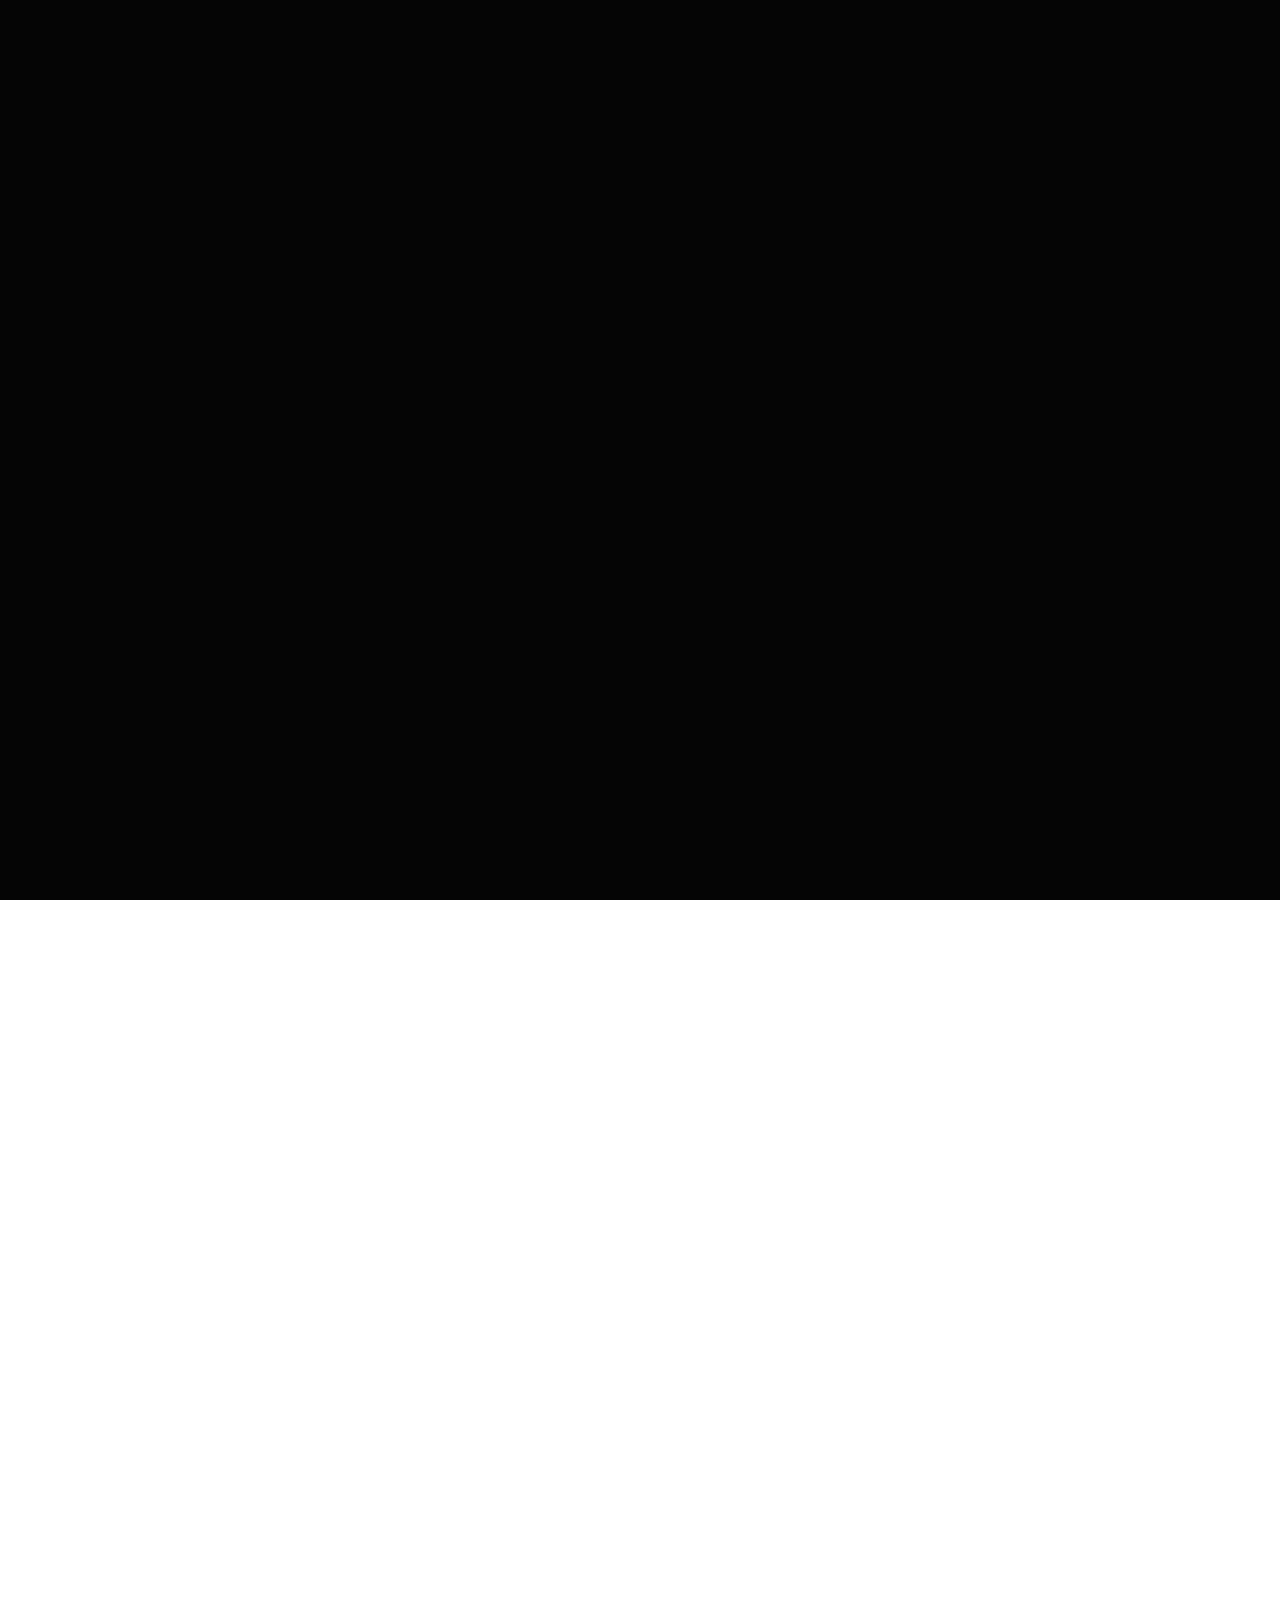
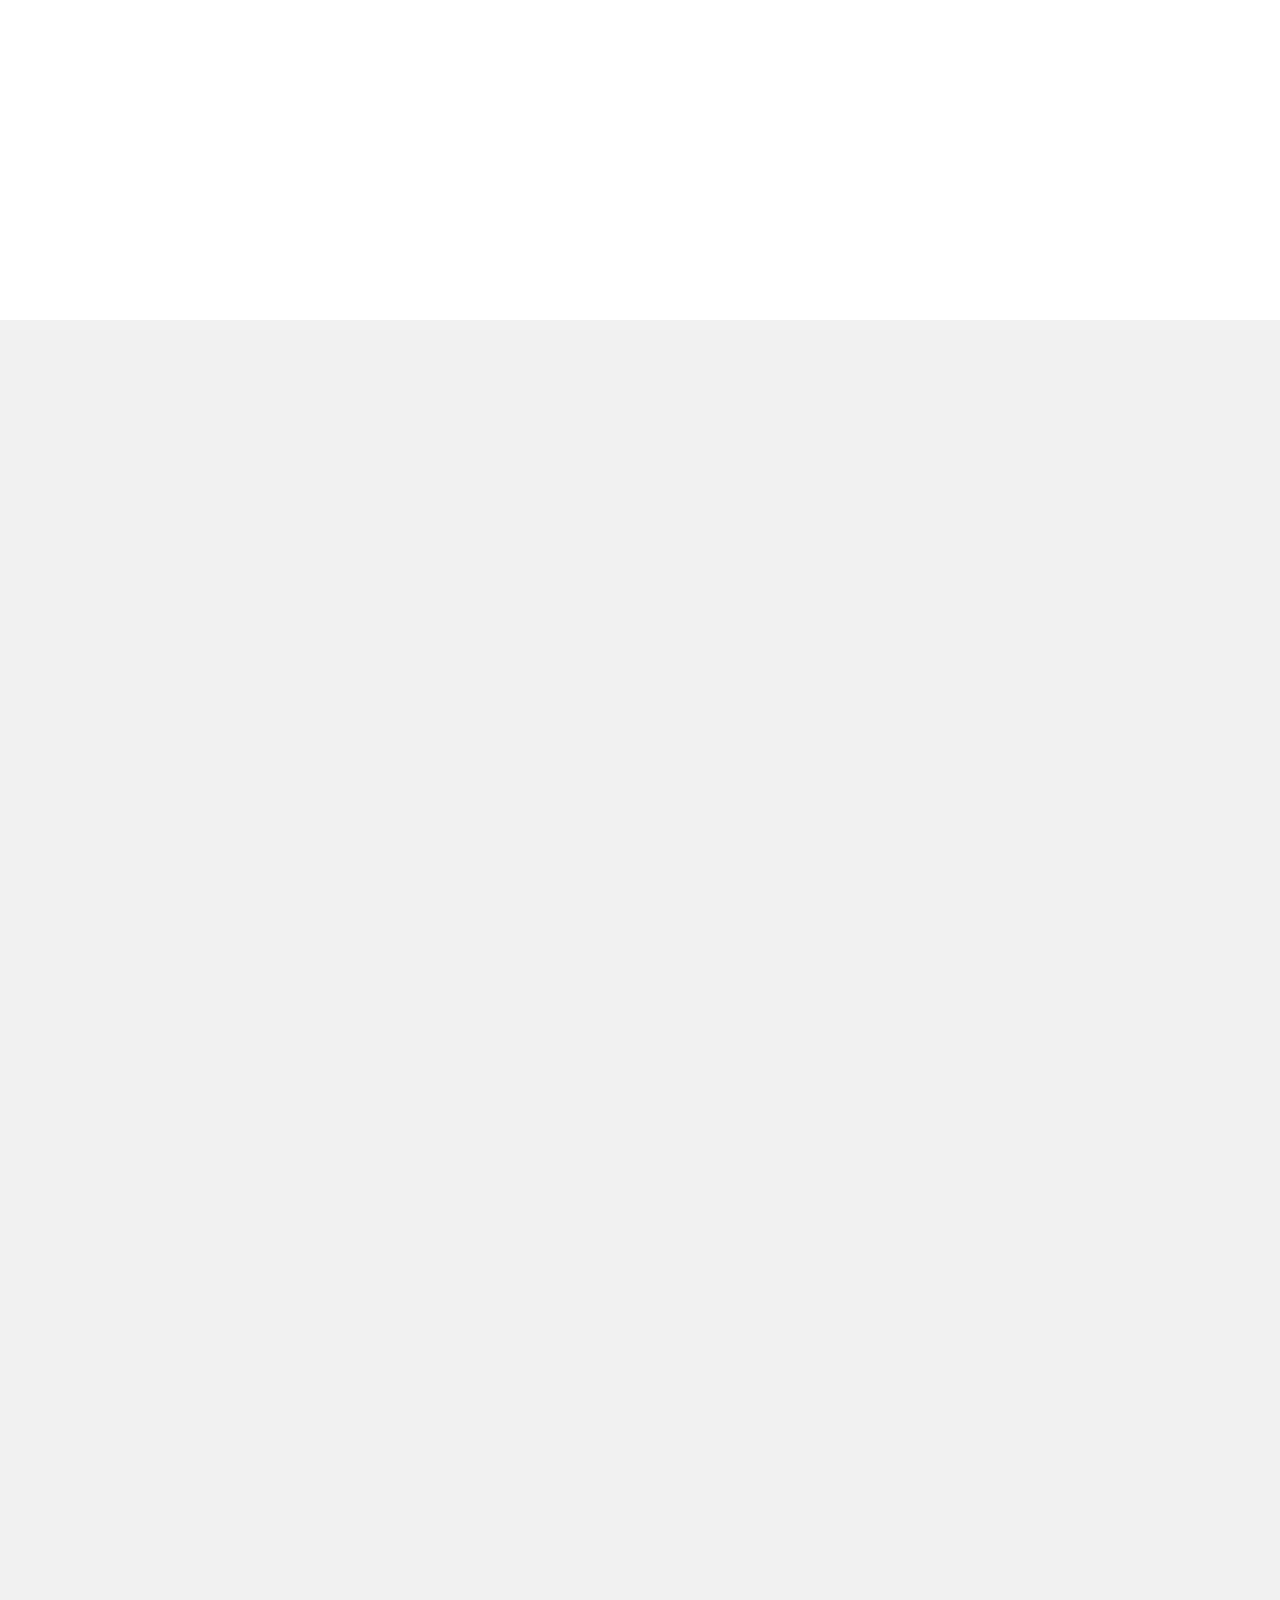
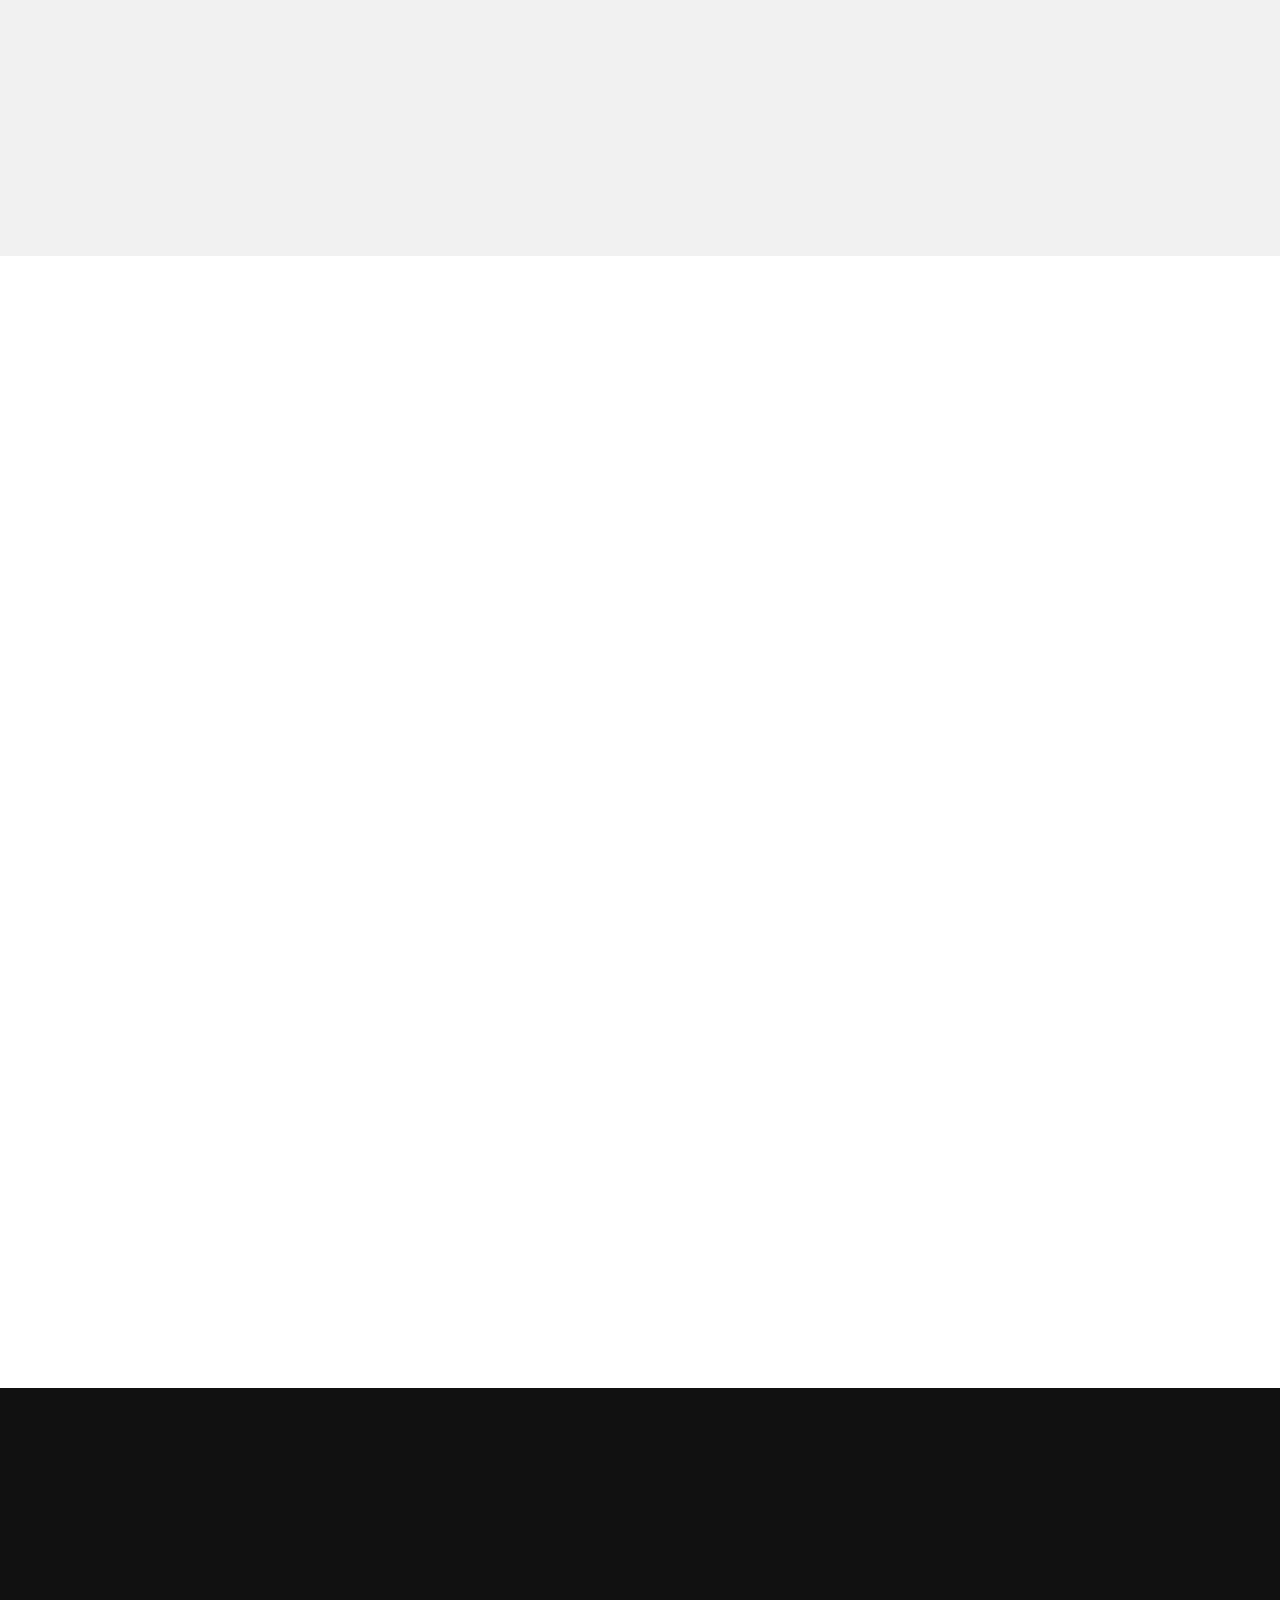
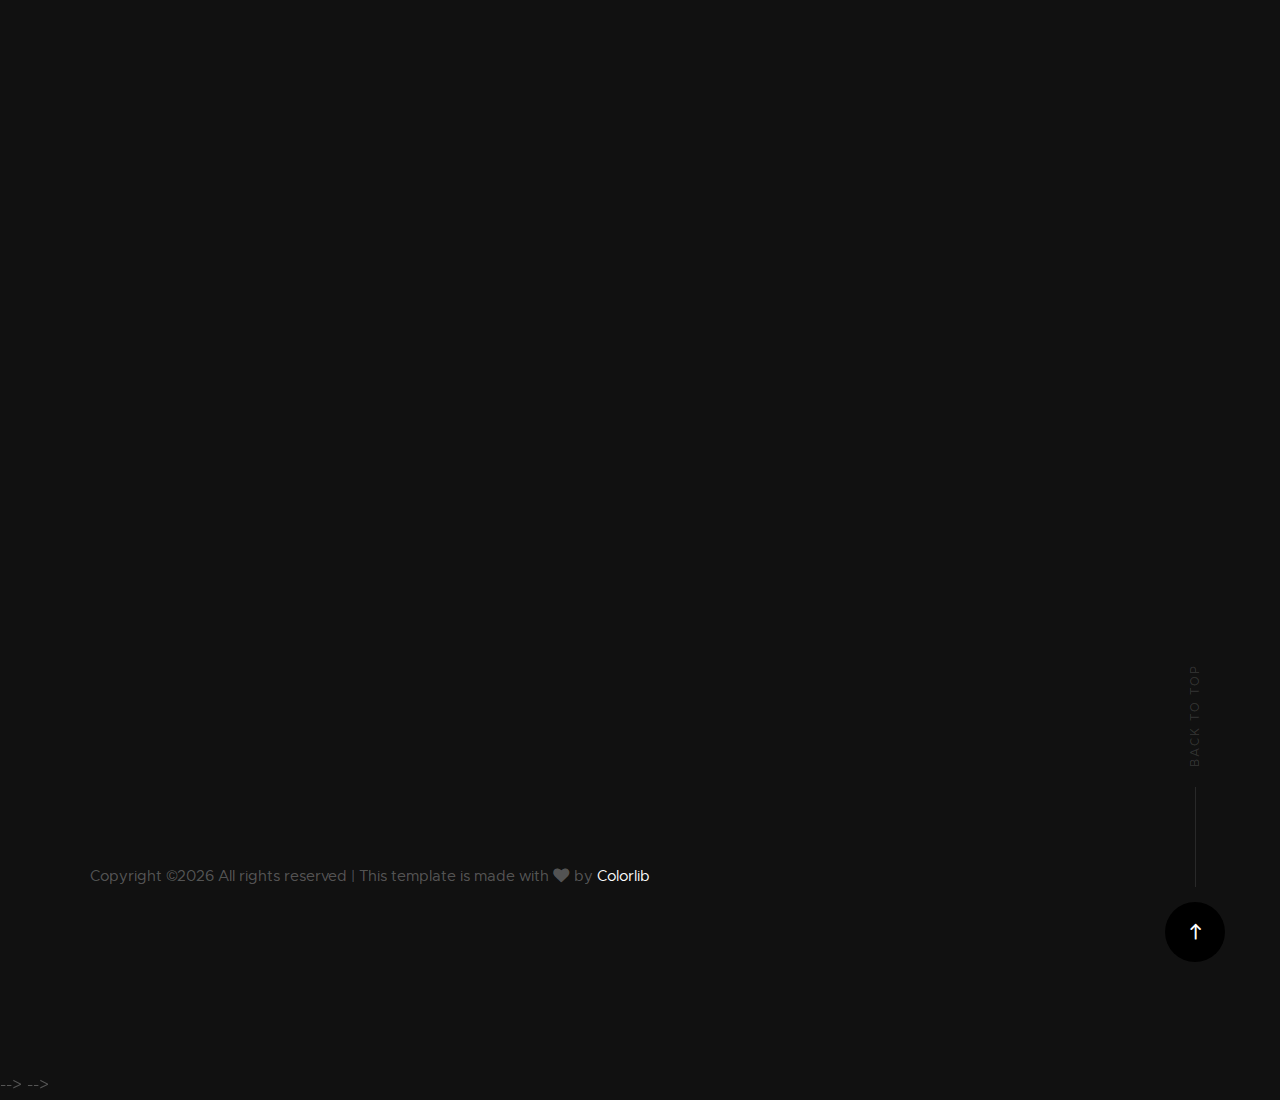
<file: index.html>
<!--
<!-- <!DOCTYPE html>
<html class="no-js" lang="en">
  <head>
    <!--
      - basic page needs
      ==================================================
    -->
    <meta charset="utf-8" />
    <title>Noah Kawasaki</title>
    <meta name="description" content="" />
    <meta name="author" content="" />

    <!--
      mobile specific metas
      ==================================================
    -->
    <meta name="viewport" content="width=device-width, initial-scale=1" />

    <!--
      CSS
      ==================================================
    -->
    <link rel="stylesheet" href="css/base.css" />
    <link rel="stylesheet" href="css/vendor.css" />
    <link rel="stylesheet" href="css/main.css" />

    <!--
      script
      ==================================================
    -->
    <script src="js/modernizr.js"></script>
    <script src="js/pace.min.js"></script>
  </head>

  <body id="top">
    <!--
      home
      ==================================================
    -->
    <section
      id="home"
      class="s-home target-section"
      data-parallax="scroll"
      data-image-src="images/wingsuit.png"
      data-position-y="top"
    >
      <div class="shadow-overlay"></div>

      <div class="home-content">
        <div class="row home-content__main">
          <h1>My name is Noah Kawasaki,</h1>
          <p>
            and this is my expression of interest for the <br />
            Applications Team Data Analyst position
          </p>
        </div>
        <!-- end home-content__main -->
      </div>
      <!-- end home-content -->

      <ul class="home-sidelinks">
        <li>
          <a class="smoothscroll" href="#about"
            >About Me<span>who I am</span></a
          >
        </li>
        <li>
          <a class="smoothscroll" href="#services"
            >Expression of Interest<span>why consider me</span></a
          >
        </li>
        <li>
          <a class="smoothscroll" href="#works"
            >Projects and Data<span>what I have done</span></a
          >
        </li>
        <li>
          <a class="smoothscroll" href="#contact"
            >Skills<span>what I can do</span></a
          >
        </li>
      </ul>
      <!-- end home-sidelinks -->

      <ul class="home-social">
        <li>
          <a href="https://github.com/ntkawasaki" target="_blank">
            <i class="fab fa-github"></i>
            <span class="home-social-text">Github</span>
          </a>
        </li>
        <li>
          <a href="https://www.linkedin.com/in/noahkawasaki/" target="_blank">
            <i class="fab fa-linkedin"></i>
            <span class="home-social-text">LinkedIn</span>
          </a>
        </li>
      </ul>
      <!-- end home-social -->

      <a href="#about" class="home-scroll smoothscroll">
        <span class="home-scroll__text">Scroll Down</span>
        <span class="home-scroll__icon"></span>
      </a>
      <!-- end home-scroll -->
    </section>
    <!-- end s-home -->

    <!--
      about
      ==================================================
    -->
    <section id="about" class="s-about">
      <div class="row section-header" data-aos="fade-up">
        <div class="col-full">
          <h3 class="subhead">Who I Am</h3>

          <div style="overflow:auto">
            <img src="images/looker_pic.jpg" width="200" height="200" />
            <h1 class="display-2" style="margin-top: 10px">
              UCLA Alumni, Looker, Outdoor Sports, Reader
            </h1>
          </div>
        </div>
      </div>
      <!-- end section-header -->

      <div class="row" data-aos="fade-up">
        <div class="col-full">
          <p class="lead">
            I recently graduated from UCLA with a degree in Economics, and have
            returned to Looker after a four month summer internship last year.
            Currently I am in my fifteenth week full-time in the Department of
            Customer Love.
          </p>
          <p class="lead">
            Outside of work, I am always trying to expand my technical knowledge
            by taking online classes in Looker related subjects, and enjoy
            partaking in other activies like wingsuit skydiving, surfing,
            mountain biking, and reading.
          </p>
        </div>
      </div>
      <!-- end about-desc -->

      <div class="row">
        <div class="about-process process block-1-2 block-tab-full">
          <div class="process__vline-left"></div>
          <div class="process__vline-right"></div>
        </div>
        <!-- end process -->
      </div>
      <!-- end about-stats -->
    </section>
    <!-- end s-about -->

    <!--
      services
      ==================================================
    -->
    <section id="services" class="s-services light-gray">
      <div class="row section-header" data-aos="fade-up">
        <div class="col-full">
          <h3 class="subhead">Why Consider Me</h3>
          <h1 class="display-2">My Strengths and Interests</h1>
        </div>
      </div>
      <!-- end section-header -->

      <div class="row" data-aos="fade-up">
        <div class="col-full">
          <p class="lead">
            I believe that my strengths and personal interests in Looker align
            perfectly with the qualities needed for this Data Analyst position.
            While I have only had 8 months in total experience at Looker, I have
            demonstrated a level of proficiency in all technical areas involved
            in developing, maintaining, and applying LookML projects to business
            needs.
          </p>

          <p class="lead">
            My greatest strength, and what I would consider my "superpower" if I
            had one, is my ability and willingness to learn. Two years ago I
            entered the world of programming and technology. To summarize the
            effect in which the programming struggle has had so far, it taught
            me that learning takes a long amount of
            <span style="font-style: italic">time</span>, a genuine
            <span style="font-style: italic">belief in attainment</span>, and
            <span style="font-style: italic">persistence</span>. The acceptance
            that progress in any subject takes time, yet knowing that progress
            will happen as long as you put in persistent effort, is a mindset
            that I can and would apply to projects in the Applications Team
            role. In all honesty I do not have much experience with the
            Applications that you have already created, nor do I know all of our
            blocks inside and out, but I am confident that these are things I
            can quickly become familiar with and even build upon.
          </p>

          <p class="lead">
            My interests in technology can be boiled down to the desire to
            create solutions that empower people. With respect to Looker only,
            LookML modeling and development is by far my favorite part of the
            software for a couple of reasons. The first is simply that it is fun
            and easy to write. The second, and main reason, is because of what
            it enables other people to do. I have been using Looker for 8 months
            now, so I have become accustomed to how it works and what it does.
            Yet when I see how people react to their first sales demo or I
            explain it to a friend, I remember how great of a solution it is. To
            be able to give analytical power to people who have zero SQL or data
            backgrounds is an incredible service. As I see it, the Applications
            Team is an extension of this empowerment. It gives people analytical
            capability from the
            <span style="font-style: italic">beginning</span> of implementation.
            Because of how my personal interest in Looker aligns with the goal
            of Applications, I would have no trouble fully engaging in my work
            and creating new ways to bring data analytics to the finger tips of
            all people.
          </p>
        </div>
      </div>
      <!-- end about-desc -->
      <!-- end section-header -->
    </section>
    <!-- end s-services -->

    <!--
      works
      ==================================================
    -->
    <section id="works" class="s-works">
      <div class="row section-header" data-aos="fade-up">
        <div class="col-full">
          <h3 class="subhead">What I Have Done</h3>
          <h1 class="display-2">
            Projects and Data (Might need Auth for this)
          </h1>

          <p class="lead">
            <span style="font-weight: bold"
              >My Internship
              <a
                href="https://knbr.looker.com/projects/nfl/files/y_play_by_play_base.view.lkml"
                target="_blank"
                >Thesis Project</a
              >
              with the KNBR</span
            >: For my thesis project I chose a very difficult dataset of NFL
            data. The primary challenge was needing to completely reshape a
            denormalized dataset so that it would be usable with SQL. After many
            stressful days of struggle I learned how to use CASE statements,
            UNIONS, and the overall importance of table structure for
            aggregation and filtering. (Some things have changed since last
            year, but the link goes to an example of a derived table)
          </p>
          <p class="lead">
            <span style="font-weight: bold">The Google Cloud Summit Demo</span>:
            Also during my internship I worked with Sales Engineers to build out
            an ecommerce project that was demonstrated at Google Cloud Summit
            Seattle 2017. The project itself was not too complex, but there was
            a time constraint. I did learn how to quickly create and collaborate
            on a project that was of demo worthy. (The Project seems to have
            been taken down)
          </p>
          <p class="lead">
            <span style="font-weight: bold"
              ><a
                href="https://meta.looker.com/dashboards/3255?query_timezone=null&Chatter=Noah%20Kawasaki&Date=12%20weeks%20ago%20for%2012%20weeks&filter_config=%7B%22Chatter%22:%5B%7B%22type%22:%22%3D%22,%22values%22:%5B%7B%22constant%22:%22Noah%20Kawasaki%22%7D,%7B%7D%5D,%22id%22:4%7D%5D,%22Date%22:%5B%7B%22type%22:%22past%22,%22values%22:%5B%7B%22constant%22:%2212%22,%22unit%22:%22c_wk%22%7D,%7B%7D%5D,%22id%22:5%7D%5D%7D"
                target="_blank"
                >My Chatter Bars</a
              ></span
            >: This is an individual dashboard to evaluate chatter performance.
          </p>
          <p class="lead">
            <span style="font-weight: bold"
              ><a
                href="https://meta.looker.com/dashboards/2259?query_timezone=null&Chatter=Noah%20Kawasaki&Team=&filter_config=%7B%22Chatter%22:%5B%7B%22type%22:%22%3D%22,%22values%22:%5B%7B%22constant%22:%22Noah%20Kawasaki%22%7D,%7B%7D%5D,%22id%22:4%7D%5D,%22Team%22:%5B%7B%22type%22:%22%3D%22,%22values%22:%5B%7B%22constant%22:%22%22%7D,%7B%7D%5D,%22id%22:5%7D%5D%7D"
                target="_blank"
                >The Chatter Dashboard</a
              ></span
            >: This is a team dashboard to show all chatter data together.
          </p>
        </div>
      </div>
      <!-- end section-header -->
    </section>
    <!-- end s-works -->

    <!--
      contact
      ==================================================
    -->
    <section id="contact" class="s-contact">
      <div class="row section-header" data-aos="fade-up">
        <div class="col-full">
          <h3 class="subhead subhead--light">What I Can Do</h3>
          <!-- OVERRIDE FONT COLOR TO WHITE -->
          <h1 class="display-2 need-white" style="font: white">
            Relevant Skills
          </h1>
          <ul>
            <li class="skills">
              <span style="font-weight: bold; font-size: 2.3rem;"
                >LookML and SQL</span
              >: from chatting and DCL in general. I have been exposed many
              patterns regarding these languages, and regularily offer solutions
              to customers on chat, the KT, and our slack channels.
            </li>
            <li class="skills">
              <span style="font-weight: bold; font-size: 2.3rem;">Liquid</span>:
              Without a doubt the greatest feature Looker offers, I love getting
              chats about liquid. I definitely consider myself to have a good
              grasp on this.
            </li>
            <li class="skills">
              <span style="font-weight: bold; font-size: 2.3rem;">AWS</span>:
              Since two months ago I have been working towards taking the AWS
              Solutions Architect Associate exam. I want to gain an intermediate
              knowledge of at least one cloud computing platform.
            </li>
            <li class="skills">
              <span style="font-weight: bold; font-size: 2.3rem;"
                >Python and Ruby</span
              >: I have gone through a handful of online classes to learn the
              concepts of OOP. Recently I made the decision to begin a Ruby
              tutorial because it is Looker's native language.
            </li>
            <li class="skills">
              <span style="font-weight: bold; font-size: 2.3rem;"
                >HTML, CSS, Javascript</span
              >: Just the fundamentals from a web development class.
            </li>
          </ul>

          <p class="last">
            Other than the above, I am glad to meet at the office and have a
            conversation about the team. I have a lot of questions regarding the
            role itself, what is currently being developed on the team, and the
            direction it might go in the future. Looker Applications seems to be
            a very innovative part of the platform, and I would like to be
            considered in joining during the early stages and help create it.
          </p>
        </div>
      </div>
      <!-- end section-header -->

      <div class="row">
        <div class="col-full cl-copyright">
          <span>
            <!--
              Link back to Colorlib can't be removed. Template is licensed under CC BY 3.0.
            -->
            Copyright &copy;<script>
              document.write(new Date().getFullYear());
            </script>
            All rights reserved | This template is made with
            <i class="fa fa-heart" aria-hidden="true"></i> by
            <a href="https://colorlib.com" target="_blank">Colorlib</a>
            <!--
              Link back to Colorlib can't be removed. Template is licensed under CC BY 3.0.
          --></span>
        </div>
      </div>

      <div class="cl-go-top">
        <a class="smoothscroll" title="Back to Top" href="#top"
          ><i class="icon-arrow-up" aria-hidden="true"></i
        ></a>
      </div>
    </section>
    <!-- end s-contact -->

    <!--
      preloader
      ==================================================
    -->
    <div id="preloader"><div id="loader"></div></div>

    <!--
      Java Script
      ==================================================
    -->
    <script src="js/jquery-3.2.1.min.js"></script>
    <script src="js/plugins.js"></script>
    <script src="js/main.js"></script>
  </body>
</html>
 -->
-->
</file>
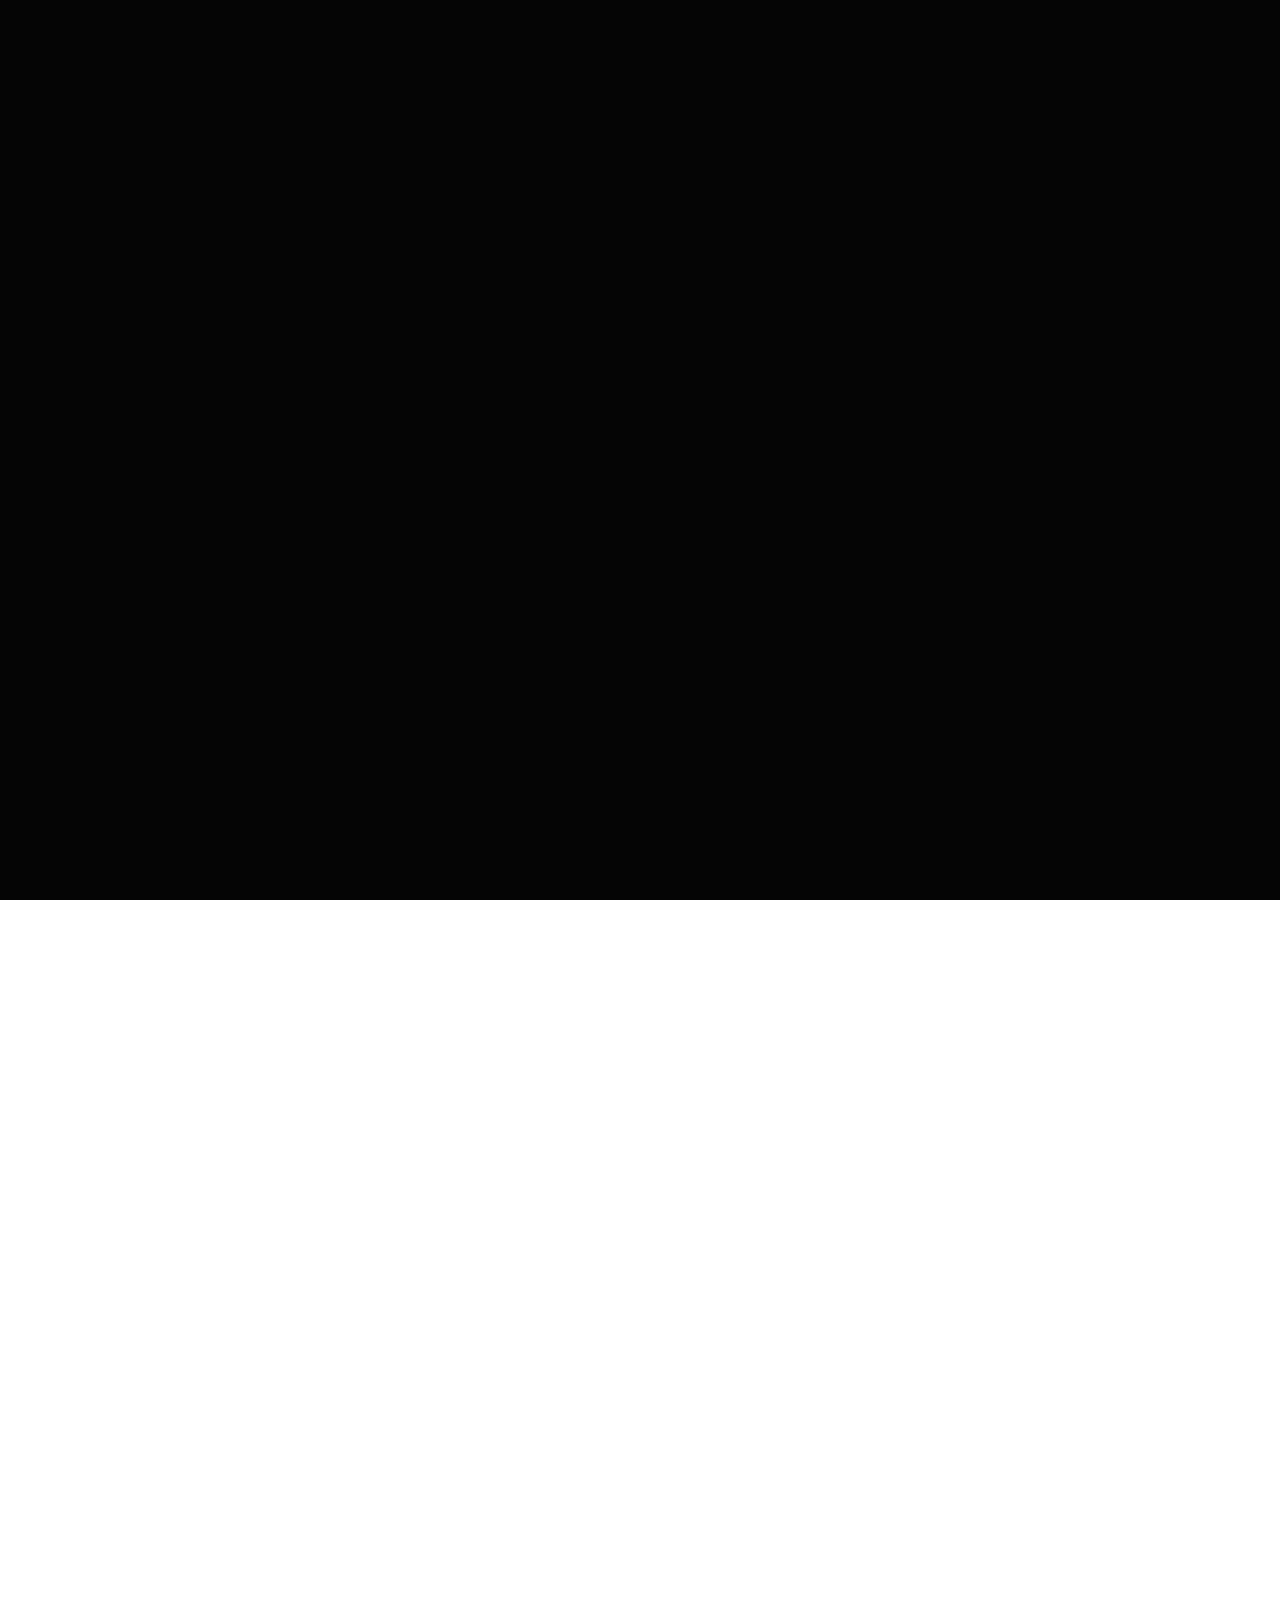
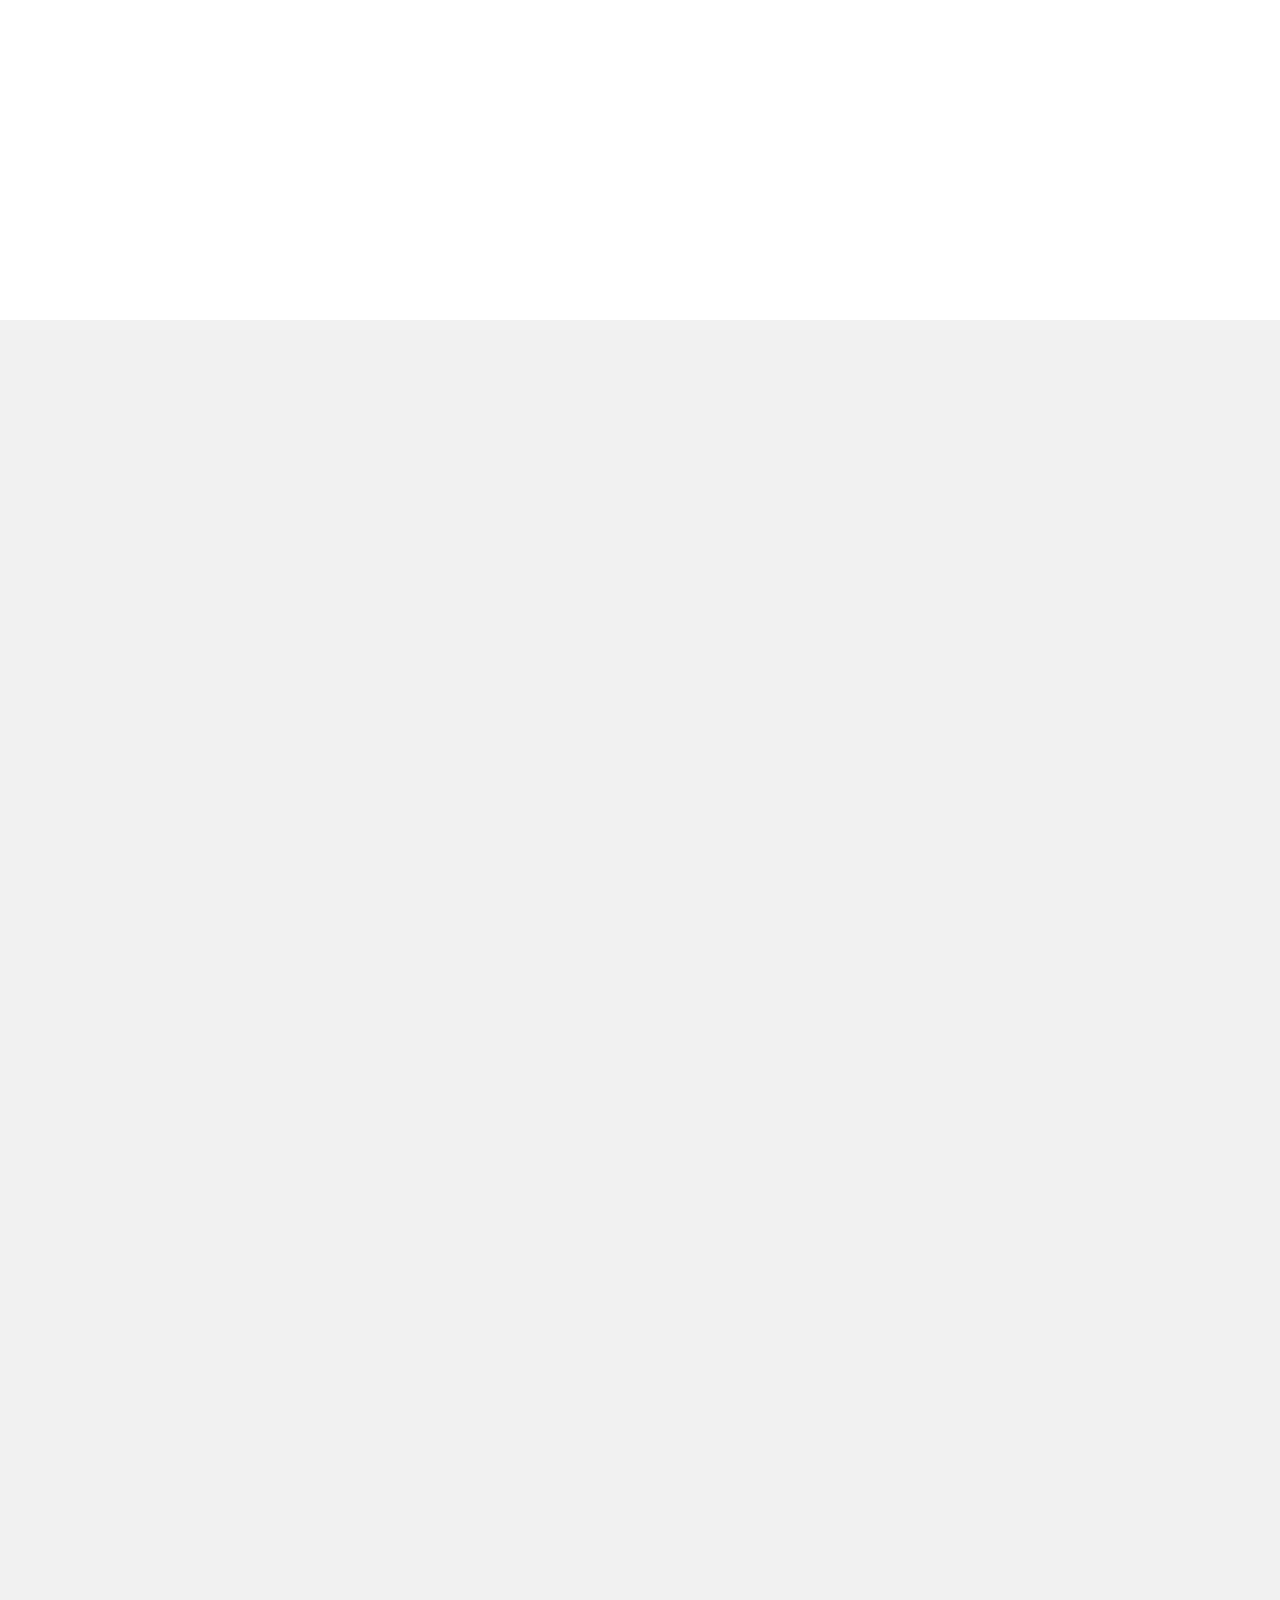
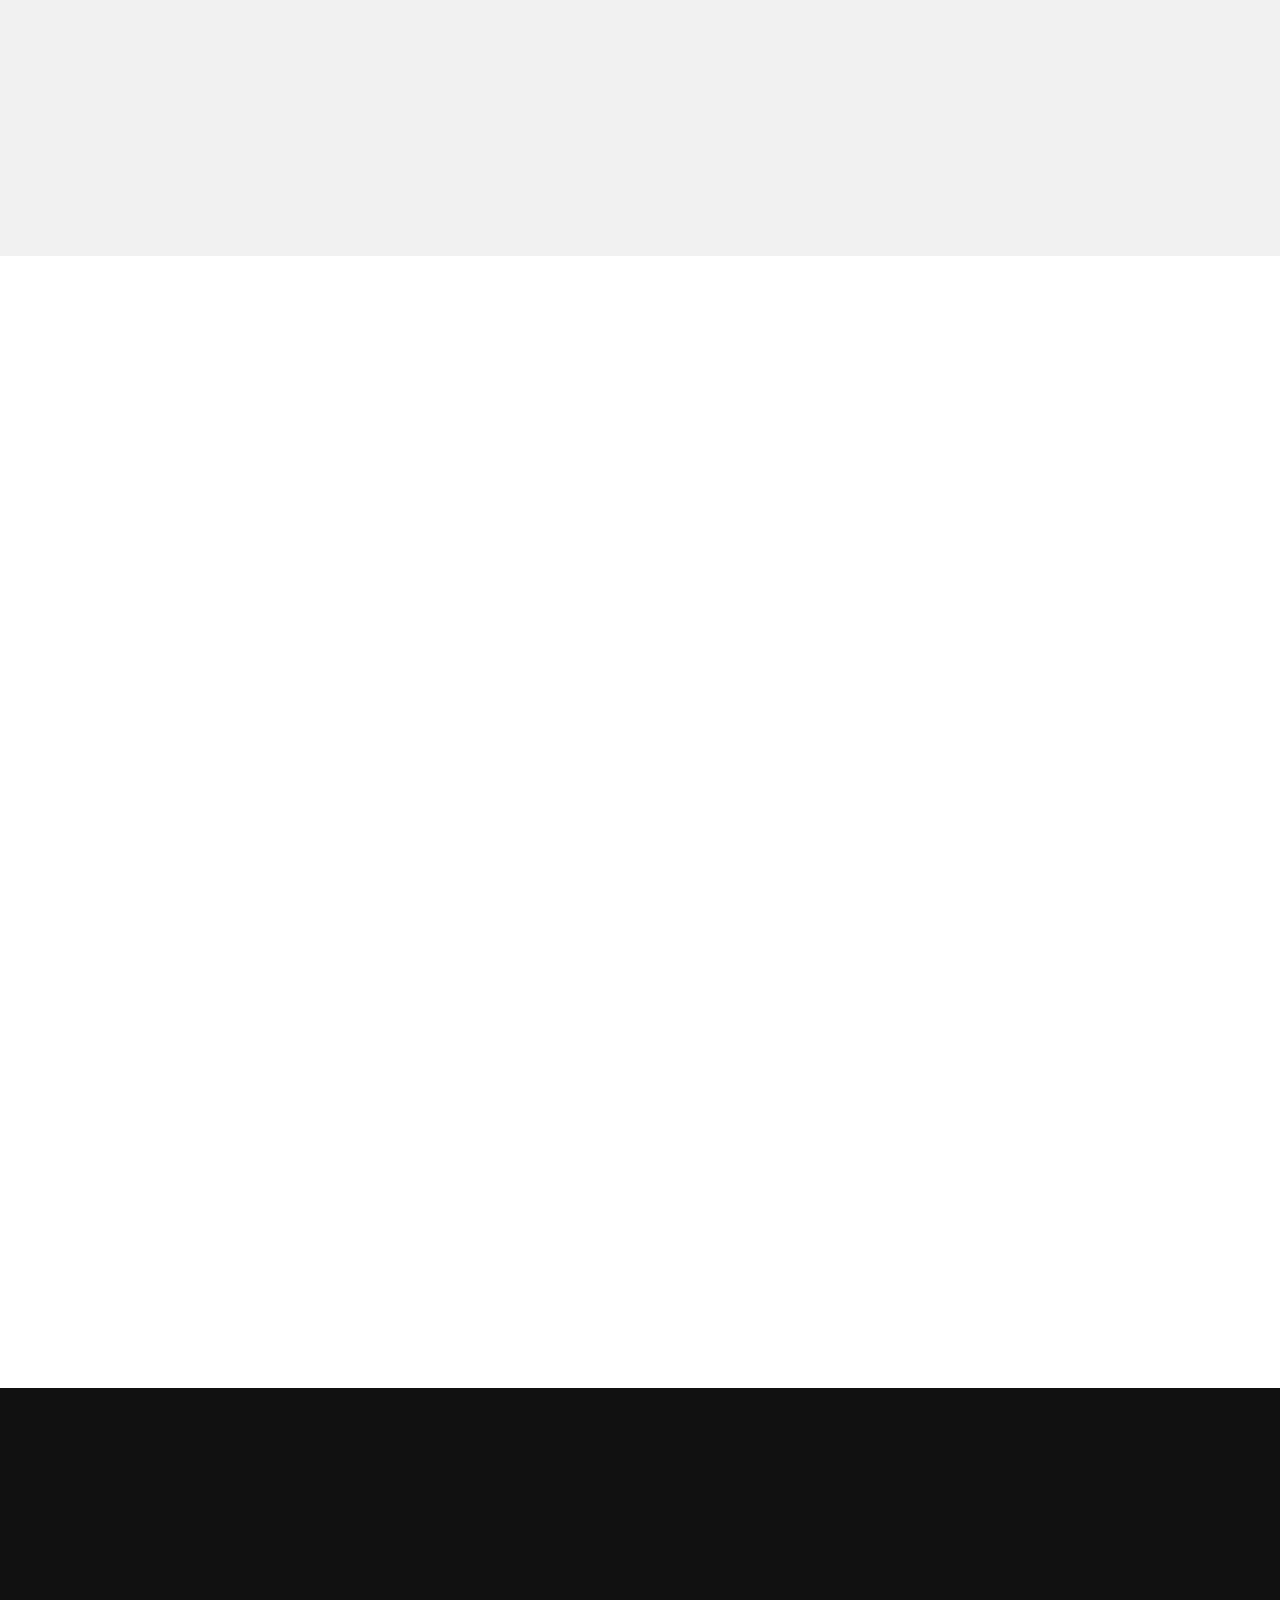
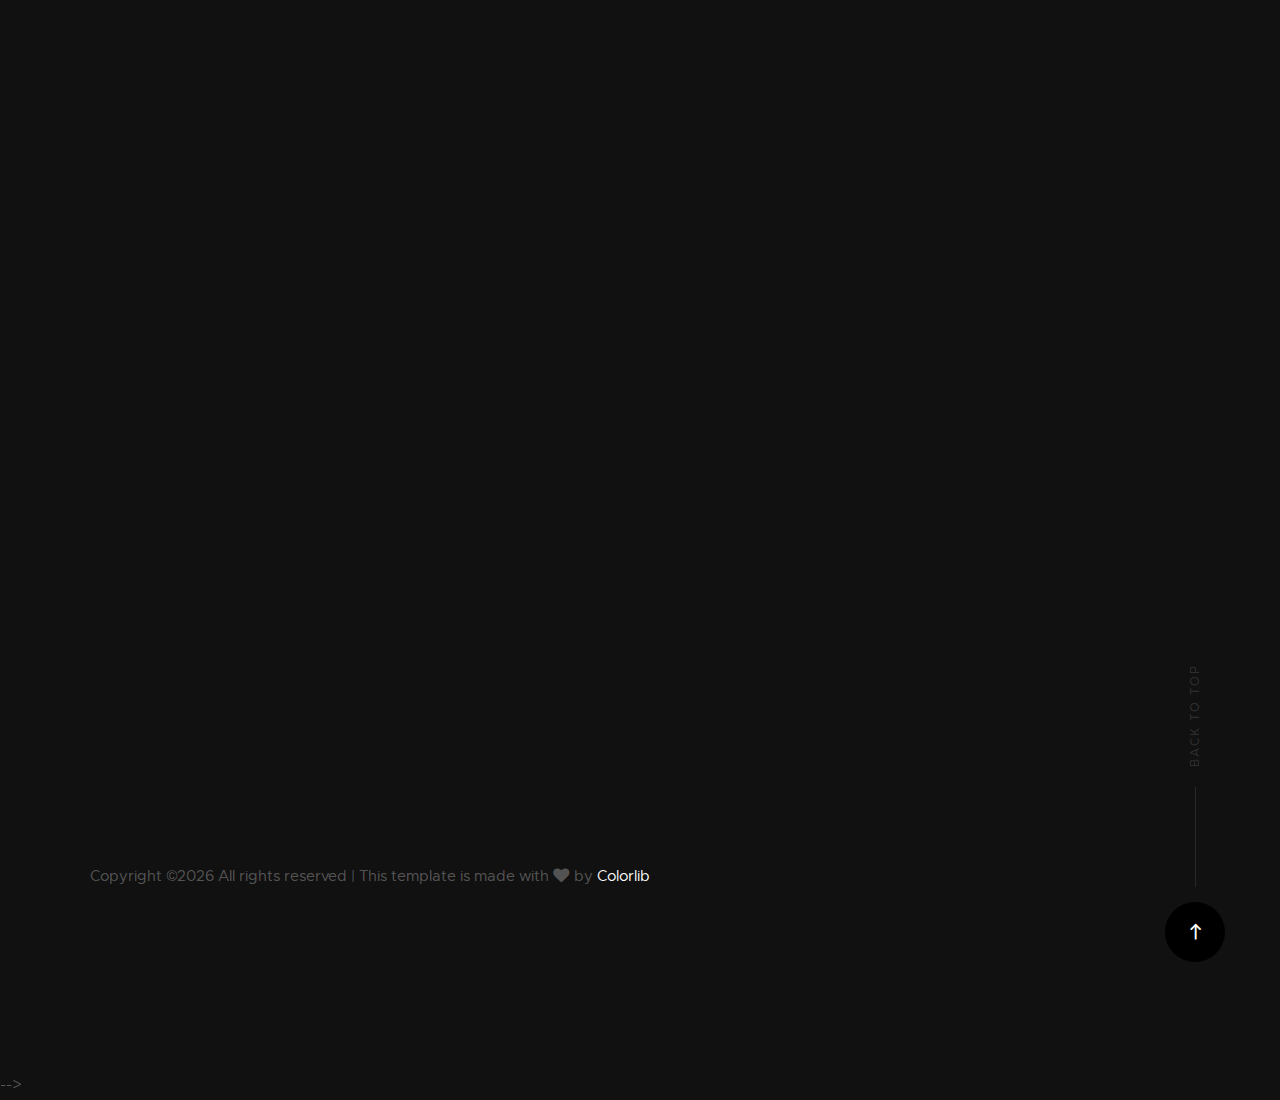
<file: not_index.html>
<!-- <!DOCTYPE html>
<html class="no-js" lang="en">
  <head>
    <!--
      - basic page needs
      ==================================================
    -->
    <meta charset="utf-8" />
    <title>Noah Kawasaki</title>
    <meta name="description" content="" />
    <meta name="author" content="" />

    <!--
      mobile specific metas
      ==================================================
    -->
    <meta name="viewport" content="width=device-width, initial-scale=1" />

    <!--
      CSS
      ==================================================
    -->
    <link rel="stylesheet" href="css/base.css" />
    <link rel="stylesheet" href="css/vendor.css" />
    <link rel="stylesheet" href="css/main.css" />

    <!--
      script
      ==================================================
    -->
    <script src="js/modernizr.js"></script>
    <script src="js/pace.min.js"></script>
  </head>

  <body id="top">
    <!--
      home
      ==================================================
    -->
    <section
      id="home"
      class="s-home target-section"
      data-parallax="scroll"
      data-image-src="images/wingsuit.png"
      data-position-y="top"
    >
      <div class="shadow-overlay"></div>

      <div class="home-content">
        <div class="row home-content__main">
          <h1>My name is Noah Kawasaki,</h1>
          <p>
            and this is my expression of interest for the <br />
            Applications Team Data Analyst position
          </p>
        </div>
        <!-- end home-content__main -->
      </div>
      <!-- end home-content -->

      <ul class="home-sidelinks">
        <li>
          <a class="smoothscroll" href="#about"
            >About Me<span>who I am</span></a
          >
        </li>
        <li>
          <a class="smoothscroll" href="#services"
            >Expression of Interest<span>why consider me</span></a
          >
        </li>
        <li>
          <a class="smoothscroll" href="#works"
            >Projects and Data<span>what I have done</span></a
          >
        </li>
        <li>
          <a class="smoothscroll" href="#contact"
            >Skills<span>what I can do</span></a
          >
        </li>
      </ul>
      <!-- end home-sidelinks -->

      <ul class="home-social">
        <li>
          <a href="https://github.com/ntkawasaki" target="_blank">
            <i class="fab fa-github"></i>
            <span class="home-social-text">Github</span>
          </a>
        </li>
        <li>
          <a href="https://www.linkedin.com/in/noahkawasaki/" target="_blank">
            <i class="fab fa-linkedin"></i>
            <span class="home-social-text">LinkedIn</span>
          </a>
        </li>
      </ul>
      <!-- end home-social -->

      <a href="#about" class="home-scroll smoothscroll">
        <span class="home-scroll__text">Scroll Down</span>
        <span class="home-scroll__icon"></span>
      </a>
      <!-- end home-scroll -->
    </section>
    <!-- end s-home -->

    <!--
      about
      ==================================================
    -->
    <section id="about" class="s-about">
      <div class="row section-header" data-aos="fade-up">
        <div class="col-full">
          <h3 class="subhead">Who I Am</h3>

          <div style="overflow:auto">
            <img src="images/looker_pic.jpg" width="200" height="200" />
            <h1 class="display-2" style="margin-top: 10px">
              UCLA Alumni, Looker, Outdoor Sports, Reader
            </h1>
          </div>
        </div>
      </div>
      <!-- end section-header -->

      <div class="row" data-aos="fade-up">
        <div class="col-full">
          <p class="lead">
            I recently graduated from UCLA with a degree in Economics, and have
            returned to Looker after a four month summer internship last year.
            Currently I am in my fifteenth week full-time in the Department of
            Customer Love.
          </p>
          <p class="lead">
            Outside of work, I am always trying to expand my technical knowledge
            by taking online classes in Looker related subjects, and enjoy
            partaking in other activies like wingsuit skydiving, surfing,
            mountain biking, and reading.
          </p>
        </div>
      </div>
      <!-- end about-desc -->

      <div class="row">
        <div class="about-process process block-1-2 block-tab-full">
          <div class="process__vline-left"></div>
          <div class="process__vline-right"></div>
        </div>
        <!-- end process -->
      </div>
      <!-- end about-stats -->
    </section>
    <!-- end s-about -->

    <!--
      services
      ==================================================
    -->
    <section id="services" class="s-services light-gray">
      <div class="row section-header" data-aos="fade-up">
        <div class="col-full">
          <h3 class="subhead">Why Consider Me</h3>
          <h1 class="display-2">My Strengths and Interests</h1>
        </div>
      </div>
      <!-- end section-header -->

      <div class="row" data-aos="fade-up">
        <div class="col-full">
          <p class="lead">
            I believe that my strengths and personal interests in Looker align
            perfectly with the qualities needed for this Data Analyst position.
            While I have only had 8 months in total experience at Looker, I have
            demonstrated a level of proficiency in all technical areas involved
            in developing, maintaining, and applying LookML projects to business
            needs.
          </p>

          <p class="lead">
            My greatest strength, and what I would consider my "superpower" if I
            had one, is my ability and willingness to learn. Two years ago I
            entered the world of programming and technology. To summarize the
            effect in which the programming struggle has had so far, it taught
            me that learning takes a long amount of
            <span style="font-style: italic">time</span>, a genuine
            <span style="font-style: italic">belief in attainment</span>, and
            <span style="font-style: italic">persistence</span>. The acceptance
            that progress in any subject takes time, yet knowing that progress
            will happen as long as you put in persistent effort, is a mindset
            that I can and would apply to projects in the Applications Team
            role. In all honesty I do not have much experience with the
            Applications that you have already created, nor do I know all of our
            blocks inside and out, but I am confident that these are things I
            can quickly become familiar with and even build upon.
          </p>

          <p class="lead">
            My interests in technology can be boiled down to the desire to
            create solutions that empower people. With respect to Looker only,
            LookML modeling and development is by far my favorite part of the
            software for a couple of reasons. The first is simply that it is fun
            and easy to write. The second, and main reason, is because of what
            it enables other people to do. I have been using Looker for 8 months
            now, so I have become accustomed to how it works and what it does.
            Yet when I see how people react to their first sales demo or I
            explain it to a friend, I remember how great of a solution it is. To
            be able to give analytical power to people who have zero SQL or data
            backgrounds is an incredible service. As I see it, the Applications
            Team is an extension of this empowerment. It gives people analytical
            capability from the
            <span style="font-style: italic">beginning</span> of implementation.
            Because of how my personal interest in Looker aligns with the goal
            of Applications, I would have no trouble fully engaging in my work
            and creating new ways to bring data analytics to the finger tips of
            all people.
          </p>
        </div>
      </div>
      <!-- end about-desc -->
      <!-- end section-header -->
    </section>
    <!-- end s-services -->

    <!--
      works
      ==================================================
    -->
    <section id="works" class="s-works">
      <div class="row section-header" data-aos="fade-up">
        <div class="col-full">
          <h3 class="subhead">What I Have Done</h3>
          <h1 class="display-2">
            Projects and Data (Might need Auth for this)
          </h1>

          <p class="lead">
            <span style="font-weight: bold"
              >My Internship
              <a
                href="https://knbr.looker.com/projects/nfl/files/y_play_by_play_base.view.lkml"
                target="_blank"
                >Thesis Project</a
              >
              with the KNBR</span
            >: For my thesis project I chose a very difficult dataset of NFL
            data. The primary challenge was needing to completely reshape a
            denormalized dataset so that it would be usable with SQL. After many
            stressful days of struggle I learned how to use CASE statements,
            UNIONS, and the overall importance of table structure for
            aggregation and filtering. (Some things have changed since last
            year, but the link goes to an example of a derived table)
          </p>
          <p class="lead">
            <span style="font-weight: bold">The Google Cloud Summit Demo</span>:
            Also during my internship I worked with Sales Engineers to build out
            an ecommerce project that was demonstrated at Google Cloud Summit
            Seattle 2017. The project itself was not too complex, but there was
            a time constraint. I did learn how to quickly create and collaborate
            on a project that was of demo worthy. (The Project seems to have
            been taken down)
          </p>
          <p class="lead">
            <span style="font-weight: bold"
              ><a
                href="https://meta.looker.com/dashboards/3255?query_timezone=null&Chatter=Noah%20Kawasaki&Date=12%20weeks%20ago%20for%2012%20weeks&filter_config=%7B%22Chatter%22:%5B%7B%22type%22:%22%3D%22,%22values%22:%5B%7B%22constant%22:%22Noah%20Kawasaki%22%7D,%7B%7D%5D,%22id%22:4%7D%5D,%22Date%22:%5B%7B%22type%22:%22past%22,%22values%22:%5B%7B%22constant%22:%2212%22,%22unit%22:%22c_wk%22%7D,%7B%7D%5D,%22id%22:5%7D%5D%7D"
                target="_blank"
                >My Chatter Bars</a
              ></span
            >: This is an individual dashboard to evaluate chatter performance.
          </p>
          <p class="lead">
            <span style="font-weight: bold"
              ><a
                href="https://meta.looker.com/dashboards/2259?query_timezone=null&Chatter=Noah%20Kawasaki&Team=&filter_config=%7B%22Chatter%22:%5B%7B%22type%22:%22%3D%22,%22values%22:%5B%7B%22constant%22:%22Noah%20Kawasaki%22%7D,%7B%7D%5D,%22id%22:4%7D%5D,%22Team%22:%5B%7B%22type%22:%22%3D%22,%22values%22:%5B%7B%22constant%22:%22%22%7D,%7B%7D%5D,%22id%22:5%7D%5D%7D"
                target="_blank"
                >The Chatter Dashboard</a
              ></span
            >: This is a team dashboard to show all chatter data together.
          </p>
        </div>
      </div>
      <!-- end section-header -->
    </section>
    <!-- end s-works -->

    <!--
      contact
      ==================================================
    -->
    <section id="contact" class="s-contact">
      <div class="row section-header" data-aos="fade-up">
        <div class="col-full">
          <h3 class="subhead subhead--light">What I Can Do</h3>
          <!-- OVERRIDE FONT COLOR TO WHITE -->
          <h1 class="display-2 need-white" style="font: white">
            Relevant Skills
          </h1>
          <ul>
            <li class="skills">
              <span style="font-weight: bold; font-size: 2.3rem;"
                >LookML and SQL</span
              >: from chatting and DCL in general. I have been exposed many
              patterns regarding these languages, and regularily offer solutions
              to customers on chat, the KT, and our slack channels.
            </li>
            <li class="skills">
              <span style="font-weight: bold; font-size: 2.3rem;">Liquid</span>:
              Without a doubt the greatest feature Looker offers, I love getting
              chats about liquid. I definitely consider myself to have a good
              grasp on this.
            </li>
            <li class="skills">
              <span style="font-weight: bold; font-size: 2.3rem;">AWS</span>:
              Since two months ago I have been working towards taking the AWS
              Solutions Architect Associate exam. I want to gain an intermediate
              knowledge of at least one cloud computing platform.
            </li>
            <li class="skills">
              <span style="font-weight: bold; font-size: 2.3rem;"
                >Python and Ruby</span
              >: I have gone through a handful of online classes to learn the
              concepts of OOP. Recently I made the decision to begin a Ruby
              tutorial because it is Looker's native language.
            </li>
            <li class="skills">
              <span style="font-weight: bold; font-size: 2.3rem;"
                >HTML, CSS, Javascript</span
              >: Just the fundamentals from a web development class.
            </li>
          </ul>

          <p class="last">
            Other than the above, I am glad to meet at the office and have a
            conversation about the team. I have a lot of questions regarding the
            role itself, what is currently being developed on the team, and the
            direction it might go in the future. Looker Applications seems to be
            a very innovative part of the platform, and I would like to be
            considered in joining during the early stages and help create it.
          </p>
        </div>
      </div>
      <!-- end section-header -->

      <div class="row">
        <div class="col-full cl-copyright">
          <span>
            <!--
              Link back to Colorlib can't be removed. Template is licensed under CC BY 3.0.
            -->
            Copyright &copy;<script>
              document.write(new Date().getFullYear());
            </script>
            All rights reserved | This template is made with
            <i class="fa fa-heart" aria-hidden="true"></i> by
            <a href="https://colorlib.com" target="_blank">Colorlib</a>
            <!--
              Link back to Colorlib can't be removed. Template is licensed under CC BY 3.0.
          --></span>
        </div>
      </div>

      <div class="cl-go-top">
        <a class="smoothscroll" title="Back to Top" href="#top"
          ><i class="icon-arrow-up" aria-hidden="true"></i
        ></a>
      </div>
    </section>
    <!-- end s-contact -->

    <!--
      preloader
      ==================================================
    -->
    <div id="preloader"><div id="loader"></div></div>

    <!--
      Java Script
      ==================================================
    -->
    <script src="js/jquery-3.2.1.min.js"></script>
    <script src="js/plugins.js"></script>
    <script src="js/main.js"></script>
  </body>
</html>
 -->
</file>
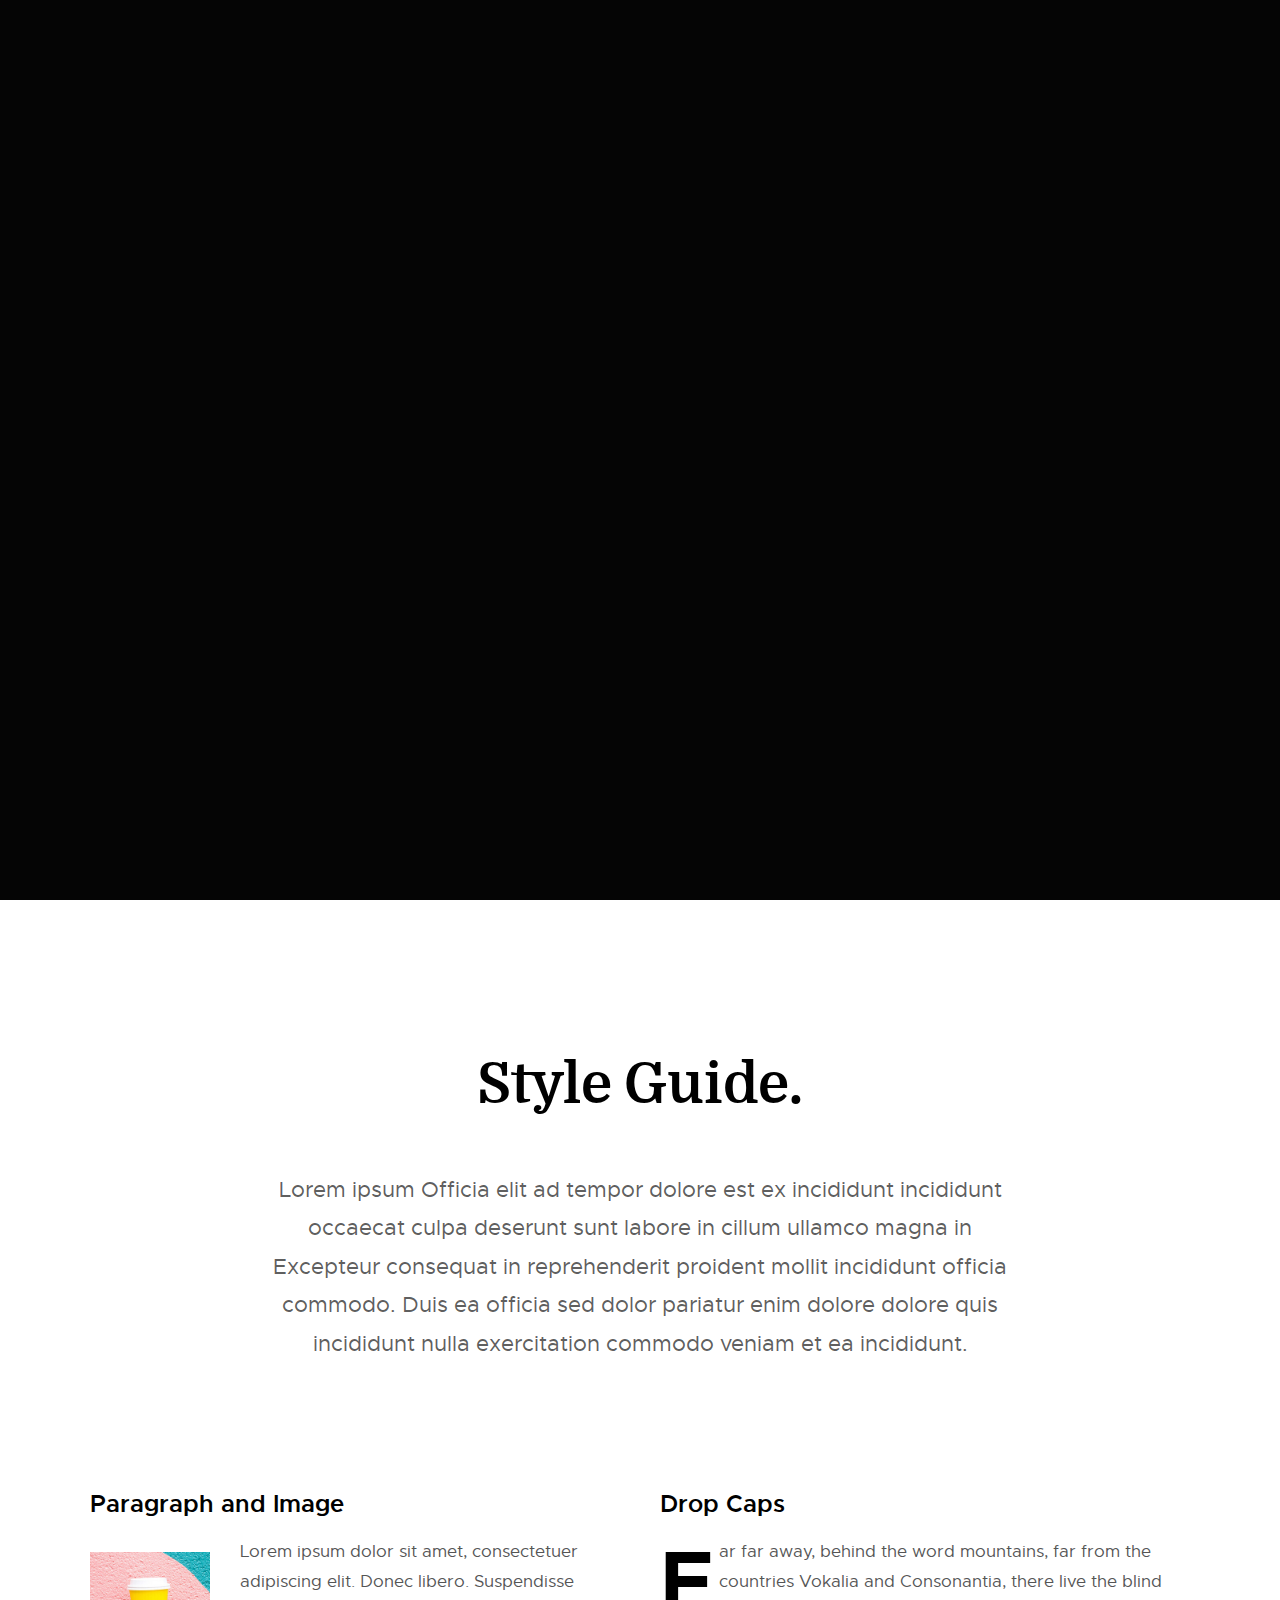
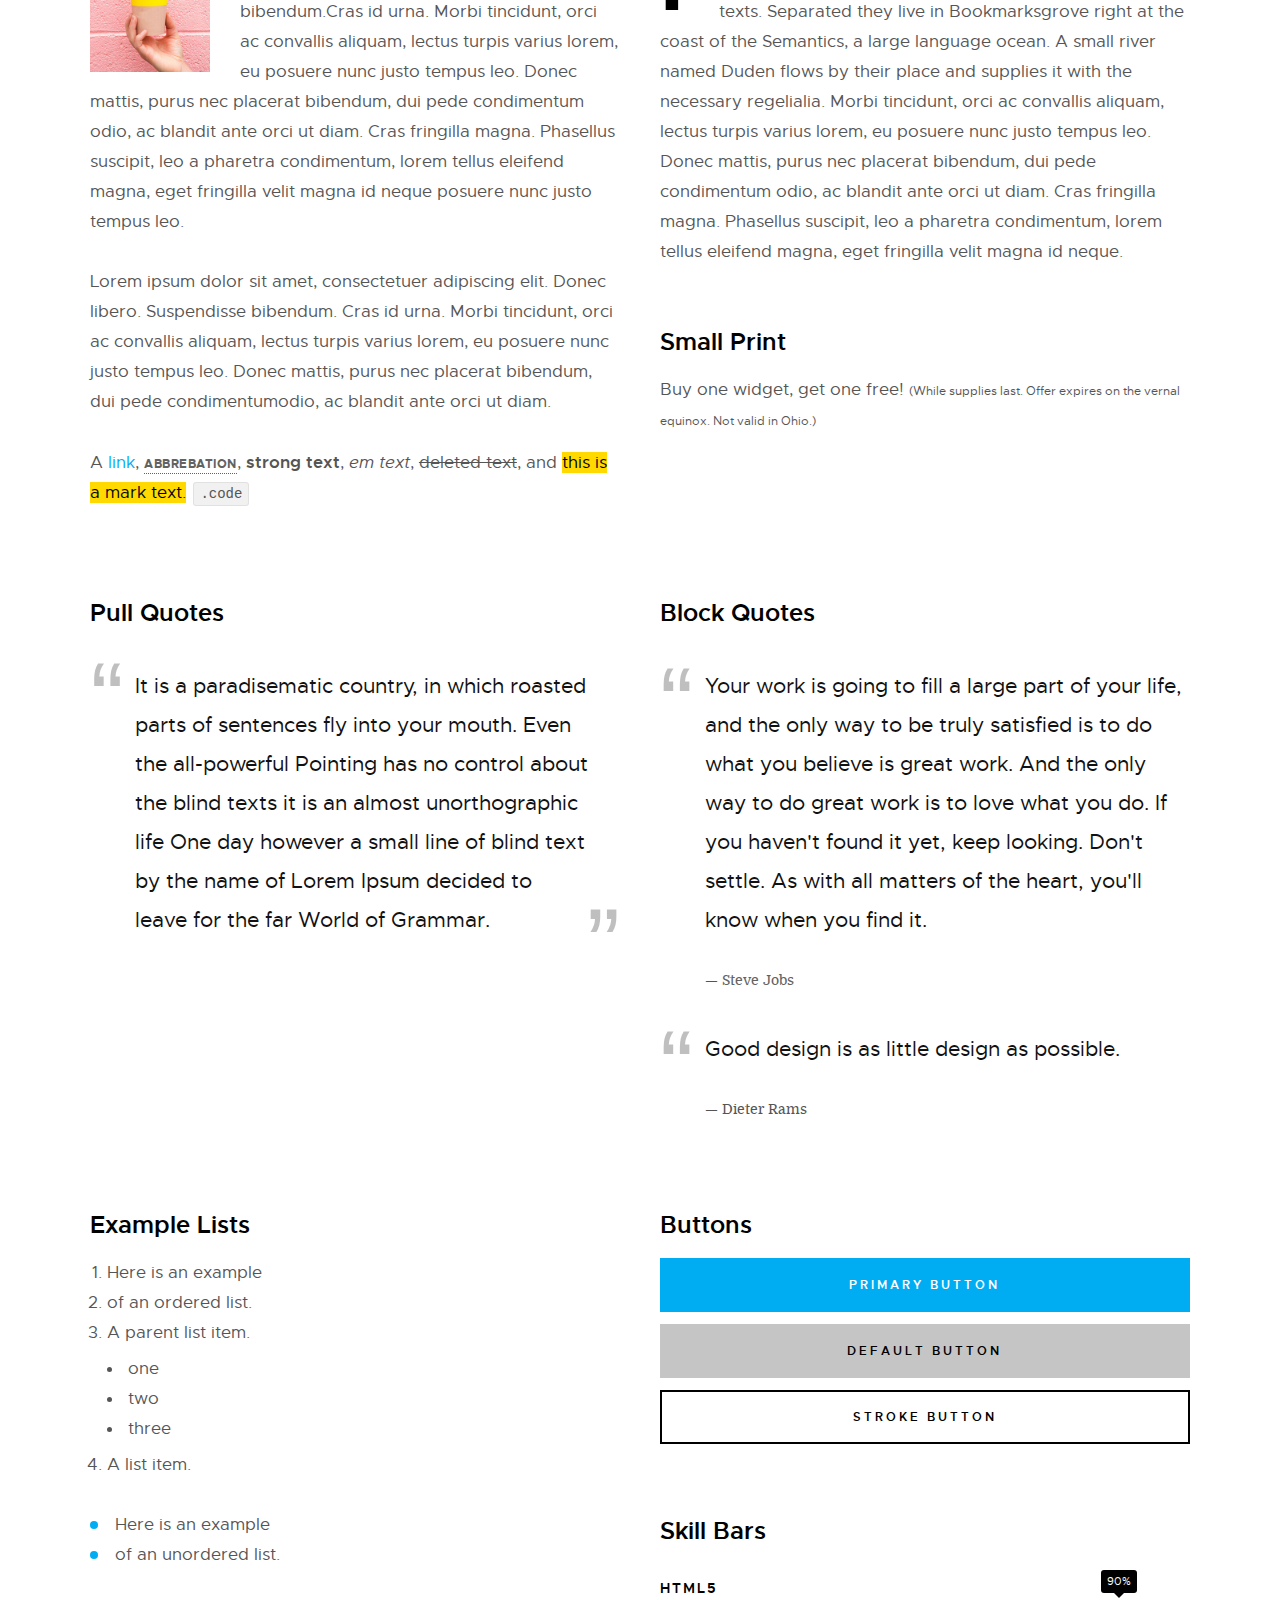
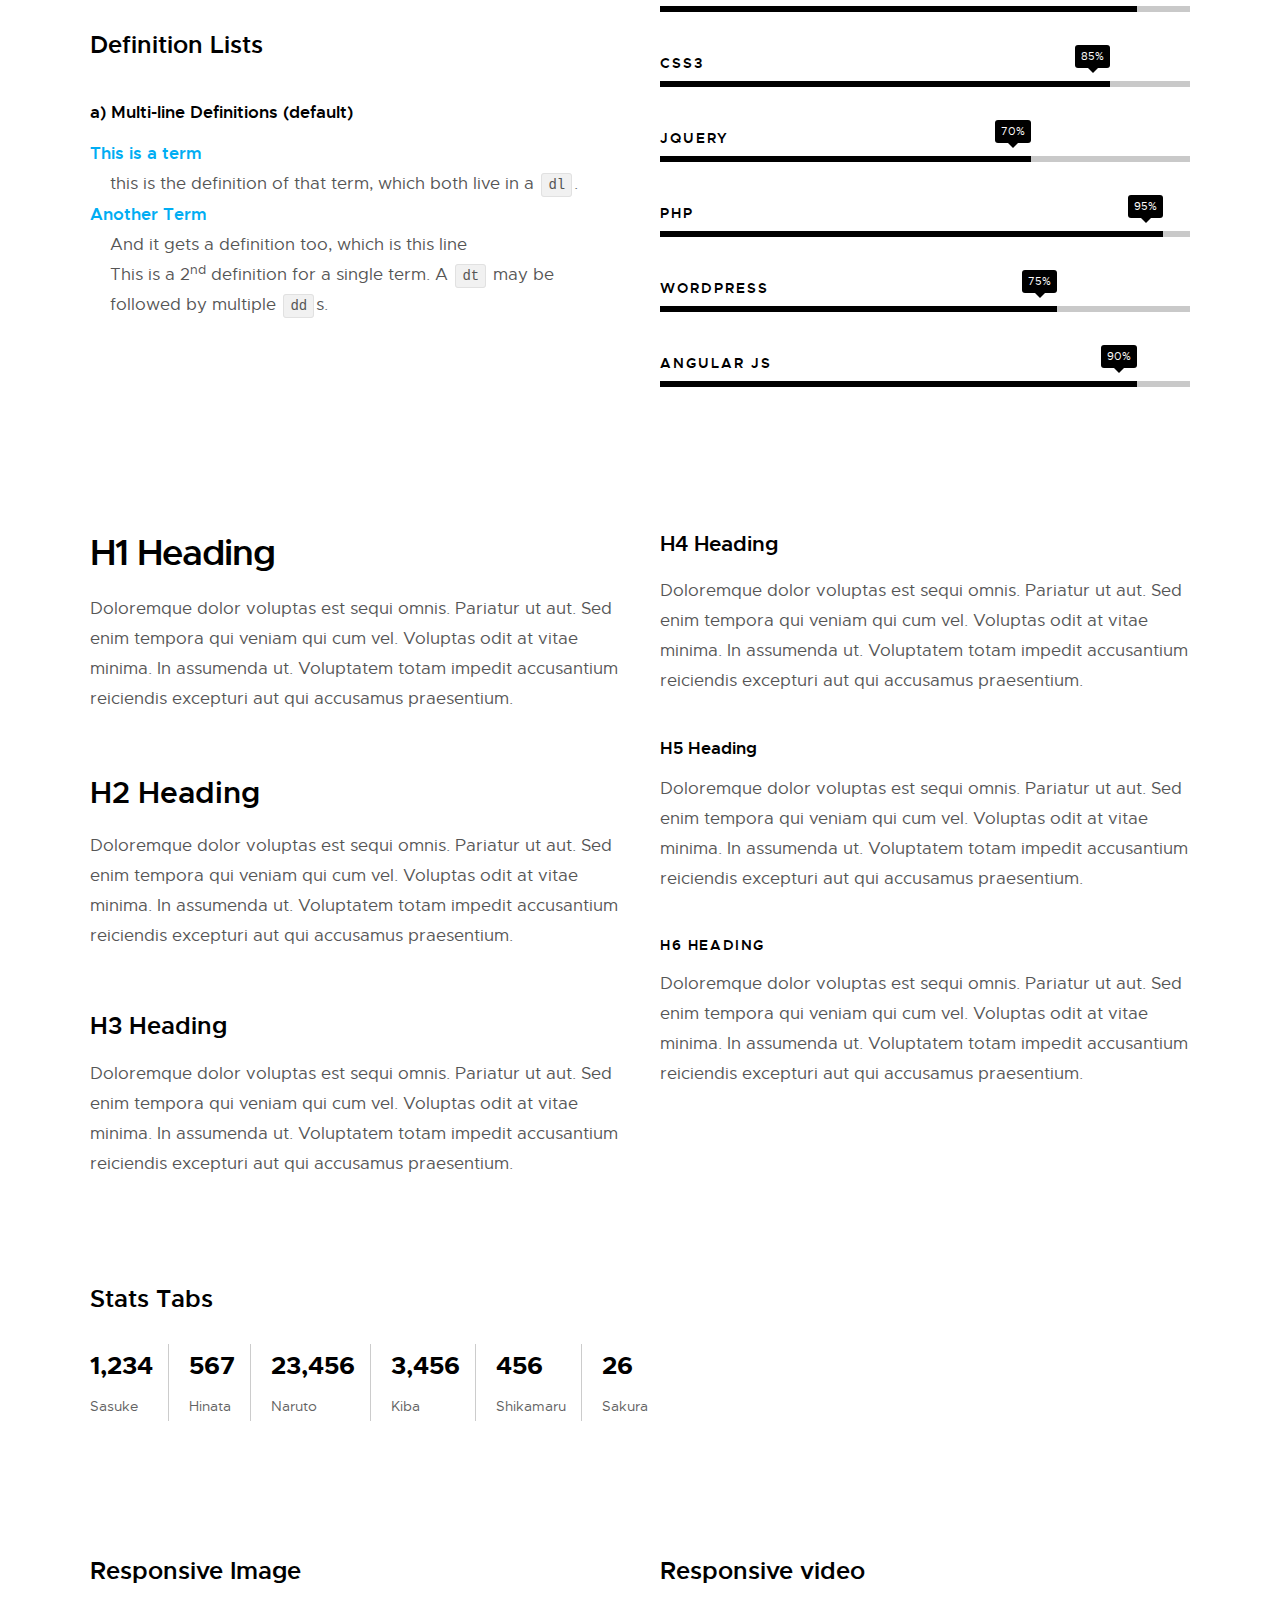
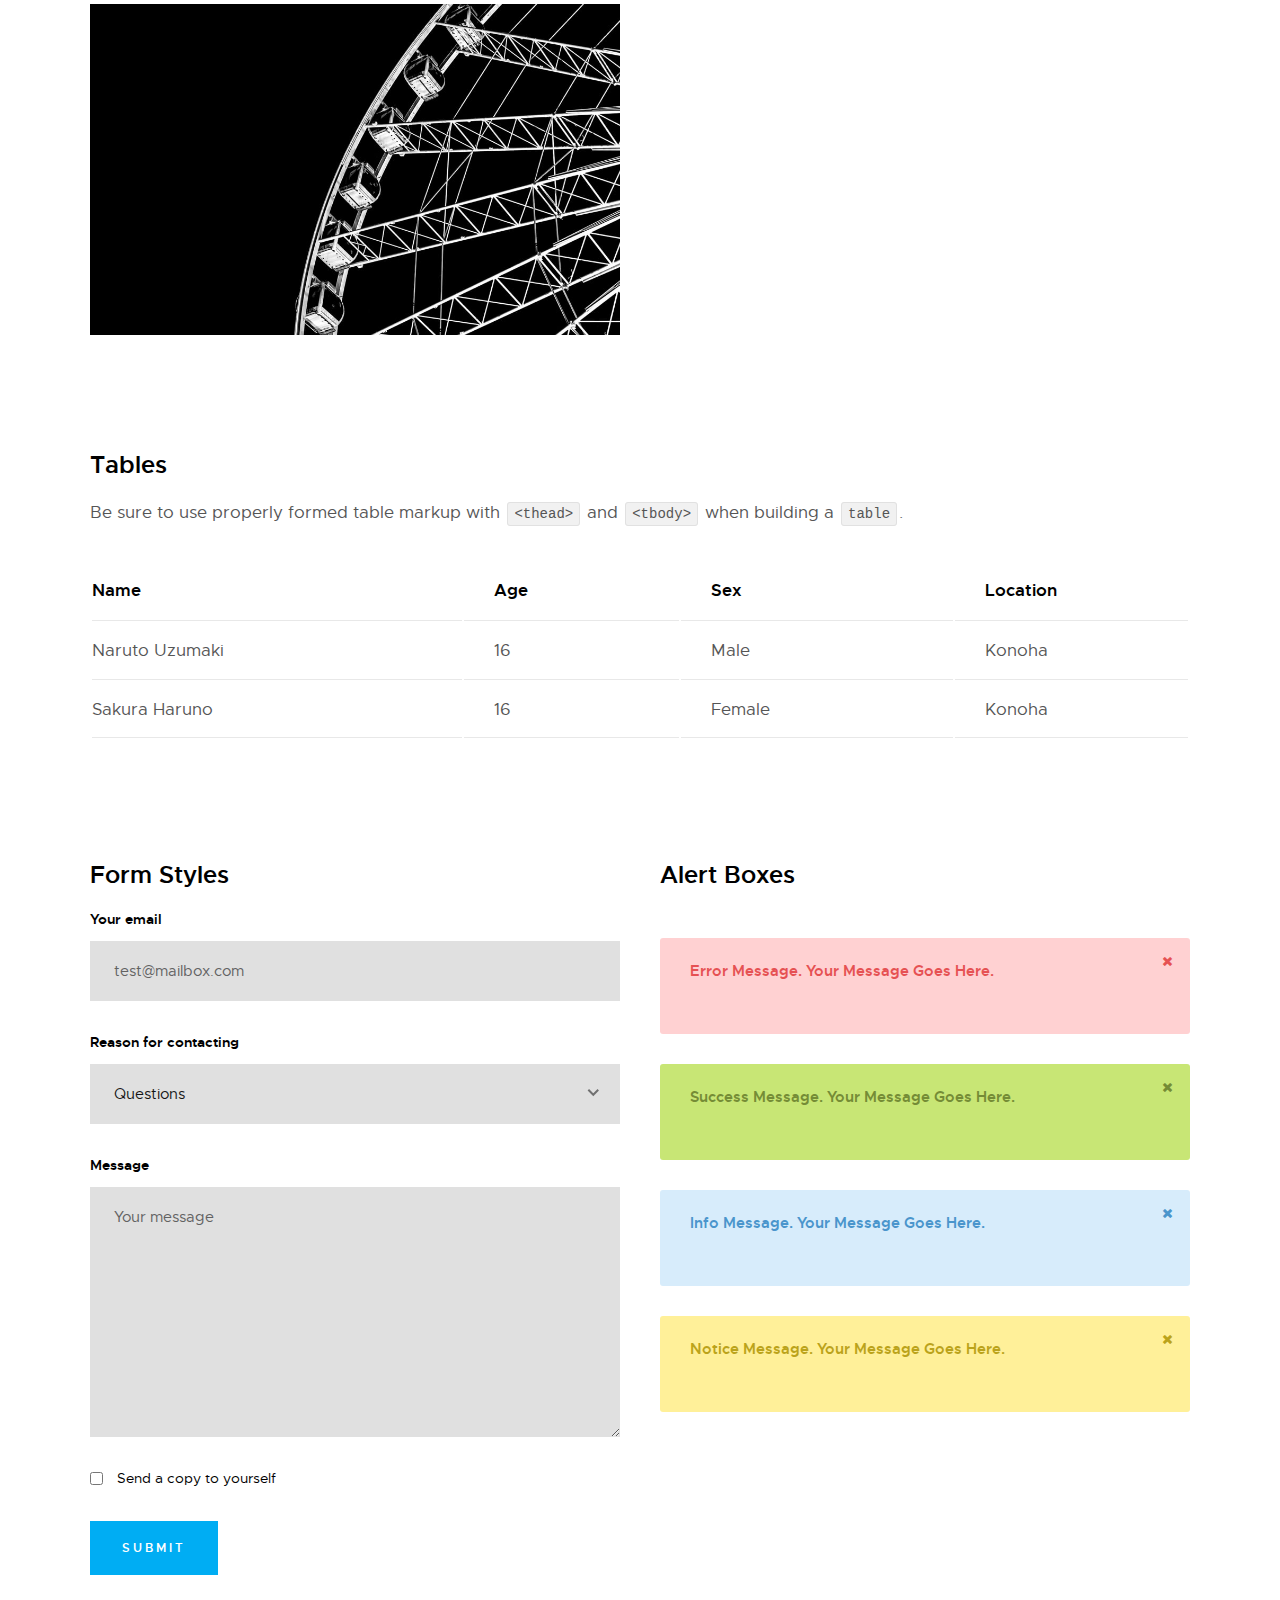
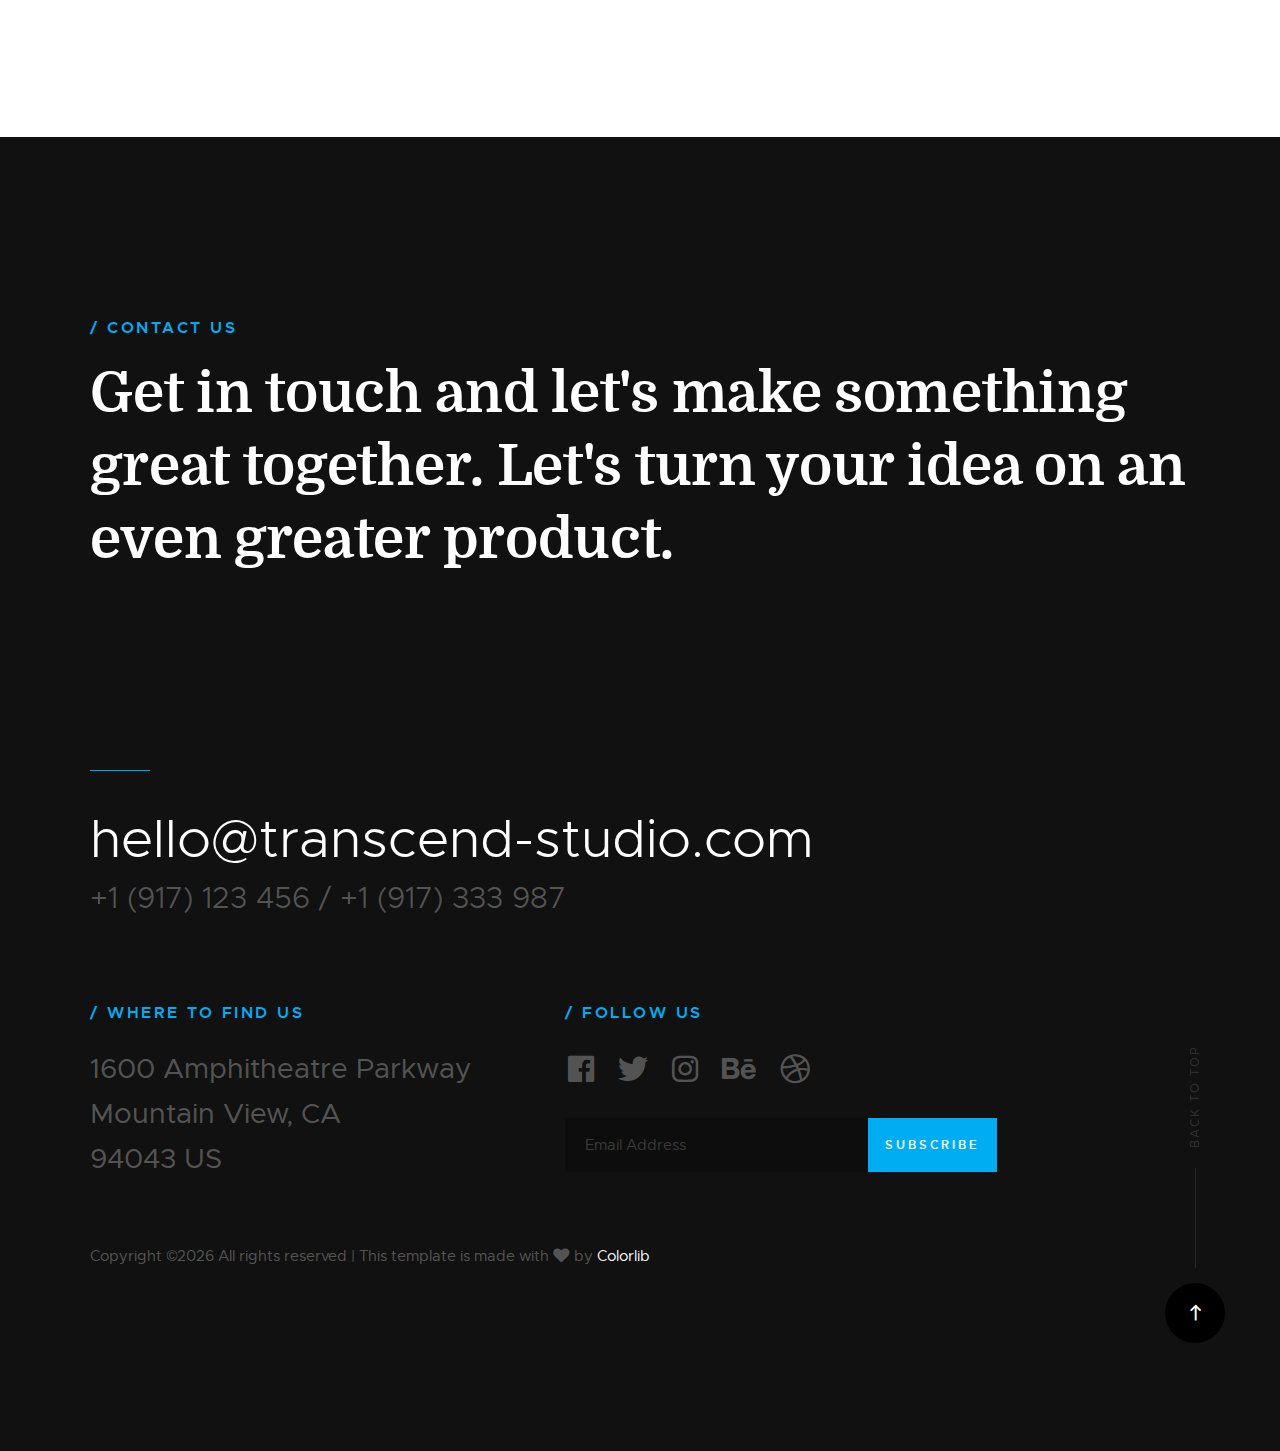
<file: styles.html>
<!DOCTYPE html>
<html class="no-js" lang="en">

<head>

  <!--- basic page needs
    ================================================== -->
  <meta charset="utf-8">
  <title>Transcend - Styles</title>
  <meta name="description" content="">
  <meta name="author" content="">

  <!-- mobile specific metas
    ================================================== -->
  <meta name="viewport" content="width=device-width, initial-scale=1">

  <!-- CSS
    ================================================== -->
  <link rel="stylesheet" href="css/base.css">
  <link rel="stylesheet" href="css/vendor.css">
  <link rel="stylesheet" href="css/main.css">

  <style type="text/css" media="screen">
    .s-styles {
      background: white;
      padding-top: 15rem;
      padding-bottom: 12rem;
    }
  </style>

  <!-- script
    ================================================== -->
  <script src="js/modernizr.js"></script>
  <script src="js/pace.min.js"></script>

  <!-- favicons
    ================================================== -->
  <link rel="shortcut icon" href="favicon.ico" type="image/x-icon">
  <link rel="icon" href="favicon.ico" type="image/x-icon">

</head>

<body id="top">

  <!-- header
    ================================================== -->
  <header class="s-header">

    <div class="header-logo">
      <a class="site-logo" href="index.html">
        <img src="images/logo.svg" alt="Homepage">
      </a>
    </div> <!-- end header-logo -->

    <nav class="header-nav">

      <a href="#0" class="header-nav__close" title="close"><span>Close</span></a>

      <div class="header-nav__content">
        <h3>Transcend Studio</h3>

        <ul class="header-nav__list">
          <li class="current"><a href="index.html" title="home">Home</a></li>
          <li><a href="index.html#about" title="about">About</a></li>
          <li><a href="index.html#services" title="services">Services</a></li>
          <li><a href="index.html#works" title="works">Works</a></li>
          <li><a href="index.html#contact" title="contact">Contact</a></li>
        </ul>

        <p>Perspiciatis hic praesentium nesciunt. Et neque a dolorum <a href='#0'>voluptatem</a> porro iusto sequi
          veritatis libero enim. Iusto id suscipit veritatis neque reprehenderit.</p>

        <ul class="header-nav__social">
          <li>
            <a href="#0"><i class="fab fa-facebook"></i></a>
          </li>
          <li>
            <a href="#0"><i class="fab fa-twitter"></i></a>
          </li>
          <li>
            <a href="#0"><i class="fab fa-instagram"></i></a>
          </li>
          <li>
            <a href="#0"><i class="fab fa-behance"></i></a>
          </li>
          <li>
            <a href="#0"><i class="fab fa-dribbble"></i></a>
          </li>
        </ul>

      </div> <!-- end header-nav__content -->

    </nav> <!-- end header-nav -->

    <a class="header-menu-toggle" href="#0">
      <span class="header-menu-icon"></span>
    </a>

  </header> <!-- end s-header -->


  <!-- home
    ================================================== -->
  <section id="home" class="s-home target-section" data-parallax="scroll" data-image-src="images/hero-bg.jpg"
    data-natural-width=3000 data-natural-height=2000 data-position-y=top>

    <div class="shadow-overlay"></div>

    <div class="home-content">

      <div class="row home-content__main">
        <h1>
          Hello folks, we are <br>
          Transcend Studio.
        </h1>

        <p>
          We create stunning digital experiences <br>
          that will help your business stand out.
        </p>
      </div> <!-- end home-content__main -->

    </div> <!-- end home-content -->

    <ul class="home-sidelinks">
      <li><a href="index.html#about">About<span>who we are</span></a></li>
      <li><a href="index.html#services">Services<span>what we do</span></a></li>
      <li><a href="index.html#contact">Contact<span>get in touch</span></a></li>
    </ul> <!-- end home-sidelinks -->

    <ul class="home-social">
      <li class="home-social-title">Follow Us</li>
      <li><a href="#0">
          <i class="fab fa-facebook"></i>
          <span class="home-social-text">Facebook</span>
        </a></li>
      <li><a href="#0">
          <i class="fab fa-twitter"></i>
          <span class="home-social-text">Twitter</span>
        </a></li>
      <li><a href="#0">
          <i class="fab fa-linkedin"></i>
          <span class="home-social-text">LinkedIn</span>
        </a></li>
    </ul> <!-- end home-social -->

    <a href="#styles" class="home-scroll smoothscroll">
      <span class="home-scroll__text">Scroll Down</span>
      <span class="home-scroll__icon"></span>
    </a> <!-- end home-scroll -->

  </section> <!-- end s-home -->


  <!-- styles
    ================================================== -->
  <section id="styles" class="s-styles">

    <div class="row narrow section-intro add-bottom text-center">

      <div class="col-twelve tab-full">

        <h1 class="display-1">Style Guide.</h1>

        <p class="lead">Lorem ipsum Officia elit ad tempor dolore est ex incididunt incididunt occaecat culpa deserunt
          sunt labore in cillum ullamco magna in Excepteur consequat in reprehenderit proident mollit incididunt
          officia commodo.
          Duis ea officia sed dolor pariatur enim dolore dolore quis incididunt nulla exercitation commodo veniam et ea
          incididunt.</p>

      </div>

    </div>

    <div class="row">

      <div class="col-six tab-full">

        <h3>Paragraph and Image</h3>

        <p><a href="#"><img width="120" height="120" class="pull-left" alt="sample-image" src="images/sample-image.jpg"></a>
          Lorem ipsum dolor sit amet, consectetuer adipiscing elit. Donec libero. Suspendisse bibendum.Cras id urna.
          Morbi tincidunt, orci ac convallis aliquam, lectus turpis varius lorem, eu posuere nunc justo tempus leo.
          Donec mattis, purus nec placerat bibendum, dui pede condimentum odio, ac blandit ante orci ut diam. Cras
          fringilla magna. Phasellus suscipit, leo a pharetra condimentum, lorem tellus eleifend magna, eget fringilla
          velit magna id neque posuere nunc justo tempus leo. </p>

        <p>
          Lorem ipsum dolor sit amet, consectetuer adipiscing elit. Donec libero. Suspendisse bibendum. Cras id urna.
          Morbi tincidunt, orci ac convallis aliquam, lectus turpis varius lorem, eu posuere nunc justo tempus leo.
          Donec mattis, purus nec placerat bibendum, dui pede condimentumodio, ac blandit ante orci ut diam.
        </p>

        <p>A <a href="#">link</a>,
          <abbr title="this really isn't a very good description">abbrebation</abbr>,
          <strong>strong text</strong>,
          <em>em text</em>,
          <del>deleted text</del>, and
          <mark>this is a mark text.</mark>
          <code>.code</code>
        </p>

      </div>

      <div class="col-six tab-full">

        <h3>Drop Caps</h3>

        <p class="drop-cap">Far far away, behind the word mountains, far from the countries Vokalia and Consonantia,
          there live the blind texts. Separated they live in Bookmarksgrove right at the coast of the
          Semantics, a large language ocean. A small river named Duden flows by their place and supplies it with the
          necessary regelialia. Morbi tincidunt, orci ac convallis aliquam, lectus turpis varius lorem, eu posuere nunc
          justo tempus leo. Donec mattis, purus nec placerat bibendum, dui pede condimentum odio, ac blandit ante orci
          ut diam. Cras fringilla magna. Phasellus suscipit, leo a pharetra condimentum, lorem tellus eleifend magna,
          eget fringilla velit magna id neque.
        </p>

        <h3>Small Print</h3>

        <p>Buy one widget, get one free!
          <small>(While supplies last. Offer expires on the vernal equinox. Not valid in Ohio.)</small>
        </p>

      </div>

    </div> <!-- end row -->

    <div class="row">

      <div class="col-six tab-full">

        <h3>Pull Quotes</h3>

        <aside class="pull-quote">
          <blockquote>
            <p>It is a paradisematic country, in which roasted parts of
              sentences fly into your mouth. Even the all-powerful Pointing has no control about the blind
              texts it is an almost unorthographic life One day however a small line of blind text by the name
              of Lorem Ipsum decided to leave for the far World of Grammar.</p>
          </blockquote>
        </aside>

      </div>

      <div class="col-six tab-full">

        <h3>Block Quotes</h3>

        <blockquote cite="http://where-i-got-my-info-from.com">
          <p>Your work is going to fill a large part of your life, and the only way to be truly satisfied is
            to do what you believe is great work. And the only way to do great work is to love what you do.
            If you haven't found it yet, keep looking. Don't settle. As with all matters of the heart, you'll know when
            you find it.
          </p>
          <cite>
            <a href="#">Steve Jobs</a>
          </cite>
        </blockquote>

        <blockquote>
          <p>Good design is as little design as possible.</p>
          <cite>Dieter Rams</cite>
        </blockquote>

      </div>

    </div> <!-- end row -->


    <div class="row half-bottom">

      <div class="col-six tab-full">

        <h3>Example Lists</h3>

        <ol>
          <li>Here is an example</li>
          <li>of an ordered list.</li>
          <li>A parent list item.
            <ul>
              <li>one</li>
              <li>two</li>
              <li>three</li>
            </ul>
          </li>
          <li>A list item.</li>
        </ol>

        <ul class="disc">
          <li>Here is an example</li>
          <li>of an unordered list.</li>
        </ul>

        <h3>Definition Lists</h3>

        <h5>a) Multi-line Definitions (default) </h5>

        <dl>
          <dt><strong>This is a term</strong></dt>
          <dd>this is the definition of that term, which both live in a <code>dl</code>.</dd>
          <dt><strong>Another Term</strong></dt>
          <dd>And it gets a definition too, which is this line</dd>
          <dd>This is a 2<sup>nd</sup> definition for a single term. A <code>dt</code> may be followed by multiple
            <code>dd</code>s.</dd>
        </dl>

      </div>

      <div class="col-six tab-full">

        <h3>Buttons</h3>

        <p>
          <a class="btn btn--primary full-width" href="#0">Primary Button</a>
          <a class="btn full-width" href="#0">Default Button</a>
          <a class="btn btn--stroke full-width" href="#0">Stroke Button</a>
        </p>

        <h3>Skill Bars</h3>

        <ul class="skill-bars">
          <li>
            <div class="progress percent90"><span>90%</span></div>
            <strong>HTML5</strong>
          </li>
          <li>
            <div class="progress percent85"><span>85%</span></div>
            <strong>CSS3</strong>
          </li>
          <li>
            <div class="progress percent70"><span>70%</span></div>
            <strong>JQuery</strong>
          </li>
          <li>
            <div class="progress percent95"><span>95%</span></div>
            <strong>PHP</strong>
          </li>
          <li>
            <div class="progress percent75"><span>75%</span></div>
            <strong>Wordpress</strong>
          </li>
          <li>
            <div class="progress percent90"><span>90%</span></div>
            <strong>Angular JS</strong>
          </li>
        </ul>

      </div>

    </div> <!-- end row -->

    <div class="row half-bottom">

      <div class="col-six tab-full">

        <h1>H1 Heading</h1>
        <p>Doloremque dolor voluptas est sequi omnis. Pariatur ut aut. Sed enim tempora qui veniam qui cum vel.
          Voluptas odit at vitae minima. In assumenda ut. Voluptatem totam impedit accusantium reiciendis excepturi aut
          qui accusamus praesentium.</p>

        <h2>H2 Heading</h2>
        <p>Doloremque dolor voluptas est sequi omnis. Pariatur ut aut. Sed enim tempora qui veniam qui cum vel.
          Voluptas odit at vitae minima. In assumenda ut. Voluptatem totam impedit accusantium reiciendis excepturi aut
          qui accusamus praesentium.</p>

        <h3>H3 Heading</h3>
        <p>Doloremque dolor voluptas est sequi omnis. Pariatur ut aut. Sed enim tempora qui veniam qui cum vel.
          Voluptas odit at vitae minima. In assumenda ut. Voluptatem totam impedit accusantium reiciendis excepturi aut
          qui accusamus praesentium.</p>

      </div>

      <div class="col-six tab-full">

        <h4>H4 Heading</h4>
        <p>Doloremque dolor voluptas est sequi omnis. Pariatur ut aut. Sed enim tempora qui veniam qui cum vel.
          Voluptas odit at vitae minima. In assumenda ut. Voluptatem totam impedit accusantium reiciendis excepturi aut
          qui accusamus praesentium.</p>

        <h5>H5 Heading</h5>
        <p>Doloremque dolor voluptas est sequi omnis. Pariatur ut aut. Sed enim tempora qui veniam qui cum vel.
          Voluptas odit at vitae minima. In assumenda ut. Voluptatem totam impedit accusantium reiciendis excepturi aut
          qui accusamus praesentium.</p>

        <h6>H6 Heading</h6>
        <p>Doloremque dolor voluptas est sequi omnis. Pariatur ut aut. Sed enim tempora qui veniam qui cum vel.
          Voluptas odit at vitae minima. In assumenda ut. Voluptatem totam impedit accusantium reiciendis excepturi aut
          qui accusamus praesentium.</p>

      </div>

    </div>


    <div class="row half-bottom">

      <div class="col-twelve">

        <h3>Stats Tabs</h3>

        <ul class="stats-tabs">
          <li><a href="#">1,234 <em>Sasuke</em></a></li>
          <li><a href="#">567 <em>Hinata</em></a></li>
          <li><a href="#">23,456 <em>Naruto</em></a></li>
          <li><a href="#">3,456 <em>Kiba</em></a></li>
          <li><a href="#">456 <em>Shikamaru</em></a></li>
          <li><a href="#">26 <em>Sakura</em></a></li>
        </ul>

      </div>

    </div> <!-- end row -->


    <div class="row half-bottom">

      <div class="col-six tab-full">

        <h3>Responsive Image</h3>
        <p><img src="images/wheel-500.jpg" srcset="images/wheel-1000.jpg 1000w, 
                    images/wheel-500.jpg 500w"
            sizes="(max-width: 1000px) 100vw, 1000px" alt=""></p>

      </div>

      <div class="col-six tab-full">

        <h3>Responsive video</h3>

        <div class="video-container">
          <iframe src="https://player.vimeo.com/video/14592941?title=0&amp;byline=0&amp;portrait=0&amp;color=F64B39"
            width="500" height="281" frameborder="0" webkitallowfullscreen mozallowfullscreen allowfullscreen></iframe>
        </div>

      </div>

    </div> <!-- end row -->


    <div class="row add-bottom">

      <div class="col-twelve">

        <h3>Tables</h3>
        <p>Be sure to use properly formed table markup with <code>&lt;thead&gt;</code> and <code>&lt;tbody&gt;</code>
          when building a <code>table</code>.</p>

        <div class="table-responsive">

          <table>
            <thead>
              <tr>
                <th>Name</th>
                <th>Age</th>
                <th>Sex</th>
                <th>Location</th>
              </tr>
            </thead>
            <tbody>
              <tr>
                <td>Naruto Uzumaki</td>
                <td>16</td>
                <td>Male</td>
                <td>Konoha</td>
              </tr>
              <tr>
                <td>Sakura Haruno</td>
                <td>16</td>
                <td>Female</td>
                <td>Konoha</td>
              </tr>
            </tbody>
          </table>

        </div>

      </div>

    </div> <!-- end row -->


    <div class="row">

      <div class="col-six tab-full">

        <h3>Form Styles</h3>

        <form>
          <div>
            <label for="sampleInput">Your email</label>
            <input class="full-width" type="email" placeholder="test@mailbox.com" id="sampleInput">
          </div>
          <div>
            <label for="sampleRecipientInput">Reason for contacting</label>
            <div class="cl-custom-select">
              <select class="full-width" id="sampleRecipientInput">
                <option value="Option 1">Questions</option>
                <option value="Option 2">Report</option>
                <option value="Option 3">Others</option>
              </select>
            </div>
          </div>

          <label for="exampleMessage">Message</label>
          <textarea class="full-width" placeholder="Your message" id="exampleMessage"></textarea>

          <label class="add-bottom">
            <input type="checkbox">
            <span class="label-text">Send a copy to yourself</span>
          </label>

          <input class="btn--primary" type="submit" value="Submit">

        </form>

      </div>

      <div class="col-six tab-full">

        <h3>Alert Boxes</h3>

        <br>

        <div class="alert-box alert-box--error hideit">
          <p>Error Message. Your Message Goes Here.</p>
          <i class="fa fa-times alert-box__close" aria-hidden="true"></i>
        </div><!-- /error -->

        <div class="alert-box alert-box--success hideit">
          <p>Success Message. Your Message Goes Here.</p>
          <i class="fa fa-times alert-box__close" aria-hidden="true"></i>
        </div><!-- /success -->

        <div class="alert-box alert-box--info hideit">
          <p>Info Message. Your Message Goes Here.</p>
          <i class="fa fa-times alert-box__close" aria-hidden="true"></i>
        </div><!-- /info -->

        <div class="alert-box alert-box--notice hideit">
          <p>Notice Message. Your Message Goes Here.</p>
          <i class="fa fa-times alert-box__close" aria-hidden="true"></i>
        </div><!-- /notice -->

      </div>

    </div> <!-- end row -->

  </section> <!-- end styles -->


  <!-- contact
    ================================================== -->
  <section id="contact" class="s-contact">

    <div class="row section-header">
      <div class="col-full">
        <h3 class="subhead subhead--light">Contact Us</h3>
        <h1 class="display-1 display-1--light">Get in touch and let's make something great together. Let's turn your
          idea on an even greater product.</h1>
      </div>
    </div> <!-- end section-header -->

    <div class="row">

      <div class="col-full contact-main">
        <p>
          <a href="mailto:#0" class="contact-email">hello@transcend-studio.com</a>
          <span class="contact-number">+1 (917) 123 456 / +1 (917) 333 987</span>
        </p>
      </div> <!-- end contact-main -->

    </div> <!-- end row -->

    <div class="row">

      <div class="col-five tab-full contact-secondary">
        <h3 class="subhead subhead--light">Where To Find Us</h3>

        <p class="contact-address">
          1600 Amphitheatre Parkway<br>
          Mountain View, CA<br>
          94043 US
        </p>
      </div> <!-- end contact-secondary -->

      <div class="col-five tab-full contact-secondary">
        <h3 class="subhead subhead--light">Follow Us</h3>

        <ul class="contact-social">
          <li>
            <a href="#0"><i class="fab fa-facebook"></i></a>
          </li>
          <li>
            <a href="#0"><i class="fab fa-twitter"></i></a>
          </li>
          <li>
            <a href="#0"><i class="fab fa-instagram"></i></a>
          </li>
          <li>
            <a href="#0"><i class="fab fa-behance"></i></a>
          </li>
          <li>
            <a href="#0"><i class="fab fa-dribbble"></i></a>
          </li>
        </ul> <!-- end contact-social -->

        <div class="contact-subscribe">
          <form id="mc-form" class="group mc-form" novalidate="true">
            <input type="email" value="" name="EMAIL" class="email" id="mc-email" placeholder="Email Address" required="">
            <input type="submit" name="subscribe" value="Subscribe">
            <label for="mc-email" class="subscribe-message"></label>
          </form>
        </div> <!-- end contact-subscribe -->
      </div> <!-- end contact-secondary -->

    </div> <!-- end row -->

    <div class="row">
      <div class="col-full cl-copyright">
        <span>
          <!-- Link back to Colorlib can't be removed. Template is licensed under CC BY 3.0. -->
          Copyright &copy;<script>
            document.write(new Date().getFullYear());
          </script> All rights reserved | This template is made with <i class="fa fa-heart" aria-hidden="true"></i> by
          <a href="https://colorlib.com" target="_blank">Colorlib</a>
          <!-- Link back to Colorlib can't be removed. Template is licensed under CC BY 3.0. --></span>
      </div>
    </div>

    <div class="cl-go-top">
      <a class="smoothscroll" title="Back to Top" href="#top"><i class="icon-arrow-up" aria-hidden="true"></i></a>
    </div>

  </section> <!-- end s-contact -->


  <!-- photoswipe background
    ================================================== -->
  <div aria-hidden="true" class="pswp" role="dialog" tabindex="-1">

    <div class="pswp__bg"></div>
    <div class="pswp__scroll-wrap">

      <div class="pswp__container">
        <div class="pswp__item"></div>
        <div class="pswp__item"></div>
        <div class="pswp__item"></div>
      </div>

      <div class="pswp__ui pswp__ui--hidden">
        <div class="pswp__top-bar">
          <div class="pswp__counter"></div><button class="pswp__button pswp__button--close" title="Close (Esc)"></button>
          <button class="pswp__button pswp__button--share" title="Share"></button> <button class="pswp__button pswp__button--fs"
            title="Toggle fullscreen"></button> <button class="pswp__button pswp__button--zoom" title="Zoom in/out"></button>
          <div class="pswp__preloader">
            <div class="pswp__preloader__icn">
              <div class="pswp__preloader__cut">
                <div class="pswp__preloader__donut"></div>
              </div>
            </div>
          </div>
        </div>
        <div class="pswp__share-modal pswp__share-modal--hidden pswp__single-tap">
          <div class="pswp__share-tooltip"></div>
        </div><button class="pswp__button pswp__button--arrow--left" title="Previous (arrow left)"></button> <button
          class="pswp__button pswp__button--arrow--right" title="Next (arrow right)"></button>
        <div class="pswp__caption">
          <div class="pswp__caption__center"></div>
        </div>
      </div>

    </div>

  </div> <!-- end photoSwipe background -->


  <!-- preloader
    ================================================== -->
  <div id="preloader">
    <div id="loader">
    </div>
  </div>


  <!-- Java Script
    ================================================== -->
  <script src="js/jquery-3.2.1.min.js"></script>
  <script src="js/plugins.js"></script>
  <script src="js/main.js"></script>

</body>

</html>
</file>
<file: css/base.css>
/* =================================================================== 
 *
 *  Transcend v1.0 Base Stylesheet
 *  03-18-2018
 *  ------------------------------------------------------------------
 *
 *  TOC:
 *  # imports
 *  # normalize
 *  # basic/base setup styles
 *      ## Media
 *      ## Typography resets
 *      ## links
 *      ## inputs
 *  # grid
 *      ## medium size devices
 *      ## tablets
 *      ## mobile devices
 *      ## small mobile devices
 *  # block grids
 *      ## medium size devices
 *      ## tablets
 *      ## mobile devices
 *      ## small mobile devices
 *  # MISC
 *
 * =================================================================== */

/* ===================================================================
 * # imports 
 *
 * ------------------------------------------------------------------- */
@import url("font-awesome/css/fontawesome-all.css");
@import url("micons/micons.css");
@import url("fonts.css");


/* ===================================================================
 * # normalize
 * normalize.css v5.0.0 | MIT License | 
 * github.com/necolas/normalize.css
 *
 * ------------------------------------------------------------------- */
html {
    font-family: sans-serif;
    line-height: 1.15;
    -ms-text-size-adjust: 100%;
    -webkit-text-size-adjust: 100%;
}

body {
    margin: 0;
}

article,
aside,
footer,
header,
nav,
section {
    display: block;
}

h1 {
    font-size: 2em;
    margin: 0.67em 0;
}

figcaption,
figure,
main {
    display: block;
}

figure {
    margin: 1em 40px;
}

hr {
    box-sizing: content-box;
    height: 0;
    overflow: visible;
}

pre {
    font-family: monospace, monospace;
    font-size: 1em;
}

a {
    background-color: transparent;
    -webkit-text-decoration-skip: objects;
}

a:active,
a:hover {
    outline-width: 0;
}

abbr[title] {
    border-bottom: none;
    text-decoration: underline;
    text-decoration: underline dotted;
}

b,
strong {
    font-weight: inherit;
}

b,
strong {
    font-weight: bolder;
}

code,
kbd,
samp {
    font-family: monospace, monospace;
    font-size: 1em;
}

dfn {
    font-style: italic;
}

mark {
    background-color: #ff0;
    color: #000;
}

small {
    font-size: 80%;
}

sub,
sup {
    font-size: 75%;
    line-height: 0;
    position: relative;
    vertical-align: baseline;
}

sub {
    bottom: -0.25em;
}

sup {
    top: -0.5em;
}

audio,
video {
    display: inline-block;
}

audio:not([controls]) {
    display: none;
    height: 0;
}

img {
    border-style: none;
}

svg:not(:root) {
    overflow: hidden;
}

button,
input,
optgroup,
select,
textarea {
    font-family: sans-serif;
    font-size: 100%;
    line-height: 1.15;
    margin: 0;
}

button,
input {
    overflow: visible;
}

button,
select {
    text-transform: none;
}

button,
html [type="button"],
[type="reset"],
[type="submit"] {
    -webkit-appearance: button;
}

button::-moz-focus-inner,
[type="button"]::-moz-focus-inner,
[type="reset"]::-moz-focus-inner,
[type="submit"]::-moz-focus-inner {
    border-style: none;
    padding: 0;
}

button:-moz-focusring,
[type="button"]:-moz-focusring,
[type="reset"]:-moz-focusring,
[type="submit"]:-moz-focusring {
    outline: 1px dotted ButtonText;
}

fieldset {
    border: 1px solid #c0c0c0;
    margin: 0 2px;
    padding: 0.35em 0.625em 0.75em;
}

legend {
    box-sizing: border-box;
    color: inherit;
    display: table;
    max-width: 100%;
    padding: 0;
    white-space: normal;
}

progress {
    display: inline-block;
    vertical-align: baseline;
}

textarea {
    overflow: auto;
}

[type="checkbox"],
[type="radio"] {
    box-sizing: border-box;
    padding: 0;
}

[type="number"]::-webkit-inner-spin-button,
[type="number"]::-webkit-outer-spin-button {
    height: auto;
}

[type="search"] {
    -webkit-appearance: textfield;
    outline-offset: -2px;
}

[type="search"]::-webkit-search-cancel-button,
[type="search"]::-webkit-search-decoration {
    -webkit-appearance: none;
}

::-webkit-file-upload-button {
    -webkit-appearance: button;
    font: inherit;
}

details,
menu {
    display: block;
}

summary {
    display: list-item;
}

canvas {
    display: inline-block;
}

template {
    display: none;
}

[hidden] {
    display: none;
}


/* ===================================================================
 * # basic/base setup styles
 *
 * ------------------------------------------------------------------- */
html {
    font-size: 62.5%;
    box-sizing: border-box;
}

*,
*::before,
*::after {
    box-sizing: inherit;
}

body {
    font-weight: normal;
    line-height: 1;
    word-wrap: break-word;
    text-rendering: optimizeLegibility;
    -webkit-overflow-scrolling: touch;
    -webkit-text-size-adjust: none;
}

body,
input,
button {
    -moz-osx-font-smoothing: grayscale;
    -webkit-font-smoothing: antialiased;
}


/* ------------------------------------------------------------------- 
 * ## Media
 * ------------------------------------------------------------------- */
img,
video {
    max-width: 100%;
    height: auto;
}


/* ------------------------------------------------------------------- 
 * ## Typography resets 
 * ------------------------------------------------------------------- */
div,
dl,
dt,
dd,
ul,
ol,
li,
h1,
h2,
h3,
h4,
h5,
h6,
pre,
form,
p,
blockquote,
th,
td {
    margin: 0;
    padding: 0;
}

h1,
h2,
h3,
h4,
h5,
h6 {
    -webkit-font-smoothing: auto;
    -webkit-font-smoothing: antialiased;
    -webkit-font-variant-ligatures: common-ligatures;
    -moz-font-variant-ligatures: common-ligatures;
    font-variant-ligatures: common-ligatures;
    text-rendering: optimizeLegibility;
}

em,
i {
    font-style: italic;
    line-height: inherit;
}

strong,
b {
    font-weight: bold;
    line-height: inherit;
}

small {
    font-size: 60%;
    line-height: inherit;
}

ol,
ul {
    list-style: none;
}

li {
    display: block;
}


/* ------------------------------------------------------------------- 
 * ## links
 * ------------------------------------------------------------------- */
a {
    text-decoration: none;
    line-height: inherit;
}

a img {
    border: none;
}


/* ------------------------------------------------------------------- 
 * ## inputs
 * ------------------------------------------------------------------- */
fieldset {
    margin: 0;
    padding: 0;
}

input[type="email"],
input[type="number"],
input[type="search"],
input[type="text"],
input[type="tel"],
input[type="url"],
input[type="password"],
textarea {
    -webkit-appearance: none;
    -moz-appearance: none;
    -ms-appearance: none;
    -o-appearance: none;
    appearance: none;
}



/* ===================================================================
 * # grid
 *
 * ------------------------------------------------------------------- */
.row {
    width: 89%;
    max-width: 1200px;
    margin: 0 auto;
}

.row:after {
    content: "";
    display: table;
    clear: both;
}

.row .row {
    width: auto;
    max-width: none;
    margin-left: -20px;
    margin-right: -20px;
}

/* column blocks
 * -------------------------------------- */
[class*="col-"] {
    float: left;
    padding: 0 20px;
}

[class*="col-"]+[class*="col-"].end {
    float: right;
}

/* column width classes 
 * -------------------------------------- */
.col-one {
    width: 8.33333%;
}

.col-two,
.col-1-6 {
    width: 16.66667%;
}

.col-three,
.col-1-4 {
    width: 25%;
}

.col-four,
.col-1-3 {
    width: 33.33333%;
}

.col-five {
    width: 41.66667%;
}

.col-six,
.col-1-2 {
    width: 50%;
}

.col-seven {
    width: 58.33333%;
}

.col-eight,
.col-2-3 {
    width: 66.66667%;
}

.col-nine,
.col-3-4 {
    width: 75%;
}

.col-ten,
.col-5-6 {
    width: 83.33333%;
}

.col-eleven {
    width: 91.66667%;
}

.col-twelve,
.col-full {
    width: 100%;
}


/* ------------------------------------------------------------------- 
 * ## medium size devices
 * ------------------------------------------------------------------- */
@media only screen and (max-width: 1200px) {
    .row .row {
        margin-left: -15px;
        margin-right: -15px;
    }
    [class*="col-"] {
        padding: 0 15px;
    }
    .md-two,
    .md-1-6 {
        width: 16.66667%;
    }
    .md-one {
        width: 8.33333%;
    }
    .md-three,
    .md-1-4 {
        width: 25%;
    }
    .md-four,
    .md-1-3 {
        width: 33.33333%;
    }
    .md-five {
        width: 41.66667%;
    }
    .md-six,
    .md-1-2 {
        width: 50%;
    }
    .md-seven {
        width: 58.33333%;
    }
    .md-eight,
    .md-2-3 {
        width: 66.66667%;
    }
    .md-nine,
    .md-3-4 {
        width: 75%;
    }
    .md-ten,
    .md-5-6 {
        width: 83.33333%;
    }
    .md-eleven {
        width: 91.66667%;
    }
    .md-twelve,
    .md-full {
        width: 100%;
    }
}


/* ------------------------------------------------------------------- 
 * ## tablets
 * ------------------------------------------------------------------- */
@media only screen and (max-width: 800px) {
    .row {
        width: 90%;
    }
    .tab-1-4 {
        width: 25%;
    }
    .tab-1-3 {
        width: 33.33333%;
    }
    .tab-1-2 {
        width: 50%;
    }
    .tab-2-3 {
        width: 66.66667%;
    }
    .tab-3-4 {
        width: 75%;
    }
    .tab-full {
        width: 100%;
    }
    .hide-on-tablet {
        display: none;
    }
}


/* ------------------------------------------------------------------- 
 * ## mobile devices
 * ------------------------------------------------------------------- */
@media only screen and (max-width: 600px) {
    .row {
        width: auto;
        padding-left: 25px;
        padding-right: 25px;
    }
    .row .row {
        margin-left: -10px;
        margin-right: -10px;
        padding-left: 0;
        padding-right: 0;
    }
    [class*="col-"] {
        padding: 0 10px;
    }
    .mob-1-4 {
        width: 25%;
    }
    .mob-1-3 {
        width: 33.33333%;
    }
    .mob-1-2 {
        width: 50%;
    }
    .mob-2-3 {
        width: 66.66667%;
    }
    .mob-3-4 {
        width: 75%;
    }
    .mob-full {
        width: 100%;
    }
    .hide-on-mobile {
        display: none;
    }
}


/* ------------------------------------------------------------------- 
 * ## small mobile devices
 * ------------------------------------------------------------------- */

/* stack columns on small mobile devices
 * ------------------------------------------------------------------- */
@media only screen and (max-width: 400px) {
    .row .row {
        margin-left: 0;
        margin-right: 0;
    }
    [class*="col-"] {
        width: 100% !important;
        float: none !important;
        clear: both !important;
        margin-left: 0;
        margin-right: 0;
        padding: 0;
    }
    [class*="col-"]+[class*="col-"].end {
        float: none;
    }
}



/* ===================================================================
 * # block grids
 * ------------------------------------------------------------------- */

/*   Equally-sized columns define at row level
 * ------------------------------------------------------------------- */
[class*="block-"]:after {
    content: "";
    display: table;
    clear: both;
}

.block-1-6 .col-block {
    width: 16.66667%;
}

.block-1-5 .col-block {
    width: 20%;
}

.block-1-4 .col-block {
    width: 25%;
}

.block-1-3 .col-block {
    width: 33.33333%;
}

.block-1-2 .col-block {
    width: 50%;
}

/**
 * Clearing for block grid columns. Allow columns with 
 * different heights to align properly.
 */

.block-1-6 .col-block:nth-child(6n+1),
.block-1-5 .col-block:nth-child(5n+1),
.block-1-4 .col-block:nth-child(4n+1),
.block-1-3 .col-block:nth-child(3n+1),
.block-1-2 .col-block:nth-child(2n+1) {
    clear: both;
}


/* ------------------------------------------------------------------- 
 * ## medium size devices
 * ------------------------------------------------------------------- */
@media only screen and (max-width: 1200px) {
    .block-m-1-6 .col-block {
        width: 16.66667%;
    }
    .block-m-1-5 .col-block {
        width: 20%;
    }
    .block-m-1-4 .col-block {
        width: 25%;
    }
    .block-m-1-3 .col-block {
        width: 33.33333%;
    }
    .block-m-1-2 .col-block {
        width: 50%;
    }
    .block-m-full .col-block {
        width: 100%;
        clear: both;
    }
    [class*="block-m-"] .col-block:nth-child(n) {
        clear: none;
    }
    .block-m-1-6 .col-block:nth-child(6n+1),
    .block-m-1-5 .col-block:nth-child(5n+1),
    .block-m-1-4 .col-block:nth-child(4n+1),
    .block-m-1-3 .col-block:nth-child(3n+1),
    .block-m-1-2 .col-block:nth-child(2n+1) {
        clear: both;
    }
}


/* ------------------------------------------------------------------- 
 * ## tablets
 * ------------------------------------------------------------------- */
@media only screen and (max-width: 800px) {
    .block-tab-1-6 .col-block {
        width: 16.66667%;
    }
    .block-tab-1-5 .col-block {
        width: 20%;
    }
    .block-tab-1-4 .col-block {
        width: 25%;
    }
    .block-tab-1-3 .col-block {
        width: 33.33333%;
    }
    .block-tab-1-2 .col-block {
        width: 50%;
    }
    .block-tab-full .col-block {
        width: 100%;
        clear: both;
    }
    [class*="block-tab-"] .col-block:nth-child(n) {
        clear: none;
    }
    .block-tab-1-6 .col-block:nth-child(6n+1),
    .block-tab-1-6 .col-block:nth-child(5n+1),
    .block-tab-1-4 .col-block:nth-child(4n+1),
    .block-tab-1-3 .col-block:nth-child(3n+1),
    .block-tab-1-2 .col-block:nth-child(2n+1) {
        clear: both;
    }
}


/* ------------------------------------------------------------------- 
 * ## mobile devices
 * ------------------------------------------------------------------- */
@media only screen and (max-width: 600px) {
    .block-mob-1-6 .col-block {
        width: 16.66667%;
    }
    .block-mob-1-5 .col-block {
        width: 20%;
    }
    .block-mob-1-4 .col-block {
        width: 25%;
    }
    .block-mob-1-3 .col-block {
        width: 33.33333%;
    }
    .block-mob-1-2 .col-block {
        width: 50%;
    }
    .block-mob-full .col-block {
        width: 100%;
        clear: both;
    }
    [class*="block-mob-"] .col-block:nth-child(n) {
        clear: none;
    }
    .block-mob-1-6 .col-block:nth-child(6n+1),
    .block-mob-1-5 .col-block:nth-child(5n+1),
    .block-mob-1-4 .col-block:nth-child(4n+1),
    .block-mob-1-3 .col-block:nth-child(3n+1),
    .block-mob-1-2 .col-block:nth-child(2n+1) {
        clear: both;
    }
}


/* ------------------------------------------------------------------- 
 * ## small mobile devices
 * ------------------------------------------------------------------- */

/* stack columns on small mobile devices
 * ------------------------------------------------------------------- */
@media only screen and (max-width: 400px) {
    .stack .col-block {
        width: 100% !important;
        float: none !important;
        clear: both !important;
        margin-left: 0;
        margin-right: 0;
    }
}



/* ===================================================================
 * # MISC
 *
 * ------------------------------------------------------------------- */
.group:after {
    content: "";
    display: table;
    clear: both;
}

/* Misc Helper Styles
 * -------------------------------------- */
.is-hidden {
    display: none;
}

.is-invisible {
    visibility: hidden;
}

.antialiased {
    -webkit-font-smoothing: antialiased;
    -moz-osx-font-smoothing: grayscale;
}

.overflow-hidden {
    overflow: hidden;
}

.remove-bottom {
    margin-bottom: 0;
}

.half-bottom {
    margin-bottom: 1.5rem !important;
}

.add-bottom {
    margin-bottom: 3rem !important;
}

.no-border {
    border: none;
}

.full-width {
    width: 100%;
}

.text-center {
    text-align: center;
}

.text-left {
    text-align: left;
}

.text-right {
    text-align: right;
}

.pull-left {
    float: left;
}

.pull-right {
    float: right;
}

.align-center {
    margin-left: auto;
    margin-right: auto;
    text-align: center;
}

/*# sourceMappingURL=base.css.map */
</file>
<file: css/vendor.css>
/* =================================================================== 
 *
 *  Transcend v1.0 Vendor/Third Party CSS 
 *  03-18-2018
 *  ------------------------------------------------------------------
 *
 *  TOC:
 *  # animate on scroll
 *  # slick slider
 *  # PhotoSwipe main CSS
 *  # PhotoSwipe Skin 
 *
 * =================================================================== */


/* ===================================================================
 * # animate on scroll 
 * https://michalsnik.github.io/aos/
 * ------------------------------------------------------------------- */
[data-aos][data-aos][data-aos-duration="50"],
body[data-aos-duration="50"] [data-aos] {
  transition-duration: 50ms;
}

[data-aos][data-aos][data-aos-delay="50"],
body[data-aos-delay="50"] [data-aos] {
  transition-delay: 0;
}

[data-aos][data-aos][data-aos-delay="50"].aos-animate,
body[data-aos-delay="50"] [data-aos].aos-animate {
  transition-delay: 50ms;
}

[data-aos][data-aos][data-aos-duration="100"],
body[data-aos-duration="100"] [data-aos] {
  transition-duration: 0.1s;
}

[data-aos][data-aos][data-aos-delay="100"],
body[data-aos-delay="100"] [data-aos] {
  transition-delay: 0;
}

[data-aos][data-aos][data-aos-delay="100"].aos-animate,
body[data-aos-delay="100"] [data-aos].aos-animate {
  transition-delay: 0.1s;
}

[data-aos][data-aos][data-aos-duration="150"],
body[data-aos-duration="150"] [data-aos] {
  transition-duration: 0.15s;
}

[data-aos][data-aos][data-aos-delay="150"],
body[data-aos-delay="150"] [data-aos] {
  transition-delay: 0;
}

[data-aos][data-aos][data-aos-delay="150"].aos-animate,
body[data-aos-delay="150"] [data-aos].aos-animate {
  transition-delay: 0.15s;
}

[data-aos][data-aos][data-aos-duration="200"],
body[data-aos-duration="200"] [data-aos] {
  transition-duration: 0.2s;
}

[data-aos][data-aos][data-aos-delay="200"],
body[data-aos-delay="200"] [data-aos] {
  transition-delay: 0;
}

[data-aos][data-aos][data-aos-delay="200"].aos-animate,
body[data-aos-delay="200"] [data-aos].aos-animate {
  transition-delay: 0.2s;
}

[data-aos][data-aos][data-aos-duration="250"],
body[data-aos-duration="250"] [data-aos] {
  transition-duration: 0.25s;
}

[data-aos][data-aos][data-aos-delay="250"],
body[data-aos-delay="250"] [data-aos] {
  transition-delay: 0;
}

[data-aos][data-aos][data-aos-delay="250"].aos-animate,
body[data-aos-delay="250"] [data-aos].aos-animate {
  transition-delay: 0.25s;
}

[data-aos][data-aos][data-aos-duration="300"],
body[data-aos-duration="300"] [data-aos] {
  transition-duration: 0.3s;
}

[data-aos][data-aos][data-aos-delay="300"],
body[data-aos-delay="300"] [data-aos] {
  transition-delay: 0;
}

[data-aos][data-aos][data-aos-delay="300"].aos-animate,
body[data-aos-delay="300"] [data-aos].aos-animate {
  transition-delay: 0.3s;
}

[data-aos][data-aos][data-aos-duration="350"],
body[data-aos-duration="350"] [data-aos] {
  transition-duration: 0.35s;
}

[data-aos][data-aos][data-aos-delay="350"],
body[data-aos-delay="350"] [data-aos] {
  transition-delay: 0;
}

[data-aos][data-aos][data-aos-delay="350"].aos-animate,
body[data-aos-delay="350"] [data-aos].aos-animate {
  transition-delay: 0.35s;
}

[data-aos][data-aos][data-aos-duration="400"],
body[data-aos-duration="400"] [data-aos] {
  transition-duration: 0.4s;
}

[data-aos][data-aos][data-aos-delay="400"],
body[data-aos-delay="400"] [data-aos] {
  transition-delay: 0;
}

[data-aos][data-aos][data-aos-delay="400"].aos-animate,
body[data-aos-delay="400"] [data-aos].aos-animate {
  transition-delay: 0.4s;
}

[data-aos][data-aos][data-aos-duration="450"],
body[data-aos-duration="450"] [data-aos] {
  transition-duration: 0.45s;
}

[data-aos][data-aos][data-aos-delay="450"],
body[data-aos-delay="450"] [data-aos] {
  transition-delay: 0;
}

[data-aos][data-aos][data-aos-delay="450"].aos-animate,
body[data-aos-delay="450"] [data-aos].aos-animate {
  transition-delay: 0.45s;
}

[data-aos][data-aos][data-aos-duration="500"],
body[data-aos-duration="500"] [data-aos] {
  transition-duration: 0.5s;
}

[data-aos][data-aos][data-aos-delay="500"],
body[data-aos-delay="500"] [data-aos] {
  transition-delay: 0;
}

[data-aos][data-aos][data-aos-delay="500"].aos-animate,
body[data-aos-delay="500"] [data-aos].aos-animate {
  transition-delay: 0.5s;
}

[data-aos][data-aos][data-aos-duration="550"],
body[data-aos-duration="550"] [data-aos] {
  transition-duration: 0.55s;
}

[data-aos][data-aos][data-aos-delay="550"],
body[data-aos-delay="550"] [data-aos] {
  transition-delay: 0;
}

[data-aos][data-aos][data-aos-delay="550"].aos-animate,
body[data-aos-delay="550"] [data-aos].aos-animate {
  transition-delay: 0.55s;
}

[data-aos][data-aos][data-aos-duration="600"],
body[data-aos-duration="600"] [data-aos] {
  transition-duration: 0.6s;
}

[data-aos][data-aos][data-aos-delay="600"],
body[data-aos-delay="600"] [data-aos] {
  transition-delay: 0;
}

[data-aos][data-aos][data-aos-delay="600"].aos-animate,
body[data-aos-delay="600"] [data-aos].aos-animate {
  transition-delay: 0.6s;
}

[data-aos][data-aos][data-aos-duration="650"],
body[data-aos-duration="650"] [data-aos] {
  transition-duration: 0.65s;
}

[data-aos][data-aos][data-aos-delay="650"],
body[data-aos-delay="650"] [data-aos] {
  transition-delay: 0;
}

[data-aos][data-aos][data-aos-delay="650"].aos-animate,
body[data-aos-delay="650"] [data-aos].aos-animate {
  transition-delay: 0.65s;
}

[data-aos][data-aos][data-aos-duration="700"],
body[data-aos-duration="700"] [data-aos] {
  transition-duration: 0.7s;
}

[data-aos][data-aos][data-aos-delay="700"],
body[data-aos-delay="700"] [data-aos] {
  transition-delay: 0;
}

[data-aos][data-aos][data-aos-delay="700"].aos-animate,
body[data-aos-delay="700"] [data-aos].aos-animate {
  transition-delay: 0.7s;
}

[data-aos][data-aos][data-aos-duration="750"],
body[data-aos-duration="750"] [data-aos] {
  transition-duration: 0.75s;
}

[data-aos][data-aos][data-aos-delay="750"],
body[data-aos-delay="750"] [data-aos] {
  transition-delay: 0;
}

[data-aos][data-aos][data-aos-delay="750"].aos-animate,
body[data-aos-delay="750"] [data-aos].aos-animate {
  transition-delay: 0.75s;
}

[data-aos][data-aos][data-aos-duration="800"],
body[data-aos-duration="800"] [data-aos] {
  transition-duration: 0.8s;
}

[data-aos][data-aos][data-aos-delay="800"],
body[data-aos-delay="800"] [data-aos] {
  transition-delay: 0;
}

[data-aos][data-aos][data-aos-delay="800"].aos-animate,
body[data-aos-delay="800"] [data-aos].aos-animate {
  transition-delay: 0.8s;
}

[data-aos][data-aos][data-aos-duration="850"],
body[data-aos-duration="850"] [data-aos] {
  transition-duration: 0.85s;
}

[data-aos][data-aos][data-aos-delay="850"],
body[data-aos-delay="850"] [data-aos] {
  transition-delay: 0;
}

[data-aos][data-aos][data-aos-delay="850"].aos-animate,
body[data-aos-delay="850"] [data-aos].aos-animate {
  transition-delay: 0.85s;
}

[data-aos][data-aos][data-aos-duration="900"],
body[data-aos-duration="900"] [data-aos] {
  transition-duration: 0.9s;
}

[data-aos][data-aos][data-aos-delay="900"],
body[data-aos-delay="900"] [data-aos] {
  transition-delay: 0;
}

[data-aos][data-aos][data-aos-delay="900"].aos-animate,
body[data-aos-delay="900"] [data-aos].aos-animate {
  transition-delay: 0.9s;
}

[data-aos][data-aos][data-aos-duration="950"],
body[data-aos-duration="950"] [data-aos] {
  transition-duration: 0.95s;
}

[data-aos][data-aos][data-aos-delay="950"],
body[data-aos-delay="950"] [data-aos] {
  transition-delay: 0;
}

[data-aos][data-aos][data-aos-delay="950"].aos-animate,
body[data-aos-delay="950"] [data-aos].aos-animate {
  transition-delay: 0.95s;
}

[data-aos][data-aos][data-aos-duration="1000"],
body[data-aos-duration="1000"] [data-aos] {
  transition-duration: 1s;
}

[data-aos][data-aos][data-aos-delay="1000"],
body[data-aos-delay="1000"] [data-aos] {
  transition-delay: 0;
}

[data-aos][data-aos][data-aos-delay="1000"].aos-animate,
body[data-aos-delay="1000"] [data-aos].aos-animate {
  transition-delay: 1s;
}

[data-aos][data-aos][data-aos-duration="1050"],
body[data-aos-duration="1050"] [data-aos] {
  transition-duration: 1.05s;
}

[data-aos][data-aos][data-aos-delay="1050"],
body[data-aos-delay="1050"] [data-aos] {
  transition-delay: 0;
}

[data-aos][data-aos][data-aos-delay="1050"].aos-animate,
body[data-aos-delay="1050"] [data-aos].aos-animate {
  transition-delay: 1.05s;
}

[data-aos][data-aos][data-aos-duration="1100"],
body[data-aos-duration="1100"] [data-aos] {
  transition-duration: 1.1s;
}

[data-aos][data-aos][data-aos-delay="1100"],
body[data-aos-delay="1100"] [data-aos] {
  transition-delay: 0;
}

[data-aos][data-aos][data-aos-delay="1100"].aos-animate,
body[data-aos-delay="1100"] [data-aos].aos-animate {
  transition-delay: 1.1s;
}

[data-aos][data-aos][data-aos-duration="1150"],
body[data-aos-duration="1150"] [data-aos] {
  transition-duration: 1.15s;
}

[data-aos][data-aos][data-aos-delay="1150"],
body[data-aos-delay="1150"] [data-aos] {
  transition-delay: 0;
}

[data-aos][data-aos][data-aos-delay="1150"].aos-animate,
body[data-aos-delay="1150"] [data-aos].aos-animate {
  transition-delay: 1.15s;
}

[data-aos][data-aos][data-aos-duration="1200"],
body[data-aos-duration="1200"] [data-aos] {
  transition-duration: 1.2s;
}

[data-aos][data-aos][data-aos-delay="1200"],
body[data-aos-delay="1200"] [data-aos] {
  transition-delay: 0;
}

[data-aos][data-aos][data-aos-delay="1200"].aos-animate,
body[data-aos-delay="1200"] [data-aos].aos-animate {
  transition-delay: 1.2s;
}

[data-aos][data-aos][data-aos-duration="1250"],
body[data-aos-duration="1250"] [data-aos] {
  transition-duration: 1.25s;
}

[data-aos][data-aos][data-aos-delay="1250"],
body[data-aos-delay="1250"] [data-aos] {
  transition-delay: 0;
}

[data-aos][data-aos][data-aos-delay="1250"].aos-animate,
body[data-aos-delay="1250"] [data-aos].aos-animate {
  transition-delay: 1.25s;
}

[data-aos][data-aos][data-aos-duration="1300"],
body[data-aos-duration="1300"] [data-aos] {
  transition-duration: 1.3s;
}

[data-aos][data-aos][data-aos-delay="1300"],
body[data-aos-delay="1300"] [data-aos] {
  transition-delay: 0;
}

[data-aos][data-aos][data-aos-delay="1300"].aos-animate,
body[data-aos-delay="1300"] [data-aos].aos-animate {
  transition-delay: 1.3s;
}

[data-aos][data-aos][data-aos-duration="1350"],
body[data-aos-duration="1350"] [data-aos] {
  transition-duration: 1.35s;
}

[data-aos][data-aos][data-aos-delay="1350"],
body[data-aos-delay="1350"] [data-aos] {
  transition-delay: 0;
}

[data-aos][data-aos][data-aos-delay="1350"].aos-animate,
body[data-aos-delay="1350"] [data-aos].aos-animate {
  transition-delay: 1.35s;
}

[data-aos][data-aos][data-aos-duration="1400"],
body[data-aos-duration="1400"] [data-aos] {
  transition-duration: 1.4s;
}

[data-aos][data-aos][data-aos-delay="1400"],
body[data-aos-delay="1400"] [data-aos] {
  transition-delay: 0;
}

[data-aos][data-aos][data-aos-delay="1400"].aos-animate,
body[data-aos-delay="1400"] [data-aos].aos-animate {
  transition-delay: 1.4s;
}

[data-aos][data-aos][data-aos-duration="1450"],
body[data-aos-duration="1450"] [data-aos] {
  transition-duration: 1.45s;
}

[data-aos][data-aos][data-aos-delay="1450"],
body[data-aos-delay="1450"] [data-aos] {
  transition-delay: 0;
}

[data-aos][data-aos][data-aos-delay="1450"].aos-animate,
body[data-aos-delay="1450"] [data-aos].aos-animate {
  transition-delay: 1.45s;
}

[data-aos][data-aos][data-aos-duration="1500"],
body[data-aos-duration="1500"] [data-aos] {
  transition-duration: 1.5s;
}

[data-aos][data-aos][data-aos-delay="1500"],
body[data-aos-delay="1500"] [data-aos] {
  transition-delay: 0;
}

[data-aos][data-aos][data-aos-delay="1500"].aos-animate,
body[data-aos-delay="1500"] [data-aos].aos-animate {
  transition-delay: 1.5s;
}

[data-aos][data-aos][data-aos-duration="1550"],
body[data-aos-duration="1550"] [data-aos] {
  transition-duration: 1.55s;
}

[data-aos][data-aos][data-aos-delay="1550"],
body[data-aos-delay="1550"] [data-aos] {
  transition-delay: 0;
}

[data-aos][data-aos][data-aos-delay="1550"].aos-animate,
body[data-aos-delay="1550"] [data-aos].aos-animate {
  transition-delay: 1.55s;
}

[data-aos][data-aos][data-aos-duration="1600"],
body[data-aos-duration="1600"] [data-aos] {
  transition-duration: 1.6s;
}

[data-aos][data-aos][data-aos-delay="1600"],
body[data-aos-delay="1600"] [data-aos] {
  transition-delay: 0;
}

[data-aos][data-aos][data-aos-delay="1600"].aos-animate,
body[data-aos-delay="1600"] [data-aos].aos-animate {
  transition-delay: 1.6s;
}

[data-aos][data-aos][data-aos-duration="1650"],
body[data-aos-duration="1650"] [data-aos] {
  transition-duration: 1.65s;
}

[data-aos][data-aos][data-aos-delay="1650"],
body[data-aos-delay="1650"] [data-aos] {
  transition-delay: 0;
}

[data-aos][data-aos][data-aos-delay="1650"].aos-animate,
body[data-aos-delay="1650"] [data-aos].aos-animate {
  transition-delay: 1.65s;
}

[data-aos][data-aos][data-aos-duration="1700"],
body[data-aos-duration="1700"] [data-aos] {
  transition-duration: 1.7s;
}

[data-aos][data-aos][data-aos-delay="1700"],
body[data-aos-delay="1700"] [data-aos] {
  transition-delay: 0;
}

[data-aos][data-aos][data-aos-delay="1700"].aos-animate,
body[data-aos-delay="1700"] [data-aos].aos-animate {
  transition-delay: 1.7s;
}

[data-aos][data-aos][data-aos-duration="1750"],
body[data-aos-duration="1750"] [data-aos] {
  transition-duration: 1.75s;
}

[data-aos][data-aos][data-aos-delay="1750"],
body[data-aos-delay="1750"] [data-aos] {
  transition-delay: 0;
}

[data-aos][data-aos][data-aos-delay="1750"].aos-animate,
body[data-aos-delay="1750"] [data-aos].aos-animate {
  transition-delay: 1.75s;
}

[data-aos][data-aos][data-aos-duration="1800"],
body[data-aos-duration="1800"] [data-aos] {
  transition-duration: 1.8s;
}

[data-aos][data-aos][data-aos-delay="1800"],
body[data-aos-delay="1800"] [data-aos] {
  transition-delay: 0;
}

[data-aos][data-aos][data-aos-delay="1800"].aos-animate,
body[data-aos-delay="1800"] [data-aos].aos-animate {
  transition-delay: 1.8s;
}

[data-aos][data-aos][data-aos-duration="1850"],
body[data-aos-duration="1850"] [data-aos] {
  transition-duration: 1.85s;
}

[data-aos][data-aos][data-aos-delay="1850"],
body[data-aos-delay="1850"] [data-aos] {
  transition-delay: 0;
}

[data-aos][data-aos][data-aos-delay="1850"].aos-animate,
body[data-aos-delay="1850"] [data-aos].aos-animate {
  transition-delay: 1.85s;
}

[data-aos][data-aos][data-aos-duration="1900"],
body[data-aos-duration="1900"] [data-aos] {
  transition-duration: 1.9s;
}

[data-aos][data-aos][data-aos-delay="1900"],
body[data-aos-delay="1900"] [data-aos] {
  transition-delay: 0;
}

[data-aos][data-aos][data-aos-delay="1900"].aos-animate,
body[data-aos-delay="1900"] [data-aos].aos-animate {
  transition-delay: 1.9s;
}

[data-aos][data-aos][data-aos-duration="1950"],
body[data-aos-duration="1950"] [data-aos] {
  transition-duration: 1.95s;
}

[data-aos][data-aos][data-aos-delay="1950"],
body[data-aos-delay="1950"] [data-aos] {
  transition-delay: 0;
}

[data-aos][data-aos][data-aos-delay="1950"].aos-animate,
body[data-aos-delay="1950"] [data-aos].aos-animate {
  transition-delay: 1.95s;
}

[data-aos][data-aos][data-aos-duration="2000"],
body[data-aos-duration="2000"] [data-aos] {
  transition-duration: 2s;
}

[data-aos][data-aos][data-aos-delay="2000"],
body[data-aos-delay="2000"] [data-aos] {
  transition-delay: 0;
}

[data-aos][data-aos][data-aos-delay="2000"].aos-animate,
body[data-aos-delay="2000"] [data-aos].aos-animate {
  transition-delay: 2s;
}

[data-aos][data-aos][data-aos-duration="2050"],
body[data-aos-duration="2050"] [data-aos] {
  transition-duration: 2.05s;
}

[data-aos][data-aos][data-aos-delay="2050"],
body[data-aos-delay="2050"] [data-aos] {
  transition-delay: 0;
}

[data-aos][data-aos][data-aos-delay="2050"].aos-animate,
body[data-aos-delay="2050"] [data-aos].aos-animate {
  transition-delay: 2.05s;
}

[data-aos][data-aos][data-aos-duration="2100"],
body[data-aos-duration="2100"] [data-aos] {
  transition-duration: 2.1s;
}

[data-aos][data-aos][data-aos-delay="2100"],
body[data-aos-delay="2100"] [data-aos] {
  transition-delay: 0;
}

[data-aos][data-aos][data-aos-delay="2100"].aos-animate,
body[data-aos-delay="2100"] [data-aos].aos-animate {
  transition-delay: 2.1s;
}

[data-aos][data-aos][data-aos-duration="2150"],
body[data-aos-duration="2150"] [data-aos] {
  transition-duration: 2.15s;
}

[data-aos][data-aos][data-aos-delay="2150"],
body[data-aos-delay="2150"] [data-aos] {
  transition-delay: 0;
}

[data-aos][data-aos][data-aos-delay="2150"].aos-animate,
body[data-aos-delay="2150"] [data-aos].aos-animate {
  transition-delay: 2.15s;
}

[data-aos][data-aos][data-aos-duration="2200"],
body[data-aos-duration="2200"] [data-aos] {
  transition-duration: 2.2s;
}

[data-aos][data-aos][data-aos-delay="2200"],
body[data-aos-delay="2200"] [data-aos] {
  transition-delay: 0;
}

[data-aos][data-aos][data-aos-delay="2200"].aos-animate,
body[data-aos-delay="2200"] [data-aos].aos-animate {
  transition-delay: 2.2s;
}

[data-aos][data-aos][data-aos-duration="2250"],
body[data-aos-duration="2250"] [data-aos] {
  transition-duration: 2.25s;
}

[data-aos][data-aos][data-aos-delay="2250"],
body[data-aos-delay="2250"] [data-aos] {
  transition-delay: 0;
}

[data-aos][data-aos][data-aos-delay="2250"].aos-animate,
body[data-aos-delay="2250"] [data-aos].aos-animate {
  transition-delay: 2.25s;
}

[data-aos][data-aos][data-aos-duration="2300"],
body[data-aos-duration="2300"] [data-aos] {
  transition-duration: 2.3s;
}

[data-aos][data-aos][data-aos-delay="2300"],
body[data-aos-delay="2300"] [data-aos] {
  transition-delay: 0;
}

[data-aos][data-aos][data-aos-delay="2300"].aos-animate,
body[data-aos-delay="2300"] [data-aos].aos-animate {
  transition-delay: 2.3s;
}

[data-aos][data-aos][data-aos-duration="2350"],
body[data-aos-duration="2350"] [data-aos] {
  transition-duration: 2.35s;
}

[data-aos][data-aos][data-aos-delay="2350"],
body[data-aos-delay="2350"] [data-aos] {
  transition-delay: 0;
}

[data-aos][data-aos][data-aos-delay="2350"].aos-animate,
body[data-aos-delay="2350"] [data-aos].aos-animate {
  transition-delay: 2.35s;
}

[data-aos][data-aos][data-aos-duration="2400"],
body[data-aos-duration="2400"] [data-aos] {
  transition-duration: 2.4s;
}

[data-aos][data-aos][data-aos-delay="2400"],
body[data-aos-delay="2400"] [data-aos] {
  transition-delay: 0;
}

[data-aos][data-aos][data-aos-delay="2400"].aos-animate,
body[data-aos-delay="2400"] [data-aos].aos-animate {
  transition-delay: 2.4s;
}

[data-aos][data-aos][data-aos-duration="2450"],
body[data-aos-duration="2450"] [data-aos] {
  transition-duration: 2.45s;
}

[data-aos][data-aos][data-aos-delay="2450"],
body[data-aos-delay="2450"] [data-aos] {
  transition-delay: 0;
}

[data-aos][data-aos][data-aos-delay="2450"].aos-animate,
body[data-aos-delay="2450"] [data-aos].aos-animate {
  transition-delay: 2.45s;
}

[data-aos][data-aos][data-aos-duration="2500"],
body[data-aos-duration="2500"] [data-aos] {
  transition-duration: 2.5s;
}

[data-aos][data-aos][data-aos-delay="2500"],
body[data-aos-delay="2500"] [data-aos] {
  transition-delay: 0;
}

[data-aos][data-aos][data-aos-delay="2500"].aos-animate,
body[data-aos-delay="2500"] [data-aos].aos-animate {
  transition-delay: 2.5s;
}

[data-aos][data-aos][data-aos-duration="2550"],
body[data-aos-duration="2550"] [data-aos] {
  transition-duration: 2.55s;
}

[data-aos][data-aos][data-aos-delay="2550"],
body[data-aos-delay="2550"] [data-aos] {
  transition-delay: 0;
}

[data-aos][data-aos][data-aos-delay="2550"].aos-animate,
body[data-aos-delay="2550"] [data-aos].aos-animate {
  transition-delay: 2.55s;
}

[data-aos][data-aos][data-aos-duration="2600"],
body[data-aos-duration="2600"] [data-aos] {
  transition-duration: 2.6s;
}

[data-aos][data-aos][data-aos-delay="2600"],
body[data-aos-delay="2600"] [data-aos] {
  transition-delay: 0;
}

[data-aos][data-aos][data-aos-delay="2600"].aos-animate,
body[data-aos-delay="2600"] [data-aos].aos-animate {
  transition-delay: 2.6s;
}

[data-aos][data-aos][data-aos-duration="2650"],
body[data-aos-duration="2650"] [data-aos] {
  transition-duration: 2.65s;
}

[data-aos][data-aos][data-aos-delay="2650"],
body[data-aos-delay="2650"] [data-aos] {
  transition-delay: 0;
}

[data-aos][data-aos][data-aos-delay="2650"].aos-animate,
body[data-aos-delay="2650"] [data-aos].aos-animate {
  transition-delay: 2.65s;
}

[data-aos][data-aos][data-aos-duration="2700"],
body[data-aos-duration="2700"] [data-aos] {
  transition-duration: 2.7s;
}

[data-aos][data-aos][data-aos-delay="2700"],
body[data-aos-delay="2700"] [data-aos] {
  transition-delay: 0;
}

[data-aos][data-aos][data-aos-delay="2700"].aos-animate,
body[data-aos-delay="2700"] [data-aos].aos-animate {
  transition-delay: 2.7s;
}

[data-aos][data-aos][data-aos-duration="2750"],
body[data-aos-duration="2750"] [data-aos] {
  transition-duration: 2.75s;
}

[data-aos][data-aos][data-aos-delay="2750"],
body[data-aos-delay="2750"] [data-aos] {
  transition-delay: 0;
}

[data-aos][data-aos][data-aos-delay="2750"].aos-animate,
body[data-aos-delay="2750"] [data-aos].aos-animate {
  transition-delay: 2.75s;
}

[data-aos][data-aos][data-aos-duration="2800"],
body[data-aos-duration="2800"] [data-aos] {
  transition-duration: 2.8s;
}

[data-aos][data-aos][data-aos-delay="2800"],
body[data-aos-delay="2800"] [data-aos] {
  transition-delay: 0;
}

[data-aos][data-aos][data-aos-delay="2800"].aos-animate,
body[data-aos-delay="2800"] [data-aos].aos-animate {
  transition-delay: 2.8s;
}

[data-aos][data-aos][data-aos-duration="2850"],
body[data-aos-duration="2850"] [data-aos] {
  transition-duration: 2.85s;
}

[data-aos][data-aos][data-aos-delay="2850"],
body[data-aos-delay="2850"] [data-aos] {
  transition-delay: 0;
}

[data-aos][data-aos][data-aos-delay="2850"].aos-animate,
body[data-aos-delay="2850"] [data-aos].aos-animate {
  transition-delay: 2.85s;
}

[data-aos][data-aos][data-aos-duration="2900"],
body[data-aos-duration="2900"] [data-aos] {
  transition-duration: 2.9s;
}

[data-aos][data-aos][data-aos-delay="2900"],
body[data-aos-delay="2900"] [data-aos] {
  transition-delay: 0;
}

[data-aos][data-aos][data-aos-delay="2900"].aos-animate,
body[data-aos-delay="2900"] [data-aos].aos-animate {
  transition-delay: 2.9s;
}

[data-aos][data-aos][data-aos-duration="2950"],
body[data-aos-duration="2950"] [data-aos] {
  transition-duration: 2.95s;
}

[data-aos][data-aos][data-aos-delay="2950"],
body[data-aos-delay="2950"] [data-aos] {
  transition-delay: 0;
}

[data-aos][data-aos][data-aos-delay="2950"].aos-animate,
body[data-aos-delay="2950"] [data-aos].aos-animate {
  transition-delay: 2.95s;
}

[data-aos][data-aos][data-aos-duration="3000"],
body[data-aos-duration="3000"] [data-aos] {
  transition-duration: 3s;
}

[data-aos][data-aos][data-aos-delay="3000"],
body[data-aos-delay="3000"] [data-aos] {
  transition-delay: 0;
}

[data-aos][data-aos][data-aos-delay="3000"].aos-animate,
body[data-aos-delay="3000"] [data-aos].aos-animate {
  transition-delay: 3s;
}

[data-aos][data-aos][data-aos-easing="linear"],
body[data-aos-easing="linear"] [data-aos] {
  transition-timing-function: cubic-bezier(0.25, 0.25, 0.75, 0.75);
}

[data-aos][data-aos][data-aos-easing="ease"],
body[data-aos-easing="ease"] [data-aos] {
  transition-timing-function: ease;
}

[data-aos][data-aos][data-aos-easing="ease-in"],
body[data-aos-easing="ease-in"] [data-aos] {
  transition-timing-function: ease-in;
}

[data-aos][data-aos][data-aos-easing="ease-out"],
body[data-aos-easing="ease-out"] [data-aos] {
  transition-timing-function: ease-out;
}

[data-aos][data-aos][data-aos-easing="ease-in-out"],
body[data-aos-easing="ease-in-out"] [data-aos] {
  transition-timing-function: ease-in-out;
}

[data-aos][data-aos][data-aos-easing="ease-in-back"],
body[data-aos-easing="ease-in-back"] [data-aos] {
  transition-timing-function: cubic-bezier(0.6, -0.28, 0.735, 0.045);
}

[data-aos][data-aos][data-aos-easing="ease-out-back"],
body[data-aos-easing="ease-out-back"] [data-aos] {
  transition-timing-function: cubic-bezier(0.175, 0.885, 0.32, 1.275);
}

[data-aos][data-aos][data-aos-easing="ease-in-out-back"],
body[data-aos-easing="ease-in-out-back"] [data-aos] {
  transition-timing-function: cubic-bezier(0.68, -0.55, 0.265, 1.55);
}

[data-aos][data-aos][data-aos-easing="ease-in-sine"],
body[data-aos-easing="ease-in-sine"] [data-aos] {
  transition-timing-function: cubic-bezier(0.47, 0, 0.745, 0.715);
}

[data-aos][data-aos][data-aos-easing="ease-out-sine"],
body[data-aos-easing="ease-out-sine"] [data-aos] {
  transition-timing-function: cubic-bezier(0.39, 0.575, 0.565, 1);
}

[data-aos][data-aos][data-aos-easing="ease-in-out-sine"],
body[data-aos-easing="ease-in-out-sine"] [data-aos] {
  transition-timing-function: cubic-bezier(0.445, 0.05, 0.55, 0.95);
}

[data-aos][data-aos][data-aos-easing="ease-in-quad"],
body[data-aos-easing="ease-in-quad"] [data-aos] {
  transition-timing-function: cubic-bezier(0.55, 0.085, 0.68, 0.53);
}

[data-aos][data-aos][data-aos-easing="ease-out-quad"],
body[data-aos-easing="ease-out-quad"] [data-aos] {
  transition-timing-function: cubic-bezier(0.25, 0.46, 0.45, 0.94);
}

[data-aos][data-aos][data-aos-easing="ease-in-out-quad"],
body[data-aos-easing="ease-in-out-quad"] [data-aos] {
  transition-timing-function: cubic-bezier(0.455, 0.03, 0.515, 0.955);
}

[data-aos][data-aos][data-aos-easing="ease-in-cubic"],
body[data-aos-easing="ease-in-cubic"] [data-aos] {
  transition-timing-function: cubic-bezier(0.55, 0.085, 0.68, 0.53);
}

[data-aos][data-aos][data-aos-easing="ease-out-cubic"],
body[data-aos-easing="ease-out-cubic"] [data-aos] {
  transition-timing-function: cubic-bezier(0.25, 0.46, 0.45, 0.94);
}

[data-aos][data-aos][data-aos-easing="ease-in-out-cubic"],
body[data-aos-easing="ease-in-out-cubic"] [data-aos] {
  transition-timing-function: cubic-bezier(0.455, 0.03, 0.515, 0.955);
}

[data-aos][data-aos][data-aos-easing="ease-in-quart"],
body[data-aos-easing="ease-in-quart"] [data-aos] {
  transition-timing-function: cubic-bezier(0.55, 0.085, 0.68, 0.53);
}

[data-aos][data-aos][data-aos-easing="ease-out-quart"],
body[data-aos-easing="ease-out-quart"] [data-aos] {
  transition-timing-function: cubic-bezier(0.25, 0.46, 0.45, 0.94);
}

[data-aos][data-aos][data-aos-easing="ease-in-out-quart"],
body[data-aos-easing="ease-in-out-quart"] [data-aos] {
  transition-timing-function: cubic-bezier(0.455, 0.03, 0.515, 0.955);
}

[data-aos^="fade"][data-aos^="fade"] {
  opacity: 0;
  transition-property: opacity, transform;
}

[data-aos^="fade"][data-aos^="fade"].aos-animate {
  opacity: 1;
  transform: translate(0);
}

[data-aos="fade-up"] {
  transform: translateY(100px);
}

[data-aos="fade-down"] {
  transform: translateY(-100px);
}

[data-aos="fade-right"] {
  transform: translate(-100px);
}

[data-aos="fade-left"] {
  transform: translate(100px);
}

[data-aos="fade-up-right"] {
  transform: translate(-100px, 100px);
}

[data-aos="fade-up-left"] {
  transform: translate(100px, 100px);
}

[data-aos="fade-down-right"] {
  transform: translate(-100px, -100px);
}

[data-aos="fade-down-left"] {
  transform: translate(100px, -100px);
}

[data-aos^="zoom"][data-aos^="zoom"] {
  opacity: 0;
  transition-property: opacity, transform;
}

[data-aos^="zoom"][data-aos^="zoom"].aos-animate {
  opacity: 1;
  transform: translate(0) scale(1);
}

[data-aos="zoom-in"] {
  transform: scale(0.6);
}

[data-aos="zoom-in-up"] {
  transform: translateY(100px) scale(0.6);
}

[data-aos="zoom-in-down"] {
  transform: translateY(-100px) scale(0.6);
}

[data-aos="zoom-in-right"] {
  transform: translate(-100px) scale(0.6);
}

[data-aos="zoom-in-left"] {
  transform: translate(100px) scale(0.6);
}

[data-aos="zoom-out"] {
  transform: scale(1.2);
}

[data-aos="zoom-out-up"] {
  transform: translateY(100px) scale(1.2);
}

[data-aos="zoom-out-down"] {
  transform: translateY(-100px) scale(1.2);
}

[data-aos="zoom-out-right"] {
  transform: translate(-100px) scale(1.2);
}

[data-aos="zoom-out-left"] {
  transform: translate(100px) scale(1.2);
}

[data-aos^="slide"][data-aos^="slide"] {
  transition-property: transform;
}

[data-aos^="slide"][data-aos^="slide"].aos-animate {
  transform: translate(0);
}

[data-aos="slide-up"] {
  transform: translateY(100%);
}

[data-aos="slide-down"] {
  transform: translateY(-100%);
}

[data-aos="slide-right"] {
  transform: translateX(-100%);
}

[data-aos="slide-left"] {
  transform: translateX(100%);
}

[data-aos^="flip"][data-aos^="flip"] {
  backface-visibility: hidden;
  transition-property: transform;
}

[data-aos="flip-left"] {
  transform: perspective(2500px) rotateY(-100deg);
}

[data-aos="flip-left"].aos-animate {
  transform: perspective(2500px) rotateY(0);
}

[data-aos="flip-right"] {
  transform: perspective(2500px) rotateY(100deg);
}

[data-aos="flip-right"].aos-animate {
  transform: perspective(2500px) rotateY(0);
}

[data-aos="flip-up"] {
  transform: perspective(2500px) rotateX(-100deg);
}

[data-aos="flip-up"].aos-animate {
  transform: perspective(2500px) rotateX(0);
}

[data-aos="flip-down"] {
  transform: perspective(2500px) rotateX(100deg);
}

[data-aos="flip-down"].aos-animate {
  transform: perspective(2500px) rotateX(0);
}

/*# sourceMappingURL=aos.css.map*/



/* ===================================================================
 * # slick slider
 * http://kenwheeler.github.io/slick/
 * ------------------------------------------------------------------- */
.slick-slider {
  position: relative;
  display: block;
  box-sizing: border-box;
  -webkit-touch-callout: none;
  -webkit-user-select: none;
  -khtml-user-select: none;
  -moz-user-select: none;
  -ms-user-select: none;
  user-select: none;
  -ms-touch-action: pan-y;
  touch-action: pan-y;
  -webkit-tap-highlight-color: transparent;
}

.slick-list {
  position: relative;
  overflow: hidden;
  display: block;
  margin: 0;
  padding: 0;
}
.slick-list:focus {
  outline: none;
}
.slick-list.dragging {
  cursor: pointer;
  cursor: hand;
}

.slick-slider .slick-track,
.slick-slider .slick-list {
  -webkit-transform: translate3d(0, 0, 0);
  -moz-transform: translate3d(0, 0, 0);
  -ms-transform: translate3d(0, 0, 0);
  -o-transform: translate3d(0, 0, 0);
  transform: translate3d(0, 0, 0);
}

.slick-track {
  position: relative;
  left: 0;
  top: 0;
  display: block;
}
.slick-track:before,
.slick-track:after {
  content: "";
  display: table;
}
.slick-track:after {
  clear: both;
}
.slick-loading .slick-track {
  visibility: hidden;
}

.slick-slide {
  float: left;
  height: 100%;
  min-height: 1px;
  display: none;
}
[dir="rtl"] .slick-slide {
  float: right;
}
.slick-slide img {
  display: block;
}
.slick-slide.slick-loading img {
  display: none;
}
.slick-slide.dragging img {
  pointer-events: none;
}
.slick-initialized .slick-slide {
  display: block;
}
.slick-loading .slick-slide {
  visibility: hidden;
}
.slick-vertical .slick-slide {
  display: block;
  height: auto;
  border: 1px solid transparent;
}

.slick-arrow.slick-hidden {
  display: none;
}


/* ===================================================================
 * # PhotoSwipe main CSS by Dmitry Semenov
 *   photoswipe.com | MIT license 
 * ------------------------------------------------------------------- */
/*
    Styles for basic PhotoSwipe functionality (sliding area, open/close transitions)
*/
/* pswp = photoswipe */
.pswp {
  display: none;
  position: absolute;
  width: 100%;
  height: 100%;
  left: 0;
  top: 0;
  overflow: hidden;
  -ms-touch-action: none;
  touch-action: none;
  z-index: 1500;
  -webkit-text-size-adjust: 100%;
  /* create separate layer, to avoid paint on window.onscroll in webkit/blink */
  -webkit-backface-visibility: hidden;
  outline: none;
}

.pswp * {
  -webkit-box-sizing: border-box;
  box-sizing: border-box;
}

.pswp img {
  max-width: none;
}

/* style is added when JS option showHideOpacity is set to true */
.pswp--animate_opacity {
  /* 0.001, because opacity:0 doesn't trigger Paint action, which causes lag at start of transition */
  opacity: 0.001;
  will-change: opacity;
  /* for open/close transition */
  -webkit-transition: opacity 333ms cubic-bezier(0.4, 0, 0.22, 1);
  transition: opacity 333ms cubic-bezier(0.4, 0, 0.22, 1);
}

.pswp--open {
  display: block;
}

.pswp--zoom-allowed .pswp__img {
  /* autoprefixer: off */
  cursor: -webkit-zoom-in;
  cursor: -moz-zoom-in;
  cursor: zoom-in;
}

.pswp--zoomed-in .pswp__img {
  /* autoprefixer: off */
  cursor: -webkit-grab;
  cursor: -moz-grab;
  cursor: grab;
}

.pswp--dragging .pswp__img {
  /* autoprefixer: off */
  cursor: -webkit-grabbing;
  cursor: -moz-grabbing;
  cursor: grabbing;
}

/*
	Background is added as a separate element.
	As animating opacity is much faster than animating rgba() background-color.
*/
.pswp__bg {
  position: absolute;
  left: 0;
  top: 0;
  width: 100%;
  height: 100%;
  background: #000;
  opacity: 0;
  -webkit-transform: translateZ(0);
  transform: translateZ(0);
  -webkit-backface-visibility: hidden;
  will-change: opacity;
}

.pswp__scroll-wrap {
  position: absolute;
  left: 0;
  top: 0;
  width: 100%;
  height: 100%;
  overflow: hidden;
}

.pswp__container,
.pswp__zoom-wrap {
  -ms-touch-action: none;
  touch-action: none;
  position: absolute;
  left: 0;
  right: 0;
  top: 0;
  bottom: 0;
}

/* Prevent selection and tap highlights */
.pswp__container,
.pswp__img {
  -webkit-user-select: none;
  -moz-user-select: none;
  -ms-user-select: none;
  user-select: none;
  -webkit-tap-highlight-color: transparent;
  -webkit-touch-callout: none;
}

.pswp__zoom-wrap {
  position: absolute;
  width: 100%;
  -webkit-transform-origin: left top;
  -ms-transform-origin: left top;
  transform-origin: left top;
  /* for open/close transition */
  -webkit-transition: -webkit-transform 333ms cubic-bezier(0.4, 0, 0.22, 1);
  transition: transform 333ms cubic-bezier(0.4, 0, 0.22, 1);
}

.pswp__bg {
  will-change: opacity;
  /* for open/close transition */
  -webkit-transition: opacity 333ms cubic-bezier(0.4, 0, 0.22, 1);
  transition: opacity 333ms cubic-bezier(0.4, 0, 0.22, 1);
}

.pswp--animated-in .pswp__bg,
.pswp--animated-in .pswp__zoom-wrap {
  -webkit-transition: none;
  transition: none;
}

.pswp__container,
.pswp__zoom-wrap {
  -webkit-backface-visibility: hidden;
}

.pswp__item {
  position: absolute;
  left: 0;
  right: 0;
  top: 0;
  bottom: 0;
  overflow: hidden;
}

.pswp__img {
  position: absolute;
  width: auto;
  height: auto;
  top: 0;
  left: 0;
}

/*
	stretched thumbnail or div placeholder element (see below)
	style is added to avoid flickering in webkit/blink when layers overlap
*/
.pswp__img--placeholder {
  -webkit-backface-visibility: hidden;
}

/*
	div element that matches size of large image
	large image loads on top of it
*/
.pswp__img--placeholder--blank {
  background: #222;
}

.pswp--ie .pswp__img {
  width: 100% !important;
  height: auto !important;
  left: 0;
  top: 0;
}

/*
	Error message appears when image is not loaded
	(JS option errorMsg controls markup)
*/
.pswp__error-msg {
  position: absolute;
  left: 0;
  top: 50%;
  width: 100%;
  text-align: center;
  font-size: 14px;
  line-height: 16px;
  margin-top: -8px;
  color: #ccc;
}

.pswp__error-msg a {
  color: #ccc;
  text-decoration: underline;
}


/* ===================================================================
 * # PhotoSwipe Skin
 *
 * ------------------------------------------------------------------- */
/*
    Contents:

    1. Buttons
    2. Share modal and links
    3. Index indicator ("1 of X" counter)
    4. Caption
    5. Loading indicator
    6. Additional styles (root element, top bar, idle state, hidden state, etc.)
*/
/* -------------------------------------------------------------------
 * ## 1. buttons
 * ------------------------------------------------------------------- */
/* <button> css reset */
.pswp__button {
  width: 44px;
  height: 44px;
  line-height: 1;
  position: relative;
  background: none;
  cursor: pointer;
  overflow: visible;
  -webkit-appearance: none;
  display: block;
  border: 0;
  padding: 0;
  margin: 0;
  float: right;
  opacity: 0.6;
  -webkit-transition: opacity 0.2s;
  transition: opacity 0.2s;
  -webkit-box-shadow: none;
  box-shadow: none;
}

.pswp__button:focus,
.pswp__button:hover {
  opacity: 1;
  background-color: transparent;
}

.pswp__button:active {
  outline: none;
  opacity: 0.9;
}

.pswp__button::-moz-focus-inner {
  padding: 0;
  border: 0;
}

/* 
pswp__ui--over-close class it added when mouse is 
over element that should close gallery 
*/
.pswp__ui--over-close .pswp__button--close {
  opacity: 1;
}

.pswp__button,
.pswp__button--arrow--left:before,
.pswp__button--arrow--right:before {
  background: url(../images/photoswipe/default-skin.png) 0 0 no-repeat;
  background-size: 264px 88px;
  width: 44px;
  height: 44px;
}

@media (-webkit-min-device-pixel-ratio: 1.1),
  (-webkit-min-device-pixel-ratio: 1.09375),
  (min-resolution: 105dpi),
  (min-resolution: 1.1dppx) {
  /* Serve SVG sprite if browser supports SVG and resolution is more than 105dpi */
  .pswp--svg .pswp__button,
  .pswp--svg .pswp__button--arrow--left:before,
  .pswp--svg .pswp__button--arrow--right:before {
    background-image: url(images/photoswipe/default-skin.svg);
  }

  .pswp--svg .pswp__button--arrow--left,
  .pswp--svg .pswp__button--arrow--right {
    background: none;
  }
}
.pswp__button--close {
  background-position: 0 -44px;
}

.pswp__button--share {
  background-position: -44px -44px;
}

.pswp__button--fs {
  display: none;
}

.pswp--supports-fs .pswp__button--fs {
  display: block;
}

.pswp--fs .pswp__button--fs {
  background-position: -44px 0;
}

.pswp__button--zoom {
  display: none;
  background-position: -88px 0;
}

.pswp--zoom-allowed .pswp__button--zoom {
  display: block;
}

.pswp--zoomed-in .pswp__button--zoom {
  background-position: -132px 0;
}

/* no arrows on touch screens */
.pswp--touch .pswp__button--arrow--left,
.pswp--touch .pswp__button--arrow--right {
  visibility: hidden;
}

/*
Arrow buttons hit area
(icon is added to :before pseudo-element)
*/
.pswp__button--arrow--left,
.pswp__button--arrow--right {
  background: none;
  top: 50%;
  margin-top: -22px;
  width: 30px;
  height: 32px;
  position: absolute;
}

.pswp__button--arrow--left {
  left: 12px;
}

.pswp__button--arrow--right {
  right: 12px;
}

.pswp__button--arrow--left:before,
.pswp__button--arrow--right:before {
  content: "";
  top: 0;
  background-color: rgba(0, 0, 0, 0.3);
  height: 30px;
  width: 32px;
  position: absolute;
  border-radius: 3px;
}

.pswp__button--arrow--left:before {
  left: 6px;
  background-position: -138px -44px;
}

.pswp__button--arrow--right:before {
  right: 6px;
  background-position: -94px -44px;
}

/* -------------------------------------------------------------------
 * ## 2. Share modal/popup and links
 * ------------------------------------------------------------------- */
.pswp__counter,
.pswp__share-modal {
  -webkit-user-select: none;
  -moz-user-select: none;
  -ms-user-select: none;
  user-select: none;
}

.pswp__share-modal {
  display: block;
  background: rgba(0, 0, 0, 0.5);
  width: 100%;
  height: 100%;
  top: 0;
  left: 0;
  padding: 10px;
  position: absolute;
  z-index: 1600;
  opacity: 0;
  -webkit-transition: opacity 0.25s ease-out;
  transition: opacity 0.25s ease-out;
  -webkit-backface-visibility: hidden;
  will-change: opacity;
}

.pswp__share-modal--hidden {
  display: none;
}

.pswp__share-tooltip {
  z-index: 1620;
  position: absolute;
  background: #fff;
  top: 56px;
  border-radius: 3px;
  display: block;
  width: auto;
  right: 44px;
  -webkit-box-shadow: 0 2px 5px rgba(0, 0, 0, 0.25);
  box-shadow: 0 2px 5px rgba(0, 0, 0, 0.25);
  -webkit-transform: translateY(6px);
  -ms-transform: translateY(6px);
  transform: translateY(6px);
  -webkit-transition: -webkit-transform 0.25s;
  transition: transform 0.25s;
  -webkit-backface-visibility: hidden;
  will-change: transform;
}

.pswp__share-tooltip a {
  display: block;
  padding: 9px 15px;
  color: #000;
  text-decoration: none;
  font-size: 13px;
  line-height: 18px;
}

.pswp__share-tooltip a:hover {
  text-decoration: none;
  color: #000;
}

.pswp__share-tooltip a:first-child {
  /* round corners on the first/last list item */
  border-radius: 3px 3px 0 0;
}

.pswp__share-tooltip a:last-child {
  border-radius: 0 0 3px 3px;
}

.pswp__share-modal--fade-in {
  opacity: 1;
}

.pswp__share-modal--fade-in .pswp__share-tooltip {
  -webkit-transform: translateY(0);
  -ms-transform: translateY(0);
  transform: translateY(0);
}

/* increase size of share links on touch devices */
.pswp--touch .pswp__share-tooltip a {
  padding: 16px 12px;
}

a.pswp__share--facebook:before {
  content: "";
  display: block;
  width: 0;
  height: 0;
  position: absolute;
  top: -12px;
  right: 15px;
  border: 6px solid transparent;
  border-bottom-color: #fff;
  -webkit-pointer-events: none;
  -moz-pointer-events: none;
  pointer-events: none;
}

a.pswp__share--facebook:hover {
  background: #3e5c9a;
  color: #fff;
}

a.pswp__share--facebook:hover:before {
  border-bottom-color: #3e5c9a;
}

a.pswp__share--twitter:hover {
  background: #55acee;
  color: #fff;
}

a.pswp__share--pinterest:hover {
  background: #ccc;
  color: #ce272d;
}

a.pswp__share--download:hover {
  background: #ddd;
}

/* -------------------------------------------------------------------
 * ## 3. Index indicator ("1 of X" counter)
 * ------------------------------------------------------------------- */
.pswp__counter {
  position: absolute;
  left: 6px;
  top: 0;
  height: 44px;
  font-size: 13px;
  line-height: 44px;
  color: #fff;
  opacity: 0.75;
  padding: 0 10px;
}

/* -------------------------------------------------------------------
 * ## 4. Caption
 * ------------------------------------------------------------------- */
.pswp__caption {
  position: absolute;
  left: 0;
  bottom: 0;
  width: 100%;
  min-height: 45px;
}

.pswp__caption h4 {
  font-size: 1.8rem;
  line-height: 1.333;
  margin: 0 0 0.6rem;
  color: #ffffff;
}

.pswp__caption small {
  font-size: 11px;
  color: rgba(255, 255, 255, 0.5);
}

.pswp__caption__center {
  text-align: center;
  max-width: 900px;
  margin: 0 auto;
  font-size: 13px;
  padding: 10px;
  line-height: 20px;
  color: rgba(255, 255, 255, 0.5);
}

.pswp__caption--empty {
  display: none;
}

/* Fake caption element, used to calculate height of next/prev image */
.pswp__caption--fake {
  visibility: hidden;
}

/* -------------------------------------------------------------------
 * ## 5. Loading indicator (preloader)
 * You can play with it here - http://codepen.io/dimsemenov/pen/yyBWoR
 * ------------------------------------------------------------------- */
.pswp__preloader {
  width: 44px;
  height: 44px;
  position: absolute;
  top: 0;
  left: 50%;
  margin-left: -22px;
  opacity: 0;
  -webkit-transition: opacity 0.25s ease-out;
  transition: opacity 0.25s ease-out;
  will-change: opacity;
  direction: ltr;
}

.pswp__preloader__icn {
  width: 20px;
  height: 20px;
  margin: 12px;
}

.pswp__preloader--active {
  opacity: 1;
}

.pswp__preloader--active .pswp__preloader__icn {
  /* We use .gif in browsers that don't support CSS animation */
  background: url(..images/photoswipe/preloader.gif) 0 0 no-repeat;
}

.pswp--css_animation .pswp__preloader--active {
  opacity: 1;
}

.pswp--css_animation .pswp__preloader--active .pswp__preloader__icn {
  -webkit-animation: clockwise 500ms linear infinite;
  animation: clockwise 500ms linear infinite;
}

.pswp--css_animation .pswp__preloader--active .pswp__preloader__donut {
  -webkit-animation: donut-rotate 1000ms cubic-bezier(0.4, 0, 0.22, 1) infinite;
  animation: donut-rotate 1000ms cubic-bezier(0.4, 0, 0.22, 1) infinite;
}

.pswp--css_animation .pswp__preloader__icn {
  background: none;
  opacity: 0.75;
  width: 14px;
  height: 14px;
  position: absolute;
  left: 15px;
  top: 15px;
  margin: 0;
}

.pswp--css_animation .pswp__preloader__cut {
  /* 
			The idea of animating inner circle is based on Polymer ("material") loading indicator 
			 by Keanu Lee https://blog.keanulee.com/2014/10/20/the-tale-of-three-spinners.html
		*/
  position: relative;
  width: 7px;
  height: 14px;
  overflow: hidden;
}

.pswp--css_animation .pswp__preloader__donut {
  -webkit-box-sizing: border-box;
  box-sizing: border-box;
  width: 14px;
  height: 14px;
  border: 2px solid #fff;
  border-radius: 50%;
  border-left-color: transparent;
  border-bottom-color: transparent;
  position: absolute;
  top: 0;
  left: 0;
  background: none;
  margin: 0;
}

@media screen and (max-width: 1024px) {
  .pswp__preloader {
    position: relative;
    left: auto;
    top: auto;
    margin: 0;
    float: right;
  }
}
@-webkit-keyframes clockwise {
  0% {
    -webkit-transform: rotate(0deg);
    transform: rotate(0deg);
  }
  100% {
    -webkit-transform: rotate(360deg);
    transform: rotate(360deg);
  }
}
@keyframes clockwise {
  0% {
    -webkit-transform: rotate(0deg);
    transform: rotate(0deg);
  }
  100% {
    -webkit-transform: rotate(360deg);
    transform: rotate(360deg);
  }
}
@-webkit-keyframes donut-rotate {
  0% {
    -webkit-transform: rotate(0);
    transform: rotate(0);
  }
  50% {
    -webkit-transform: rotate(-140deg);
    transform: rotate(-140deg);
  }
  100% {
    -webkit-transform: rotate(0);
    transform: rotate(0);
  }
}
@keyframes donut-rotate {
  0% {
    -webkit-transform: rotate(0);
    transform: rotate(0);
  }
  50% {
    -webkit-transform: rotate(-140deg);
    transform: rotate(-140deg);
  }
  100% {
    -webkit-transform: rotate(0);
    transform: rotate(0);
  }
}
/* -------------------------------------------------------------------
 * ## 6. additional styles
 * ------------------------------------------------------------------- */
/* root element of UI */
.pswp {
  font-family: "metropolis-regular", sans-serif;
}

.pswp__ui {
  -webkit-font-smoothing: auto;
  visibility: visible;
  opacity: 1;
  z-index: 1550;
}

/* top black bar with buttons and "1 of X" indicator */
.pswp__top-bar {
  position: absolute;
  left: 0;
  top: 0;
  height: 44px;
  width: 100%;
  padding: 0 6px;
}

.pswp__caption,
.pswp__top-bar,
.pswp--has_mouse .pswp__button--arrow--left,
.pswp--has_mouse .pswp__button--arrow--right {
  -webkit-backface-visibility: hidden;
  will-change: opacity;
  -webkit-transition: opacity 333ms cubic-bezier(0.4, 0, 0.22, 1);
  transition: opacity 333ms cubic-bezier(0.4, 0, 0.22, 1);
}

/* pswp--has_mouse class is added only when two subsequent mousemove events occur */
.pswp--has_mouse .pswp__button--arrow--left,
.pswp--has_mouse .pswp__button--arrow--right {
  visibility: visible;
}

.pswp__top-bar,
.pswp__caption {
  background-color: rgba(0, 0, 0, 0.5);
}

/* pswp__ui--fit class is added when main image "fits" between top bar and bottom bar (caption) */
.pswp__ui--fit .pswp__top-bar,
.pswp__ui--fit .pswp__caption {
  background-color: rgba(0, 0, 0, 0.3);
}

/* pswp__ui--idle class is added when mouse isn't moving for several seconds (JS option timeToIdle) */
.pswp__ui--idle .pswp__top-bar {
  opacity: 0;
}

.pswp__ui--idle .pswp__button--arrow--left,
.pswp__ui--idle .pswp__button--arrow--right {
  opacity: 0;
}

/*
	pswp__ui--hidden class is added when controls are hidden
	e.g. when user taps to toggle visibility of controls
*/
.pswp__ui--hidden .pswp__top-bar,
.pswp__ui--hidden .pswp__caption,
.pswp__ui--hidden .pswp__button--arrow--left,
.pswp__ui--hidden .pswp__button--arrow--right {
  /* Force paint & create composition layer for controls. */
  opacity: 0.001;
}

/* pswp__ui--one-slide class is added when there is just one item in gallery */
.pswp__ui--one-slide .pswp__button--arrow--left,
.pswp__ui--one-slide .pswp__button--arrow--right,
.pswp__ui--one-slide .pswp__counter {
  display: none;
}

.pswp__element--disabled {
  display: none !important;
}

.pswp--minimal--dark .pswp__top-bar {
  background: none;
}

/*# sourceMappingURL=vendor.css.map */
</file>
<file: css/main.css>
/* =================================================================== 
 *
 *  Transcend v1.0 Main Stylesheet
 *  03-19-2018
 *  ------------------------------------------------------------------
 *
 *  TOC:
 *  # base style overrides
 *    ## links
 *  # typography & general theme styles
 *    ## Lists
 *    ## responsive video container
 *    ## floated image
 *    ## tables
 *    ## Spacing 
 *    ## pace.js styles - minimal
 *  # preloader
 *  # forms
 *    ## Style Placeholder Text
 *    ## Change Autocomplete styles in Chrome
 *  # buttons
 *  # additional components
 *    ## alert box
 *    ## additional typo styles
 *    ## skillbars
 *  # reusable and common theme styles
 *    ## display headings
 *  # header styles
 *    ## header logo
 *    ## main navigation
 *    ## mobile menu toggle 
 *  # home
 *    ## home content
 *    ## home sidelinks
 *    ## home scroll
 *    ## home scroll
 *    ## home animations
 *  # about
 *    ## about process
 *  # services
 *    ## services list
 *  # works
 *    ## bricks/masonry
 *  # testimonials
 *  # stats 
 *  # contact 
 *    ## contact social
 *    ## subscribe
 *    ## copyright
 *    ## go to top
 *
 * =================================================================== */


/* ===================================================================
 * # base style overrides
 *
 * ------------------------------------------------------------------- */
html {
  font-size: 10px;
}

@media only screen and (max-width: 400px) {
  html {
    font-size: 9.411764705882353px;
  }
}

html,
body {
  height: 100%;
}

body {
  background: #111111;
  font-family: "metropolis-regular", sans-serif;
  font-size: 1.7rem;
  font-style: normal;
  font-weight: normal;
  line-height: 1.765;
  color: #555555;
  margin: 0;
  padding: 0;
}

/* ------------------------------------------------------------------- 
 * ## links
 * ------------------------------------------------------------------- */
a {
  color: #00adf3;
  -webkit-transition: all 0.3s ease-in-out;
  transition: all 0.3s ease-in-out;
}

a:hover,
a:focus,
a:active {
  color: #26bfb5;
}

a:hover,
a:active {
  outline: 0;
}


/* ===================================================================
 * # typography & general theme styles
 * 
 * ------------------------------------------------------------------- */
h1,
h2,
h3,
h4,
h5,
h6,
.h1,
.h2,
.h3,
.h4,
.h5,
.h6 {
  font-family: "metropolis-semibold", sans-serif;
  color: #000000;
  font-style: normal;
  font-weight: normal;
  text-rendering: optimizeLegibility;
}

/* Need one part to be white */
.need-white {
  color: white;
}

h1,
.h1,
h2,
.h2,
h3,
.h3,
h4,
.h4 {
  margin-top: 6rem;
  margin-bottom: 1.8rem;
}

@media only screen and (max-width:600px) {

  h1,
  .h1,
  h2,
  .h2,
  h3,
  .h3,
  h4,
  .h4 {
    margin-top: 5.1rem;
  }

}

h5,
.h5,
h6,
.h6 {
  margin-top: 4.2rem;
  margin-bottom: 1.5rem;
}

@media only screen and (max-width:600px) {

  h5,
  .h5,
  h6,
  .h6 {
    margin-top: 3.6rem;
    margin-bottom: 0.9rem;
  }

}

h1,
.h1 {
  font-size: 3.6rem;
  line-height: 1.25;
  letter-spacing: -0.1rem;
}

@media only screen and (max-width:600px) {

  h1,
  .h1 {
    font-size: 3.3rem;
    letter-spacing: -0.07rem;
  }

}

h2,
.h2 {
  font-size: 3rem;
  line-height: 1.3;
}

h3,
.h3 {
  font-size: 2.4rem;
  line-height: 1.25;
}

h4,
.h4 {
  font-size: 2.1rem;
  line-height: 1.286;
}

h5,
.h5 {
  font-size: 1.7rem;
  line-height: 1.235;
}

h6,
.h6 {
  font-size: 1.4rem;
  line-height: 1.286;
  text-transform: uppercase;
  letter-spacing: 0.16rem;
}

p img {
  margin: 0;
}

p.lead {
  font-family: "metropolis-regular", sans-serif;
  font-size: 2.2rem;
  line-height: 1.75;
  margin-bottom: 3.6rem;
  color: rgba(85, 85, 85, 0.95);
}

p.last {
  font-family: "metropolis-regular", sans-serif;
  font-size: 2.2rem;
  line-height: 1.75;
  margin-bottom: 3.6rem;
  margin-top: 4rem;
  color: rgba(194, 193, 193, 0.95);
}

li.skills {
  font-family: "metropolis-regular", sans-serif;
  font-size: 2.2rem;
  line-height: 1.75;
  margin: 1.7rem;
  color: rgba(194, 193, 193, 0.95);
}

@media only screen and (max-width: 1200px) {
  p.lead {
    font-size: 2.2rem;
  }
}

@media only screen and (max-width: 1000px) {
  p.lead {
    font-size: 2.1rem;
  }
}

@media only screen and (max-width: 800px) {
  p.lead {
    font-size: 1.9rem;
  }
}

em,
i,
strong,
b {
  font-size: inherit;
  line-height: inherit;
  font-style: normal;
  font-weight: normal;
}

em,
i {
  font-family: "metropolis-italic", sans-serif;
}

strong,
b {
  font-family: "metropolis-semibold", sans-serif;
  font-weight: normal;
}

small {
  font-size: 1.2rem;
  line-height: inherit;
}

blockquote {
  margin: 3.9rem 0;
  padding-left: 4.5rem;
  position: relative;
}

blockquote:before {
  content: "\201C";
  font-size: 10rem;
  line-height: 0px;
  margin: 0;
  color: rgba(0, 0, 0, 0.25);
  font-family: arial, sans-serif;
  position: absolute;
  top: 3.6rem;
  left: 0;
}

blockquote p {
  font-family: "metropolis-regular", sans-serif;
  padding: 0;
  font-size: 2.1rem;
  line-height: 1.857;
  color: #111111;
}

blockquote cite {
  display: block;
  font-family: "domine-regular", sans-serif;
  font-size: 1.4rem;
  font-style: normal;
  line-height: 1.5;
}

blockquote cite:before {
  content: "\2014 \0020";
}

blockquote cite a,
blockquote cite a:visited {
  color: #626262;
  border: none;
}

abbr {
  font-family: "metropolis-bold", sans-serif;
  font-variant: small-caps;
  text-transform: lowercase;
  letter-spacing: 0.05rem;
  color: #626262;
}

var,
kbd,
samp,
code,
pre {
  font-family: Consolas, "Andale Mono", Courier, "Courier New", monospace;
}

pre {
  padding: 2.4rem 3rem 3rem;
  background: #f1f1f1;
  overflow-x: auto;
}

code {
  font-size: 1.4rem;
  margin: 0 0.2rem;
  padding: 0.3rem 0.6rem;
  white-space: nowrap;
  background: #f1f1f1;
  border: 1px solid #e1e1e1;
  border-radius: 3px;
}

pre>code {
  display: block;
  white-space: pre;
  line-height: 2;
  padding: 0;
  margin: 0;
}

pre.prettyprint>code {
  border: none;
}

del {
  text-decoration: line-through;
}

abbr[title],
dfn[title] {
  border-bottom: 1px dotted;
  cursor: help;
  text-decoration: none;
}

mark {
  background: #ffd900;
  color: #000000;
}

hr {
  border: solid rgba(0, 0, 0, 0.1);
  border-width: 1px 0 0;
  clear: both;
  margin: 2.4rem 0 1.5rem;
  height: 0;
}


/* ------------------------------------------------------------------- 
 * ## Lists
 * ------------------------------------------------------------------- */
ol {
  list-style: decimal;
}

ul {
  list-style: disc;
}

li {
  display: list-item;
}

ol,
ul {
  margin-left: 1.7rem;
}

ul li {
  padding-left: 0.4rem;
}

ul ul,
ul ol,
ol ol,
ol ul {
  margin: 0.6rem 0 0.6rem 1.7rem;
}

ul.disc li {
  display: list-item;
  list-style: none;
  padding: 0 0 0 0.8rem;
  position: relative;
}

ul.disc li::before {
  content: "";
  display: inline-block;
  width: 8px;
  height: 8px;
  border-radius: 50%;
  background: #00adf3;
  position: absolute;
  left: -17px;
  top: 11px;
  vertical-align: middle;
}

dt {
  margin: 0;
  color: #00adf3;
}

dd {
  margin: 0 0 0 2rem;
}


/* ------------------------------------------------------------------- 
 * ## responsive video container
 * ------------------------------------------------------------------- */
.video-container {
  position: relative;
  padding-bottom: 56.25%;
  height: 0;
  overflow: hidden;
}

.video-container iframe,
.video-container object,
.video-container embed,
.video-container video {
  position: absolute;
  top: 0;
  left: 0;
  width: 100%;
  height: 100%;
}


/* ------------------------------------------------------------------- 
 * ## floated image
 * ------------------------------------------------------------------- */
img.pull-right {
  margin: 1.5rem 0 0 3rem;
}

img.pull-left {
  margin: 1.5rem 3rem 0 0;
}


/* ------------------------------------------------------------------- 
 * ## tables
 * ------------------------------------------------------------------- */
table {
  border-width: 0;
  width: 100%;
  max-width: 100%;
  font-family: "metropolis-regular", sans-serif;
}

th,
td {
  padding: 1.5rem 3rem;
  text-align: left;
  border-bottom: 1px solid #e8e8e8;
}

th {
  color: #000000;
  font-family: "metropolis-semibold", sans-serif;
  font-weight: normal;
}

td {
  line-height: 1.5;
}

th:first-child,
td:first-child {
  padding-left: 0;
}

th:last-child,
td:last-child {
  padding-right: 0;
}

.table-responsive {
  overflow-x: auto;
  -webkit-overflow-scrolling: touch;
}


/* ------------------------------------------------------------------- 
 * ## Spacing 
 * ------------------------------------------------------------------- */
button,
.btn {
  margin-bottom: 1.2rem;
}

fieldset {
  margin-bottom: 1.5rem;
}

input,
textarea,
select,
pre,
blockquote,
figure,
table,
p,
ul,
ol,
dl,
form,
.video-container,
.cl-custom-select {
  margin-bottom: 3rem;
}

/* ------------------------------------------------------------------- 
 * ## pace.js styles - minimal
 * ------------------------------------------------------------------- */
.pace {
  -webkit-pointer-events: none;
  pointer-events: none;
  -webkit-user-select: none;
  -moz-user-select: none;
  user-select: none;
}

.pace-inactive {
  display: none;
}

.pace .pace-progress {
  background: #00adf3;
  position: fixed;
  z-index: 900;
  top: 0;
  right: 100%;
  width: 100%;
  height: 4px;
}

.oldie .pace {
  display: none;
}



/* ===================================================================
 * # preloader
 *
 * ------------------------------------------------------------------- */
#preloader {
  position: fixed;
  top: 0;
  left: 0;
  right: 0;
  bottom: 0;
  background: #050505;
  z-index: 800;
  height: 100%;
  width: 100%;
}

.no-js #preloader,
.oldie #preloader {
  display: none;
}

#loader {
  position: absolute;
  left: 50%;
  top: 50%;
  width: 60px;
  height: 60px;
  margin: -30px 0 0 -30px;
  padding: 0;
}

#loader:before {
  content: "";
  border-top: 6px solid rgba(255, 255, 255, 0.1);
  border-right: 6px solid rgba(255, 255, 255, 0.1);
  border-bottom: 6px solid rgba(255, 255, 255, 0.1);
  border-left: 6px solid #00adf3;
  -webkit-animation: load 1.1s infinite linear;
  animation: load 1.1s infinite linear;
  display: block;
  border-radius: 50%;
  width: 60px;
  height: 60px;
}

@-webkit-keyframes load {
  0% {
    -webkit-transform: rotate(0deg);
    transform: rotate(0deg);
  }

  100% {
    -webkit-transform: rotate(360deg);
    transform: rotate(360deg);
  }
}

@keyframes load {
  0% {
    -webkit-transform: rotate(0deg);
    transform: rotate(0deg);
  }

  100% {
    -webkit-transform: rotate(360deg);
    transform: rotate(360deg);
  }
}


/* ===================================================================
 * # forms
 *
 * ------------------------------------------------------------------- */
fieldset {
  border: none;
}

input[type="email"],
input[type="number"],
input[type="search"],
input[type="text"],
input[type="tel"],
input[type="url"],
input[type="password"],
textarea,
select {
  display: block;
  height: 6rem;
  padding: 1.5rem 2.4rem;
  border: 0;
  outline: none;
  color: #151515;
  font-family: "metropolis-regular", sans-serif;
  font-size: 1.5rem;
  line-height: 3rem;
  max-width: 100%;
  background: rgba(0, 0, 0, 0.12);
  -webkit-transition: all 0.3s ease-in-out;
  transition: all 0.3s ease-in-out;
}

.cl-custom-select {
  position: relative;
  padding: 0;
}

.cl-custom-select select {
  -webkit-appearance: none;
  -moz-appearance: none;
  -ms-appearance: none;
  -o-appearance: none;
  appearance: none;
  text-indent: 0.01px;
  text-overflow: "";
  margin: 0;
  line-height: 3rem;
  vertical-align: middle;
}

.cl-custom-select select option {
  padding-left: 2rem;
  padding-right: 2rem;
}

.cl-custom-select select::-ms-expand {
  display: none;
}

.cl-custom-select::after {
  border-bottom: 2px solid rgba(0, 0, 0, 0.5);
  border-right: 2px solid rgba(0, 0, 0, 0.5);
  content: "";
  display: block;
  height: 8px;
  width: 8px;
  margin-top: -7px;
  pointer-events: none;
  position: absolute;
  right: 2.4rem;
  top: 50%;
  -webkit-transform-origin: 66% 66%;
  -ms-transform-origin: 66% 66%;
  transform-origin: 66% 66%;
  -webkit-transform: rotate(45deg);
  -ms-transform: rotate(45deg);
  transform: rotate(45deg);
  -webkit-transition: all 0.15s ease-in-out;
  transition: all 0.15s ease-in-out;
}

/* IE9 and below */
.oldie .cl-custom-select::after {
  display: none;
}

textarea {
  min-height: 25rem;
}

input[type="email"]:focus,
input[type="number"]:focus,
input[type="search"]:focus,
input[type="text"]:focus,
input[type="tel"]:focus,
input[type="url"]:focus,
input[type="password"]:focus,
textarea:focus,
select:focus {
  color: #000000;
}

label,
legend {
  font-family: "metropolis-semibold", sans-serif;
  font-size: 1.4rem;
  font-weight: normal;
  margin-bottom: 0.9rem;
  line-height: 1.714;
  color: #000000;
  display: block;
}

input[type="checkbox"],
input[type="radio"] {
  display: inline;
}

label>.label-text {
  display: inline-block;
  margin-left: 1rem;
  font-family: "metropolis-regular", sans-serif;
  font-weight: normal;
  line-height: inherit;
}

label>input[type="checkbox"],
label>input[type="radio"] {
  margin: 0;
  position: relative;
  top: 0.15rem;
}


/* ------------------------------------------------------------------- 
 * ## Style Placeholder Text
 * ------------------------------------------------------------------- */
::-webkit-input-placeholder {
  color: #626262;
}

:-moz-placeholder {
  color: #626262;
  /* Firefox 18- */
}

::-moz-placeholder {
  color: #626262;
  /* Firefox 19+ */
}

:-ms-input-placeholder {
  color: #626262;
}

.placeholder {
  color: #626262 !important;
}


/* ------------------------------------------------------------------- 
 * ## Change Autocomplete styles in Chrome
 * ------------------------------------------------------------------- */
input:-webkit-autofill,
input:-webkit-autofill:hover,
input:-webkit-autofill:focus input:-webkit-autofill,
textarea:-webkit-autofill,
textarea:-webkit-autofill:hover textarea:-webkit-autofill:focus,
select:-webkit-autofill,
select:-webkit-autofill:hover,
select:-webkit-autofill:focus {
  -webkit-text-fill-color: #00adf3;
  transition: background-color 5000s ease-in-out 0s;
}



/* ===================================================================
 * # buttons
 *
 * ------------------------------------------------------------------- */
.btn,
button,
input[type="submit"],
input[type="reset"],
input[type="button"] {
  display: inline-block;
  font-family: "metropolis-semibold", sans-serif;
  font-size: 1.2rem;
  text-transform: uppercase;
  letter-spacing: 0.3rem;
  height: 5.4rem;
  line-height: 5rem;
  padding: 0 3rem;
  margin: 0 0.3rem 1.2rem 0;
  color: #000000;
  text-decoration: none;
  text-align: center;
  white-space: nowrap;
  cursor: pointer;
  -webkit-transition: all 0.3s ease-in-out;
  transition: all 0.3s ease-in-out;
  background-color: #c5c5c5;
  border: 0.2rem solid #c5c5c5;
}

.btn:hover,
button:hover,
input[type="submit"]:hover,
input[type="reset"]:hover,
input[type="button"]:hover,
.btn:focus,
button:focus,
input[type="submit"]:focus,
input[type="reset"]:focus,
input[type="button"]:focus {
  background-color: #b8b8b8;
  border-color: #b8b8b8;
  color: #000000;
  outline: 0;
}

/* button primary
 * ------------------------------------------------- */
.btn.btn--primary,
button.btn--primary,
input[type="submit"].btn--primary,
input[type="reset"].btn--primary,
input[type="button"].btn--primary {
  background: #00adf3;
  border-color: #00adf3;
  color: #ffffff;
}

.btn.btn--primary:hover,
button.btn--primary:hover,
input[type="submit"].btn--primary:hover,
input[type="reset"].btn--primary:hover,
input[type="button"].btn--primary:hover,
.btn.btn--primary:focus,
button.btn--primary:focus,
input[type="submit"].btn--primary:focus,
input[type="reset"].btn--primary:focus,
input[type="button"].btn--primary:focus {
  background: #b51271;
  border-color: #b51271;
}

/* button modifiers
 * ------------------------------------------------- */
.btn.full-width,
button.full-width {
  width: 100%;
  margin-right: 0;
}

.btn--medium,
button.btn--medium {
  height: 5.7rem !important;
  line-height: 5.3rem !important;
}

.btn--large,
button.btn--large {
  height: 6rem !important;
  line-height: 5.6rem !important;
}

.btn--stroke,
button.btn--stroke {
  background: transparent !important;
  border: 0.2rem solid #000000;
  color: #000000;
}

.btn--stroke:hover,
button.btn--stroke:hover {
  background: #000000 !important;
  border: 0.2rem solid #000000;
  color: #ffffff;
}

.btn--pill,
button.btn--pill {
  padding-left: 3rem !important;
  padding-right: 3rem !important;
  border-radius: 1000px !important;
}

button::-moz-focus-inner,
input::-moz-focus-inner {
  border: 0;
  padding: 0;
}



/* =================================================================== 
 * # additional components
 *
 * ------------------------------------------------------------------- */

/* ------------------------------------------------------------------- 
 * ## alert box
 * ------------------------------------------------------------------- */
.alert-box {
  padding: 2.1rem 4rem 2.1rem 3rem;
  position: relative;
  margin-bottom: 3rem;
  border-radius: 3px;
  font-family: "metropolis-semibold", sans-serif;
  font-size: 1.5rem;
  line-height: 1.6;
}

.alert-box__close {
  position: absolute;
  right: 1.8rem;
  top: 1.8rem;
  cursor: pointer;
}

.alert-box__close.fa {
  font-size: 12px;
}

.alert-box--error {
  background-color: #ffd1d2;
  color: #e65153;
}

.alert-box--success {
  background-color: #c8e675;
  color: #758c36;
}

.alert-box--info {
  background-color: #d7ecfb;
  color: #4a95cc;
}

.alert-box--notice {
  background-color: #fff099;
  color: #bba31b;
}

/* ------------------------------------------------------------------- 
 * ## additional typo styles
 * ------------------------------------------------------------------- */

/* drop cap 
 * ----------------------------------------------- */
.drop-cap:first-letter {
  float: left;
  margin: 0;
  padding: 1.5rem 0.6rem 0 0;
  font-size: 8.4rem;
  font-family: "metropolis-bold", sans-serif;
  font-weight: normal;
  line-height: 6rem;
  text-indent: 0;
  background: transparent;
  color: #000000;
}

/* line definition style 
 * ----------------------------------------------- */
.lining dt,
.lining dd {
  display: inline;
  margin: 0;
}

.lining dt+dt:before,
.lining dd+dt:before {
  content: "\A";
  white-space: pre;
}

.lining dd+dd:before {
  content: ", ";
}

.lining dd+dd:before {
  content: ", ";
}

.lining dd:before {
  content: ": ";
  margin-left: -0.2em;
}

/* dictionary definition style 
 * ----------------------------------------------- */
.dictionary-style dt {
  display: inline;
  counter-reset: definitions;
}

.dictionary-style dt+dt:before {
  content: ", ";
  margin-left: -0.2em;
}

.dictionary-style dd {
  display: block;
  counter-increment: definitions;
}

.dictionary-style dd:before {
  content: counter(definitions, decimal) ". ";
}

/** 
 * Pull Quotes
 * -----------
 * markup:
 *
 * <aside class="pull-quote">
 *		<blockquote>
 *			<p></p>
 *		</blockquote>
 *	</aside>
 *
 * --------------------------------------------------------------------- */
.pull-quote {
  position: relative;
  padding: 2.1rem 3rem 2.1rem 0px;
}

.pull-quote:before,
.pull-quote:after {
  height: 1em;
  position: absolute;
  font-size: 10rem;
  font-family: Arial, Sans-Serif;
  color: rgba(0, 0, 0, 0.25);
}

.pull-quote:before {
  content: "\201C";
  top: -3.6rem;
  left: 0;
}

.pull-quote:after {
  content: "\201D";
  bottom: 3.6rem;
  right: 0;
}

.pull-quote blockquote {
  margin: 0;
}

.pull-quote blockquote:before {
  content: none;
}

/** 
 * Stats Tab
 * ---------
 * markup:
 *
 * <ul class="stats-tabs">
 *		<li><a href="#">[value]<em>[name]</em></a></li>
 *	</ul>
 *
 * Extend this object into your markup.
 *
 * --------------------------------------------------------------------- */
.stats-tabs {
  padding: 0;
  margin: 3rem 0;
}

.stats-tabs li {
  display: inline-block;
  margin: 0 1.5rem 3rem 0;
  padding: 0 1.5rem 0 0;
  border-right: 1px solid rgba(0, 0, 0, 0.2);
}

.stats-tabs li:last-child {
  margin: 0;
  padding: 0;
  border: none;
}

.stats-tabs li a {
  display: inline-block;
  font-size: 2.5rem;
  font-family: "metropolis-bold", sans-serif;
  font-weight: normal;
  border: none;
  color: #000000;
}

.stats-tabs li a:hover {
  color: #00adf3;
}

.stats-tabs li a em {
  display: block;
  margin: 0.6rem 0 0 0;
  font-size: 1.4rem;
  font-family: "metropolis-regular", sans-serif;
  color: #626262;
}


/* ------------------------------------------------------------------- 
 * ## skillbars 
 * ------------------------------------------------------------------- */
.skill-bars {
  list-style: none;
  margin: 6rem 0 3rem;
}

.skill-bars li {
  height: 0.6rem;
  background: #c9c9c9;
  width: 100%;
  margin-bottom: 6.9rem;
  padding: 0;
  position: relative;
}

.skill-bars li strong {
  position: absolute;
  left: 0;
  top: -3rem;
  font-family: "metropolis-semibold", sans-serif;
  color: #000000;
  text-transform: uppercase;
  letter-spacing: 0.2rem;
  font-size: 1.4rem;
  line-height: 2.4rem;
}

.skill-bars li .progress {
  background: #000000;
  position: relative;
  height: 100%;
}

.skill-bars li .progress span {
  position: absolute;
  right: 0;
  top: -3.6rem;
  display: block;
  font-family: "metropolis-regular", sans-serif;
  color: #ffffff;
  font-size: 1.1rem;
  line-height: 1;
  background: #000000;
  padding: 0.6rem 0.6rem;
  border-radius: 3px;
}

.skill-bars li .progress span::after {
  position: absolute;
  left: 50%;
  bottom: -5px;
  margin-left: -5px;
  border-right: 5px solid transparent;
  border-left: 5px solid transparent;
  border-top: 5px solid #000000;
  content: "";
}

.skill-bars li .percent5 {
  width: 5%;
}

.skill-bars li .percent10 {
  width: 10%;
}

.skill-bars li .percent15 {
  width: 15%;
}

.skill-bars li .percent20 {
  width: 20%;
}

.skill-bars li .percent25 {
  width: 25%;
}

.skill-bars li .percent30 {
  width: 30%;
}

.skill-bars li .percent35 {
  width: 35%;
}

.skill-bars li .percent40 {
  width: 40%;
}

.skill-bars li .percent45 {
  width: 45%;
}

.skill-bars li .percent50 {
  width: 50%;
}

.skill-bars li .percent55 {
  width: 55%;
}

.skill-bars li .percent60 {
  width: 60%;
}

.skill-bars li .percent65 {
  width: 65%;
}

.skill-bars li .percent70 {
  width: 70%;
}

.skill-bars li .percent75 {
  width: 75%;
}

.skill-bars li .percent80 {
  width: 80%;
}

.skill-bars li .percent85 {
  width: 85%;
}

.skill-bars li .percent90 {
  width: 90%;
}

.skill-bars li .percent95 {
  width: 95%;
}

.skill-bars li .percent100 {
  width: 100%;
}



/* ===================================================================
 * # reusable and common theme styles
 *
 * ------------------------------------------------------------------- */
.wide {
  max-width: 1400px;
}

.narrow {
  max-width: 800px;
}

.light-gray {
  background-color: #f1f1f1;
}


/* ------------------------------------------------------------------- 
 * ## display headings
 * ------------------------------------------------------------------- */
.display-1 {
  font-family: "domine-bold", sans-serif;
  font-size: 6rem;
  line-height: 1.3;
  letter-spacing: 0;
  color: #000000;
  letter-spacing: -0.03rem;
  margin-top: 0;
  margin-bottom: 4.8rem;
}

.display-1--light {
  color: #ffffff;
}

.subhead {
  font-family: "metropolis-semibold", sans-serif;
  font-size: 1.6rem;
  line-height: 1.3125;
  text-transform: uppercase;
  letter-spacing: 0.25rem;
  color: #00adf3;
  margin-top: 0;
  margin-bottom: 2.1rem;
}

.subhead::before {
  content: "/ ";
}

/* ------------------------------------------------------------------- 
 * responsive:
 * display headings
 * ------------------------------------------------------------------- */
@media only screen and (max-width: 1400px) {
  .display-1 {
    font-size: 5.6rem;
  }
}

@media only screen and (max-width: 1200px) {
  .display-1 {
    font-size: 5.2rem;
  }
}

@media only screen and (max-width: 950px) {
  .display-1 {
    font-size: 4.6rem;
  }
}

@media only screen and (max-width: 800px) {
  .display-1 {
    font-size: 4.2rem;
    margin-bottom: 4.2rem;
  }

  .subhead {
    font-size: 1.5rem;
  }
}

@media only screen and (max-width: 700px) {
  .display-1 {
    font-size: 4rem;
  }
}

@media only screen and (max-width: 600px) {
  .display-1 {
    font-size: 3.6rem;
  }
}

@media only screen and (max-width: 500px) {
  .display-1 {
    font-size: 3.3rem;
  }

  .subhead {
    font-size: 1.4rem;
  }
}

@media only screen and (max-width: 400px) {
  .display-1 {
    font-size: 3rem;
  }
}



/* ===================================================================
 * # header styles
 *
 * ------------------------------------------------------------------- */
.s-header {
  z-index: 500;
  width: 100%;
  height: 96px;
  background-color: transparent;
  position: absolute;
  top: 24px;
}


/* -------------------------------------------------------------------
 * ## header logo
 * ------------------------------------------------------------------- */
.header-logo {
  z-index: 501;
  display: inline-block;
  margin: 0;
  padding: 0;
  position: absolute;
  left: 110px;
  top: 50%;
  -webkit-transform: translateY(-50%);
  -ms-transform: translateY(-50%);
  transform: translateY(-50%);
}

.header-logo a {
  display: block;
  padding: 0;
  outline: 0;
  border: none;
  -webkit-transition: all 0.3s ease-in-out;
  transition: all 0.3s ease-in-out;
}

.header-logo img {
  width: 200px;
  height: 38px;
}


/* ------------------------------------------------------------------- 
 * ## main navigation 
 * ------------------------------------------------------------------- */
.header-nav {
  z-index: 900;
  font-family: "metropolis-regular", sans-serif;
  font-size: 1.3rem;
  line-height: 1.846;
  padding: 3.6rem 3rem 3.6rem 3.6rem;
  height: 100%;
  width: 280px;
  background: #0c0c0c;
  color: rgba(255, 255, 255, 0.25);
  overflow-y: auto;
  overflow-x: hidden;
  position: fixed;
  right: 0;
  top: 0;
  -webkit-transition: all 0.5s ease;
  transition: all 0.5s ease;
  -webkit-transform: translateZ(0);
  -webkit-backface-visibility: hidden;
  -webkit-transform: translateX(100%);
  -ms-transform: translateX(100%);
  transform: translateX(100%);
  visibility: hidden;
}

.header-nav a,
.header-nav a:visited {
  color: rgba(255, 255, 255, 0.5);
}

.header-nav a:hover,
.header-nav a:focus,
.header-nav a:active {
  color: white;
}

.header-nav h3 {
  font-family: "metropolis-semibold", sans-serif;
  font-size: 11px;
  line-height: 1.363;
  text-transform: uppercase;
  letter-spacing: 0.25rem;
  margin-bottom: 4.8rem;
  margin-top: 0.9rem;
  color: #00adf3;
}

.header-nav p {
  margin-bottom: 2.7rem;
}

.header-nav__content {
  background: #0c0c0c;
  position: relative;
  left: 50px;
  opacity: 0;
  visibility: hidden;
}

.header-nav__list {
  font-family: "metropolis-regular", sans-serif;
  font-size: 1.6rem;
  margin: 3.6rem 0 3rem 0;
  padding: 0 0 1.8rem 0;
  list-style: none;
  counter-reset: ctr;
}

.header-nav__list li {
  border-top: 1px solid rgba(255, 255, 255, 0.04);
  line-height: 4.8rem;
  position: relative;
}

.header-nav__list li:last-child {
  border-bottom: 1px solid rgba(255, 255, 255, 0.04);
}

.header-nav__list a {
  display: block;
  color: #ffffff;
  position: relative;
  padding-left: 3.5rem;
}

.header-nav__list a::before {
  content: counter(ctr, decimal-leading-zero) ".";
  counter-increment: ctr;
  font-family: "metropolis-regular", sans-serif;
  font-size: 11px;
  color: rgba(255, 255, 255, 0.25);
  -webkit-transition: all 0.5s ease-in-out;
  transition: all 0.5s ease-in-out;
  position: absolute;
  left: 3px;
  top: 0;
}

.header-nav__list a:hover::before {
  color: #00adf3;
}

.header-nav__social {
  list-style: none;
  display: inline-block;
  font-size: 1.8rem;
  margin: 0;
}

.header-nav__social li {
  display: inline-block;
  margin-right: 12px;
  padding-left: 0;
}

.header-nav__social li a {
  color: rgba(255, 255, 255, 0.15);
}

.header-nav__social li a:hover,
.header-nav__social li a:focus {
  color: white;
}

.header-nav__social li:last-child {
  margin: 0;
}

.header-nav__close {
  z-index: 800;
  display: block;
  background-color: rgba(0, 0, 0, 0.3);
  height: 30px;
  width: 30px;
  border-radius: 3px;
  position: absolute;
  top: 36px;
  right: 30px;
  font: 0/0 a;
  text-shadow: none;
  color: transparent;
}

.header-nav__close span::before,
.header-nav__close span::after {
  content: "";
  display: block;
  height: 2px;
  width: 12px;
  background-color: #ffffff;
  position: absolute;
  top: 50%;
  left: 9px;
  margin-top: -1px;
}

.header-nav__close span::before {
  -webkit-transform: rotate(-45deg);
  -ms-transform: rotate(-45deg);
  transform: rotate(-45deg);
}

.header-nav__close span::after {
  -webkit-transform: rotate(45deg);
  -ms-transform: rotate(45deg);
  transform: rotate(45deg);
}

/* menu is open
 * ----------------------------------------------- */
.menu-is-open .header-nav {
  -webkit-transform: translateX(0);
  -ms-transform: translateX(0);
  transform: translateX(0);
  visibility: visible;
  -webkit-overflow-scrolling: touch;
}

.menu-is-open .header-nav .header-nav__content {
  opacity: 1;
  visibility: visible;
  -webkit-transition-property: all;
  transition-property: all;
  -webkit-transition-duration: 0.5s;
  transition-duration: 0.5s;
  -webkit-transition-timing-function: ease-in-out;
  transition-timing-function: ease-in-out;
  -webkit-transition-delay: 0.3s;
  transition-delay: 0.3s;
  left: 0;
}


/* ------------------------------------------------------------------- 
 * ## mobile menu toggle 
 * ------------------------------------------------------------------- */
.header-menu-toggle {
  position: fixed;
  right: 110px;
  top: 42px;
  width: 48px;
  height: 45px;
  line-height: 45px;
  font-family: "metropolis-regular", sans-serif;
  font-size: 1.4rem;
  text-transform: uppercase;
  letter-spacing: 0.4rem;
  color: #ffffff;
  -webkit-transition: all 0.5s ease-in-out;
  transition: all 0.5s ease-in-out;
}

.header-menu-toggle::before {
  display: inline-block;
  content: "Menu";
  height: 45px;
  left: auto;
  text-align: right;
  padding-left: 15px;
  padding-right: 10px;
  position: absolute;
  top: 0;
  right: 100%;
}

.header-menu-toggle.opaque {
  background-color: #000000;
}

.header-menu-toggle.opaque::before {
  display: none;
}

.header-menu-toggle:hover,
.header-menu-toggle:focus,
.header-menu-toggle:active {
  color: #00adf3;
}

.header-menu-icon {
  display: block;
  width: 26px;
  height: 2px;
  margin-top: -1px;
  right: auto;
  bottom: auto;
  background-color: white;
  position: absolute;
  left: 11px;
  top: 50%;
}

.header-menu-icon::before,
.header-menu-icon::after {
  content: "";
  width: 100%;
  height: 100%;
  background-color: inherit;
  position: absolute;
  left: 0;
}

.header-menu-icon::before {
  top: -9px;
}

.header-menu-icon::after {
  bottom: -9px;
}

/* ------------------------------------------------------------------- 
 * responsive:
 * header
 * ------------------------------------------------------------------- */
@media only screen and (max-width: 1600px) {
  .header-logo {
    left: 60px;
  }

  .header-menu-toggle {
    right: 60px;
  }
}

@media only screen and (max-width: 800px) {
  .header-logo {
    left: 40px;
  }

  .header-menu-toggle {
    right: 40px;
  }
}

@media only screen and (max-width: 600px) {
  .s-header {
    height: 90px;
    top: 12px;
  }

  .header-logo {
    left: 30px;
  }

  .header-logo img {
    width: 180px;
    height: 34px;
  }

  .header-menu-toggle {
    right: 25px;
    top: 30px;
  }
}

@media only screen and (max-width: 500px) {
  .header-menu-toggle::before {
    display: none;
  }
}

@media only screen and (max-width: 400px) {
  .s-header {
    top: 6px;
  }

  .header-logo {
    left: 25px;
  }

  .header-logo img img {
    width: 141px;
    height: 27px;
  }

  .header-menu-toggle {
    top: 24px;
    right: 20px;
  }
}


/* ===================================================================
 * # home
 *
 * ------------------------------------------------------------------- */
.s-home {
  width: 100%;
  height: 100%;
  min-height: 786px;
  background-color: transparent;
  position: relative;
  display: table;
}

.s-home .shadow-overlay {
  position: absolute;
  top: 0;
  left: 0;
  width: 100%;
  height: 100%;
  opacity: 0.4;
  background: linear-gradient(to right, black 0%, black 20%, transparent 100%);
}

.s-home::before {
  display: block;
  content: "";
  position: absolute;
  top: 0;
  left: 0;
  width: 100%;
  height: 100%;
  opacity: 0.65;
  background-color: #000000;
}

.no-js .s-home {
  background: #000000;
}


/* ------------------------------------------------------------------- 
 * ## home content
 * ------------------------------------------------------------------- */
.home-content {
  display: table-cell;
  width: 100%;
  height: 100%;
  vertical-align: middle;
  padding-bottom: 15.6rem;
  overflow: hidden;
  position: relative;
}

.home-content h1 {
  font-family: sans-serif;
  font-size: 9rem;
  font-weight: bold;
  line-height: 1.1;
  margin-top: 0;
  color: #ffffff;
}

.home-content h1+p {
  font-family: "metropolis-light", sans-serif;
  font-size: 3.8rem;
  line-height: 1.421;
  color: rgba(255, 255, 255, 0.8);
  margin-top: 2.4rem;
  padding-left: 10rem;
  position: relative;
}

.home-content h1+p::before {
  content: "";
  display: block;
  width: 6.5rem;
  height: 1px;
  background-color: #00adf3;
  position: absolute;
  left: 6px;
  top: 2.7rem;
}

.home-content__main {
  padding-top: 15rem;
  padding-right: 20rem;
  position: relative;
}


/* ------------------------------------------------------------------- 
 * ## home sidelinks
 * ------------------------------------------------------------------- */
.home-sidelinks {
  list-style: none;
  font-family: "metropolis-regular", sans-serif;
  font-size: 1.4rem;
  line-height: 1.714;
  text-transform: uppercase;
  letter-spacing: 0.3rem;
  margin: 0;
  -webkit-transform: translateY(-50%);
  -ms-transform: translateY(-50%);
  transform: translateY(-50%);
  position: absolute;
  top: 50%;
  right: 0;
}

.home-sidelinks li {
  display: block;
  padding: 0;
  text-align: left;
  background-color: rgba(0, 0, 0, 0.2);
  border-top: 1px solid rgba(255, 255, 255, 0.05);
  -webkit-transition: all 0.5s ease-in-out;
  transition: all 0.5s ease-in-out;
  position: relative;
}

.home-sidelinks li:last-child {
  border-bottom: 1px solid rgba(255, 255, 255, 0.05);
}

.home-sidelinks li::before {
  content: "";
  display: block;
  height: 6px;
  width: 6px;
  background-color: #00adf3;
  border-radius: 50%;
  position: absolute;
  top: 3rem;
  left: 2rem;
}

.home-sidelinks a {
  display: block;
  padding: 2.1rem 15rem 2.1rem 4rem;
  color: #ffffff;
}

.home-sidelinks span {
  display: block;
  font-family: "metropolis-regular", sans-serif;
  font-size: 1.5rem;
  line-height: 1.6rem;
  color: rgba(255, 255, 255, 0.5);
  text-transform: none;
  letter-spacing: 0;
}

.home-sidelinks li:hover {
  background-color: rgba(0, 0, 0, 0.5);
  border-top: 1px solid rgba(0, 0, 0, 0.1);
}


/* ------------------------------------------------------------------- 
 * ## home scroll
 * ------------------------------------------------------------------- */
.home-scroll {
  height: 4.8rem;
  position: absolute;
  right: 110px;
  bottom: 6.6rem;
}

.home-scroll__text {
  display: inline-block;
  font-family: "metropolis-semibold", sans-serif;
  font-size: 11px;
  line-height: 4.8rem;
  text-transform: uppercase;
  letter-spacing: 0.3rem;
  color: #ffffff;
  border-bottom: 1px solid transparent;
  -webkit-transition: all 0.3s ease-in-out;
  transition: all 0.3s ease-in-out;
  position: relative;
  right: 7.5rem;
}

.home-scroll__icon {
  display: block;
  height: 4.8rem;
  width: 4.8rem;
  background-color: #ffffff;
  background-image: url(../images/icons/icon-arrow-down.svg);
  background-position: center center;
  background-repeat: no-repeat;
  background-size: 10px 15px;
  border-radius: 50%;
  -webkit-transition: all 0.3s ease-in-out;
  transition: all 0.3s ease-in-out;
  position: absolute;
  top: 0;
  right: 0;
}

.home-scroll:hover .home-scroll__text {
  border-bottom: 1px solid #ffffff;
}

.no-svg .home-scroll__icon {
  background-image: url(../images/icons/png/icon-arrow-down.png);
}


/* ------------------------------------------------------------------- 
 * ## home scroll
 * ------------------------------------------------------------------- */
.home-social {
  list-style: none;
  font-size: 14px;
  line-height: 4.8rem;
  margin: 0;
  color: #ffffff;
  position: absolute;
  bottom: 6.6rem;
  left: 110px;
}

.home-social a {
  color: #ffffff;
  border-bottom: 1px solid transparent;
  -webkit-transition: all 0.5s ease-in-out;
  transition: all 0.5s ease-in-out;
}

.home-social a:hover {
  border-bottom: 1px solid #ffffff;
}

.home-social i {
  display: none;
}

.home-social .home-social-title {
  font-family: "metropolis-semibold", sans-serif;
  padding-right: 4rem;
  margin-right: 0.8rem;
  position: relative;
}

.home-social .home-social-title::after {
  display: block;
  content: "";
  width: 2.4rem;
  height: 1px;
  background-color: rgba(255, 255, 255, 0.1);
  position: absolute;
  right: 0;
  top: 50%;
}

.home-social li {
  display: inline-block;
  position: relative;
  margin-right: 0.6rem;
}

.home-social li a {
  display: block;
}

.home-social li:last-child {
  margin-right: 0;
}

/* animate .home-content__main
 * ------------------------------------------------------------------- */
html.cl-preload .home-content__main {
  opacity: 0;
}

html.cl-loaded .home-content__main {
  animation-duration: 2s;
  -webkit-animation-name: fadeIn;
  animation-name: fadeIn;
}

html.no-csstransitions .home-content__main {
  opacity: 1;
}


/* ------------------------------------------------------------------- 
 * ## home animations
 * ------------------------------------------------------------------- */
/* fade in */
@-webkit-keyframes fadeIn {
  from {
    opacity: 0;
    -webkit-transform: translate3d(0, 150%, 0);
    -ms-transform: translate3d(0, 150%, 0);
    transform: translate3d(0, 150%, 0);
  }

  to {
    opacity: 1;
    -webkit-transform: translate3d(0, 0, 0);
    -ms-transform: translate3d(0, 0, 0);
    transform: translate3d(0, 0, 0);
  }
}

@keyframes fadeIn {
  from {
    opacity: 0;
    -webkit-transform: translate3d(0, 150%, 0);
    -ms-transform: translate3d(0, 150%, 0);
    transform: translate3d(0, 150%, 0);
  }

  to {
    opacity: 1;
    -webkit-transform: translate3d(0, 0, 0);
    -ms-transform: translate3d(0, 0, 0);
    transform: translate3d(0, 0, 0);
  }
}

/* fade out */
@-webkit-keyframes fadeOut {
  from {
    opacity: 1;
  }

  to {
    opacity: 0;
    -webkit-transform: translate3d(0, -150%, 0);
    -ms-transform: translate3d(0, -150%, 0);
    transform: translate3d(0, -150%, 0);
  }
}

@keyframes fadeOut {
  from {
    opacity: 1;
  }

  to {
    opacity: 0;
    -webkit-transform: translate3d(0, -150%, 0);
    -ms-transform: translate3d(0, -150%, 0);
    transform: translate3d(0, -150%, 0);
  }
}

/* ------------------------------------------------------------------- 
 * responsive:
 * home
 * ------------------------------------------------------------------- */
@media only screen and (max-width: 1600px) {
  .home-content h1 {
    font-size: 8.8rem;
  }

  .home-content h1+p {
    font-size: 3.6rem;
  }

  .home-content__main {
    padding-top: 18rem;
  }

  .home-sidelinks {
    font-size: 1.3rem;
  }

  .home-scroll {
    right: 60px;
  }

  .home-social {
    left: 60px;
  }
}

@media only screen and (max-width: 1500px) {
  .home-content h1 {
    font-size: 8.6rem;
  }

  .home-content__main {
    max-width: 1100px;
  }
}

@media only screen and (max-width: 1400px) {
  .home-content h1 {
    font-size: 7.8rem;
  }

  .home-content h1+p {
    font-size: 3rem;
  }

  .home-content h1+p::before {
    top: 2.4rem;
  }

  .home-content__main {
    max-width: 1000px;
  }

  .home-sidelinks a {
    padding: 2.1rem 12rem 2.1rem 4rem;
  }
}

@media only screen and (max-width: 1200px) {
  .home-content h1 {
    font-size: 7.2rem;
  }

  .home-content h1+p {
    font-size: 2.4rem;
    padding-right: 2rem;
    padding-left: 8rem;
  }

  .home-content h1+p::before {
    width: 5.5rem;
    top: 1.8rem;
  }

  .home-content br {
    display: none;
  }

  .home-content__main {
    max-width: 850px;
  }

  .home-sidelinks a {
    padding: 1.8rem 6rem 1.8rem 4rem;
  }
}

@media only screen and (max-width: 1000px) {
  .home-content__main {
    max-width: 650px;
    padding-right: 0;
  }

  .home-sidelinks {
    display: none;
  }
}

@media only screen and (max-width: 900px) {
  .home-content h1 {
    font-size: 7rem;
  }
}

@media only screen and (max-width: 800px) {
  .home-content h1 {
    font-size: 6.5rem;
  }

  .home-content__main {
    max-width: 580px;
  }

  .home-scroll {
    right: 40px;
  }

  .home-scroll__text {
    display: none;
  }

  .home-social {
    left: 40px;
  }
}

@media only screen and (max-width: 700px) {
  .home-content h1 {
    font-size: 5.5rem;
  }

  .home-content h1+p {
    font-size: 2.2rem;
    padding-right: 0;
  }

  .home-content h1+p::before {
    top: 1.6rem;
  }

  .home-content__main {
    max-width: 480px;
  }
}

@media only screen and (max-width: 600px) {
  .home-content h1 {
    font-size: 5.4rem;
  }

  .home-content h1+p {
    padding-top: 3rem;
    padding-left: 0;
  }

  .home-content h1+p::before {
    left: 0;
    top: 0;
  }

  .home-content__main {
    width: auto;
    padding-left: 35px;
    padding-right: 35px;
  }

  .home-social {
    left: 30px;
    bottom: 6rem;
    bottom: 6rem;
  }

  .home-social i {
    display: inline;
  }

  .home-social .home-social-text {
    display: none;
  }

  .home-scroll {
    right: 30px;
    bottom: 6rem;
  }

  .home-scroll__icon {
    height: 4.2rem;
    width: 4.2rem;
  }
}

@media only screen and (max-width: 500px) {
  .home-content h1 {
    font-size: 5rem;
  }

  .home-content h1+p {
    padding-top: 2.8rem;
  }

  .s-home {
    min-height: 642px;
  }
}

@media only screen and (max-width: 450px) {
  .home-content h1 {
    font-size: 4.6rem;
  }

  .home-content h1+p {
    padding-top: 2.4rem;
  }
}

@media only screen and (max-width: 400px) {
  .s-home {
    min-height: 630px;
  }

  .home-content h1 {
    font-size: 4.2rem;
  }

  .home-content h1+p {
    padding-top: 2.1rem;
  }

  .home-content__main {
    padding-left: 25px;
    padding-right: 25px;
  }

  .home-social {
    font-size: 13px;
    left: 25px;
  }

  .home-social .home-social-title {
    padding-right: 0.6rem;
  }

  .home-social .home-social-title::after {
    display: none;
  }

  .home-scroll {
    right: 25px;
  }
}



/* ===================================================================
 * # about
 *
 * ------------------------------------------------------------------- */
.s-about {
  padding-top: 18rem;
  padding-bottom: 18rem;
  background-color: #ffffff;
  position: relative;
}


/* ------------------------------------------------------------------- 
 * ## about process
 * ------------------------------------------------------------------- */
.process {
  margin-top: 4.2rem;
  position: relative;
}

.process__vline-left,
.process__vline-right {
  display: block;
  width: 1px;
  height: 100%;
  background-color: rgba(0, 0, 0, 0.15);
  position: absolute;
}

.process__vline-left {
  top: 0;
  left: calc(20px + 24px);
}

.process__vline-right {
  top: 0;
  left: calc(50% + 20px + 24px);
}

.process h4 {
  font-size: 2.8rem;
  line-height: 1.5;
  margin-top: 0;
  position: relative;
}

.process__col {
  position: relative;
  min-height: 24.6rem;
}

.process__col::before {
  content: attr(data-item);
  display: block;
  font-family: "metropolis-semibold", sans-serif;
  font-size: 2.1rem;
  text-align: center;
  color: #ffffff;
  background-color: #26bfb5;
  height: 48px;
  width: 48px;
  line-height: 48px;
  border-radius: 50%;
  box-shadow: 0 0 0 18px #ffffff;
  position: absolute;
  left: 20px;
  top: 0;
}

.process__text {
  margin-left: 7.5rem;
  padding-right: 30px;
}


/* ------------------------------------------------------------------- 
 * responsive:
 * about
 * ------------------------------------------------------------------- */
@media only screen and (max-width: 1200px) {
  .s-about {
    padding-top: 10rem;
    padding-bottom: 10rem;
  }

  .process__vline-left {
    left: calc(15px + 22px);
  }

  .process__vline-right {
    left: calc(50% + 15px + 22px);
  }

  .process h4 {
    font-size: 2.6rem;
  }

  .process__col::before {
    height: 45px;
    width: 45px;
    line-height: 45px;
    font-size: 1.8rem;
    left: 15px;
  }

  .process__text {
    margin-left: 6.8rem;
    padding-right: 0;
  }
}

@media only screen and (max-width: 800px) {
  .s-about {
    padding-top: 12rem;
    padding-bottom: 12rem;
  }

  .process {
    margin-top: 3rem;
  }

  .process__vline-right {
    display: none;
  }

  .process__col {
    min-height: 0;
  }

  .process__col::before {
    top: -3px;
  }
}

@media only screen and (max-width: 600px) {
  .process__vline-left {
    left: calc(10px + 22px);
  }

  .process__col::before {
    top: -3px;
    left: 10px;
  }

  .process h4 {
    font-size: 2.4rem;
  }
}

@media only screen and (max-width: 400px) {
  .s-about {
    padding-top: 9.6rem;
  }

  .process h4 {
    font-size: 2.2rem;
    padding-left: 5.4rem;
    margin-bottom: 1.8rem;
  }

  .process__vline-left {
    display: none;
  }

  .process__col {
    margin-bottom: 4.2rem;
  }

  .process__col::before {
    height: 36px;
    width: 36px;
    line-height: 36px;
    font-size: 1.6rem;
    top: -3px;
    left: 0;
  }

  .process__text {
    margin-left: 0;
  }
}



/* ===================================================================
 * # services
 *
 * ------------------------------------------------------------------- */
.s-services {
  padding-top: 18rem;
  padding-bottom: 18rem;
  color: #555555;
  position: relative;
}


/* ------------------------------------------------------------------- 
 * ## services list
 * ------------------------------------------------------------------- */
.services-list {
  margin-top: 6rem;
}

.services-list .service-item {
  margin-bottom: 1.5rem;
}

.services-list .service-item h3 {
  margin-top: 0;
  margin-bottom: 1.8rem;
}

.services-list .service-icon {
  color: #26bfb5;
  font-size: 4.8rem;
}


/* ------------------------------------------------------------------- 
 * responsive:
 * services
 * ------------------------------------------------------------------- */
@media only screen and (max-width: 1200px) {
  .s-services {
    padding-top: 10rem;
    padding-bottom: 10rem;
  }

  .services-list [class*="col-"]:nth-child(2n + 1) {
    padding-right: 30px;
  }

  .services-list [class*="col-"]:nth-child(2n + 2) {
    padding-left: 30px;
  }
}

@media only screen and (max-width: 800px) {
  .s-services {
    padding-top: 12rem;
    padding-bottom: 12rem;
  }

  .services-list {
    margin-top: 3rem;
  }

  .services-list .service-icon {
    font-size: 4.5rem;
  }

  .services-list [class*="col-"]:nth-child(n) {
    padding: 0 15px;
  }
}

@media only screen and (max-width: 600px) {
  .services-list [class*="col-"]:nth-child(n) {
    padding: 0 10px;
  }
}

@media only screen and (max-width: 400px) {
  .s-services {
    padding-top: 9.6rem;
  }

  .services-list [class*="col-"]:nth-child(n) {
    padding: 0;
  }
}



/* ===================================================================
 * # works
 *
 * ------------------------------------------------------------------- */
.s-works {
  background: #ffffff;
  padding: 18rem 0 24rem;
  position: relative;
}


/* ------------------------------------------------------------------- 
 * ## bricks/masonry
 * ------------------------------------------------------------------- */
.masonry-wrap {
  margin-top: 6rem;
  max-width: none;
  width: 1380px;
}

.masonry:after {
  content: "";
  display: table;
  clear: both;
}

.masonry .grid-sizer,
.masonry__brick {
  width: 460px;
}

.masonry__brick {
  float: left;
  padding: 0;
}

.item-folio {
  position: relative;
  overflow: hidden;
}

.item-folio__thumb img {
  vertical-align: top;
  -webkit-transition: all 0.5s ease-in-out;
  transition: all 0.5s ease-in-out;
}

.item-folio__thumb a {
  display: block;
}

.item-folio__thumb a::before {
  z-index: 1;
  display: block;
  background-color: rgba(255, 255, 255, 0.7);
  content: "";
  opacity: 0;
  visibility: hidden;
  position: absolute;
  top: 0;
  left: 0;
  width: 100%;
  height: 100%;
  -webkit-transition: all 0.5s ease-in-out;
  transition: all 0.5s ease-in-out;
}

.item-folio__thumb a::after {
  z-index: 1;
  content: "...";
  font-family: georgia, serif;
  font-size: 3rem;
  color: #000000;
  display: block;
  height: 30px;
  width: 30px;
  line-height: 30px;
  margin-left: -15px;
  margin-top: -15px;
  position: absolute;
  left: 50%;
  top: 50%;
  text-align: center;
  opacity: 0;
  visibility: hidden;
  -webkit-transition: all 0.5s ease-in-out;
  transition: all 0.5s ease-in-out;
  -webkit-transform: scale(0.5);
  -ms-transform: scale(0.5);
  transform: scale(0.5);
}

.item-folio__text {
  z-index: 2;
  position: absolute;
  left: 0;
  bottom: 3.6rem;
  padding: 0 3rem;
  -webkit-transform: translate3d(0, -100%, 0);
  -ms-transform: translate3d(0, -100%, 0);
  transform: translate3d(0, -100%, 0);
  opacity: 0;
  visibility: hidden;
  -webkit-transition: all 0.5s ease-in-out;
  transition: all 0.5s ease-in-out;
}

.item-folio__title {
  color: #000000;
  font-size: 1.8rem;
  margin: 0;
}

.item-folio__cat {
  color: black;
  font-family: "metropolis-regular", sans-serif;
  font-size: 1.5rem;
  margin-bottom: 0;
}

.item-folio__caption {
  display: none;
}

.item-folio__project-link {
  z-index: 500;
  display: block;
  font-family: "metropolis-semibold", sans-serif;
  font-size: 1.3rem;
  color: #ffffff;
  background-color: #000000;
  padding: 0.6rem 1.2rem;
  position: absolute;
  top: 3rem;
  left: 3rem;
  opacity: 0;
  visibility: hidden;
  -webkit-transform: translate3d(-100%, 0, 0);
  -ms-transform: translate3d(-100%, 0, 0);
  transform: translate3d(-100%, 0, 0);
}

.item-folio__project-link::before {
  display: block;
  content: "";
  height: 1px;
  width: 3rem;
  background-color: white;
  position: absolute;
  top: 50%;
  left: -3rem;
}

.item-folio__project-link:hover,
.item-folio__project-link:focus,
.item-folio__project-link:active {
  background-color: #00adf3;
  color: #ffffff;
}

/* on hover */
.item-folio:hover .item-folio__thumb a::before {
  opacity: 1;
  visibility: visible;
}

.item-folio:hover .item-folio__thumb a::after {
  opacity: 1;
  visibility: visible;
  -webkit-transform: scale(1);
  -ms-transform: scale(1);
  transform: scale(1);
}

.item-folio:hover .item-folio__thumb img {
  -webkit-transform: scale(1.05);
  -ms-transform: scale(1.05);
  transform: scale(1.05);
}

.item-folio:hover .item-folio__project-link {
  opacity: 1;
  visibility: visible;
  -webkit-transform: translate3d(0, 0, 0);
  -ms-transform: translate3d(0, 0, 0);
  transform: translate3d(0, 0, 0);
}

.item-folio:hover .item-folio__text {
  opacity: 1;
  visibility: visible;
  -webkit-transform: translate3d(0, 0, 0);
  -ms-transform: translate3d(0, 0, 0);
  transform: translate3d(0, 0, 0);
}


/* ------------------------------------------------------------------- 
 * responsive:
 * works
 * ------------------------------------------------------------------- */
@media only screen and (max-width: 1500px) {
  .masonry-wrap {
    width: 1200px;
  }

  .masonry .grid-sizer,
  .masonry__brick {
    width: 400px;
  }
}

@media only screen and (max-width: 1350px) {
  .masonry-wrap {
    width: 1158px;
  }

  .masonry .grid-sizer,
  .masonry__brick {
    width: 386px;
  }
}

@media only screen and (max-width: 1300px) {
  .masonry-wrap {
    width: 990px;
  }

  .masonry .grid-sizer,
  .masonry__brick {
    width: 330px;
  }
}

@media only screen and (max-width: 1200px) {
  .s-works {
    padding: 10rem 0 10rem;
  }
}

@media only screen and (max-width: 1100px) {
  .masonry-wrap {
    width: 90%;
    max-width: 800px;
  }

  .masonry .grid-sizer,
  .masonry__brick {
    width: 50%;
  }
}

@media only screen and (max-width: 800px) {
  .s-works {
    padding: 12rem 0 21rem;
  }

  .masonry-wrap {
    margin-top: 3rem;
  }
}

@media only screen and (max-width: 600px) {

  .masonry .grid-sizer,
  .masonry__brick {
    width: 100%;
  }
}

@media only screen and (max-width: 400px) {
  .s-works {
    padding: 9.6rem 0 21rem;
  }

  .masonry-wrap {
    width: auto;
  }
}



/* ===================================================================
 * # testimonials
 *
 * ------------------------------------------------------------------- */
.testimonials-header {
  text-align: center;
  margin-top: 7.2rem;
}

.testimonials {
  font-size: 1.8rem;
  line-height: 2;
  margin-top: 4.2rem;
  border-top: 1px solid rgba(0, 0, 0, 0.15);
  position: relative;
}

.testimonials__slider {
  position: relative;
}

.testimonials__slider .slick-slide {
  outline: none;
}

.testimonials__slider .slick-dots {
  display: block;
  list-style: none;
  width: 100%;
  padding: 0;
  margin: 3rem 0 0 0;
  text-align: center;
  position: absolute;
  top: 100%;
  left: 0;
}

.testimonials__slider .slick-dots li {
  display: inline-block;
  width: 27px;
  height: 27px;
  margin: 0;
  padding: 9px;
  cursor: pointer;
}

.testimonials__slider .slick-dots li button {
  display: block;
  width: 10px;
  height: 10px;
  line-height: 10px;
  border-radius: 50%;
  background: rgba(0, 0, 0, 0.4);
  border: none;
  padding: 0;
  margin: 0;
  cursor: pointer;
  font: 0/0 a;
  text-shadow: none;
  color: transparent;
}

.testimonials__slider .slick-dots li button:hover,
.testimonials__slider .slick-dots li button:focus {
  outline: none;
}

.testimonials__slider .slick-dots li.slick-active button,
.testimonials__slider .slick-dots li:hover button {
  background: #000000;
}

.testimonials__slide {
  position: relative;
  padding-top: 4.5rem;
  padding-left: 12rem;
  padding-right: 3rem;
}

.testimonials__slide::before {
  content: "";
  display: block;
  width: 1px;
  height: 3.9rem;
  position: absolute;
  left: calc(7.8rem / 2);
  top: 0;
  background-color: rgba(0, 0, 0, 0.2);
}

.testimonials__avatar {
  width: 7.8rem;
  height: 7.8rem;
  border-radius: 100%;
  position: absolute;
  left: 0;
  top: 4.8rem;
  outline: none;
}

.testimonials__author {
  margin-top: 0rem;
  font-family: "metropolis-bold", sans-serif;
  font-size: 1.8rem;
  line-height: 1.5;
  color: #000000;
}

.testimonials__author span {
  display: block;
  font-family: "metropolis-regular", sans-serif;
  font-size: 1.4rem;
  line-height: 1.5;
  color: rgba(85, 85, 85, 0.7);
  text-transform: none;
  letter-spacing: 0;
}

/* ------------------------------------------------------------------- 
 * responsive:
 * testimonials
 * ------------------------------------------------------------------- */
@media only screen and (max-width: 1100px) {
  .testimonials {
    font-size: 1.7rem;
  }

  .testimonials__slide {
    padding-left: 9.5rem;
  }

  .testimonials__slide::before {
    left: calc(6.6rem / 2);
  }

  .testimonials__avatar {
    width: 6.6rem;
    height: 6.6rem;
  }
}

@media only screen and (max-width: 600px) {
  .testimonials-header h1 {
    font-size: 2.7rem;
  }

  .testimonials {
    margin-top: 3rem;
  }

  .testimonials__slide {
    padding: 13.2rem 0 0;
    text-align: center;
  }

  .testimonials__slide::before {
    left: 50%;
  }

  .testimonials__avatar {
    left: 50%;
    margin-left: -3.3rem;
  }
}



/* ===================================================================
 * # stats 
 *
 * ------------------------------------------------------------------- */
.s-stats {
  padding-top: 4.2rem;
  padding-bottom: 4.2rem;
  background-color: #050505;
  background-image: url(../images/stats-bg.jpg);
  background-repeat: no-repeat;
  background-position: center center;
  background-size: cover;
  overflow: hidden;
  position: relative;
}

.s-stats::before {
  display: block;
  content: "";
  background-color: #050505;
  position: absolute;
  top: 0;
  left: 0;
  width: 100%;
  height: 100%;
  opacity: 0.8;
}

.stats {
  text-align: center;
}

.stats__col {
  margin: 5.4rem 0;
  padding: 0 2rem;
  position: relative;
  overflow: hidden;
  white-space: nowrap;
}

.stats__count {
  font-family: "metropolis-light", sans-serif;
  font-size: 9.2rem;
  line-height: 1;
  color: #ffffff;
  padding-bottom: 1.8rem;
  overflow: hidden;
  text-overflow: ellipsis;
  white-space: nowrap;
  position: relative;
}

.stats__count::after {
  display: block;
  content: "";
  height: 1px;
  width: 100px;
  background-color: rgba(255, 255, 255, 0.1);
  position: absolute;
  bottom: 0;
  left: 50%;
  margin-left: -50px;
}

.stats h5 {
  font-family: "metropolis-regular", sans-serif;
  font-size: 1.8rem;
  line-height: 1.333;
  color: rgba(255, 255, 255, 0.5);
  margin-top: 1.8rem;
  position: relative;
}


/* ------------------------------------------------------------------- 
 * responsive:
 * stats
 * ------------------------------------------------------------------- */
@media only screen and (max-width: 1200px) {
  .stats {
    max-width: 900px;
  }

  .stats__col {
    margin: 3rem 0;
  }

  .stats__count {
    font-size: 9rem;
  }
}

@media only screen and (max-width: 600px) {
  .stats__count {
    font-size: 8.4rem;
  }
}

@media only screen and (max-width: 400px) {
  .s-stats {
    padding-top: 4.5rem;
    padding-bottom: 4.5rem;
  }

  .stats__count {
    font-size: 8.2rem;
  }
}



/* ===================================================================
 * # contact 
 *
 * ------------------------------------------------------------------- */
.s-contact {
  padding-top: 18rem;
  padding-bottom: 18rem;
  background-color: #111111;
  color: rgba(255, 255, 255, 0.3);
  position: relative;
}

.s-contact a {
  color: #ffffff;
  border-bottom: 1px solid transparent;
  display: inline-block;
}

.s-contact a:hover,
.s-contact a:focus {
  border-bottom: 1px solid rgba(255, 255, 255, 0.1);
}

.contact-main {
  margin-top: 14.4rem;
  margin-bottom: 4.8rem;
}

.contact-email {
  display: inline-block;
  font-family: "metropolis-light", sans-serif;
  font-size: 5.4rem;
  line-height: 1.222;
  color: #ffffff;
  padding-top: 3.6rem;
  position: relative;
}

.contact-email::before {
  content: "";
  display: block;
  height: 1px;
  width: 60px;
  background-color: #00adf3;
  position: absolute;
  top: 0;
  left: 0;
}

.contact-number {
  font-family: "metropolis-light", sans-serif;
  font-size: 3rem;
  line-height: 1.7;
  display: block;
}

.contact-address {
  font-family: "metropolis-regular", sans-serif;
  font-size: 2.8rem;
  line-height: 1.607;
  margin-top: 2.4rem;
}


/* ------------------------------------------------------------------- 
 * ## contact social
 * ------------------------------------------------------------------- */
.contact-social {
  list-style: none;
  display: inline-block;
  margin: 0 0 0 0.3rem;
  font-size: 3rem;
}

.contact-social li {
  margin-right: 15px;
  padding-left: 0;
  display: inline-block;
}

.contact-social li a {
  color: rgba(255, 255, 255, 0.3);
  border: none !important;
}

.contact-social li a:hover,
.contact-social li a:focus {
  color: #ffffff;
}

.contact-social li:last-child {
  margin: 0;
}


/* ------------------------------------------------------------------- 
 * ## subscribe
 * ------------------------------------------------------------------- */
.contact-subscribe {
  margin: 0;
  padding: 0;
  position: relative;
}

.mc-form {
  margin-top: 2.1rem;
  width: 100%;
}

.mc-form input[type="email"] {
  background-color: rgba(0, 0, 0, 0.2);
  color: rgba(255, 255, 255, 0.5);
  width: 100%;
  height: 5.4rem;
  padding: 1.2rem 150px 1.2rem 20px;
  margin-bottom: 1.8rem;
  border: none;
}

.mc-form input[type="email"]:focus {
  color: #ffffff;
}

.mc-form input[type="email"]::-webkit-input-placeholder {
  color: rgba(255, 255, 255, 0.2);
}

.mc-form input[type="email"]:-moz-placeholder {
  color: rgba(255, 255, 255, 0.2);
  /* Firefox 18- */
}

.mc-form input[type="email"]::-moz-placeholder {
  color: rgba(255, 255, 255, 0.2);
  /* Firefox 19+ */
}

.mc-form input[type="email"]:-ms-input-placeholder {
  color: rgba(255, 255, 255, 0.2);
}

.mc-form input[type="email"].placeholder {
  color: rgba(255, 255, 255, 0.2) !important;
}

.mc-form input[type="submit"] {
  color: #ffffff;
  background: #00adf3;
  border-color: #00adf3;
  padding: 0 15px;
  position: absolute;
  top: 0;
  right: 0;
}

.mc-form label {
  color: #ffffff;
  font-family: "metropolis-semibold", sans-serif;
  font-size: 1.3rem;
  padding: 0 2rem;
}

.mc-form label i {
  padding-right: 6px;
}


/* ------------------------------------------------------------------- 
 * ## copyright
 * ------------------------------------------------------------------- */
.cl-copyright {
  margin-top: 2.1rem;
}

.cl-copyright span {
  font-size: 15px;
  display: inline-block;
}

.cl-copyright span::after {
  content: "|";
  display: inline-block;
  padding: 0 1rem 0 1.2rem;
  color: rgba(255, 255, 255, 0.1);
}

.cl-copyright span:last-child::after {
  display: none;
}


/* ------------------------------------------------------------------- 
 * ## go to top
 * ------------------------------------------------------------------- */
.cl-go-top {
  z-index: 600;
  position: absolute;
  bottom: 10.8rem;
  right: 105px;
}

.cl-go-top a {
  text-decoration: none;
  border: 0 none;
  display: block;
  height: 60px;
  width: 60px;
  line-height: 60px;
  text-align: center;
  background: black;
  color: white;
  text-align: center;
  text-transform: uppercase;
  border-radius: 50%;
  -webkit-transition: all 0.3s ease-in-out;
  transition: all 0.3s ease-in-out;
}

.cl-go-top a i {
  font-size: 21px;
  line-height: inherit;
}

.cl-go-top a:hover,
.cl-go-top a:focus {
  background-color: #ffffff;
  color: #000000;
}

.cl-go-top::before {
  content: "";
  display: block;
  width: 1px;
  height: 100px;
  background-color: rgba(255, 255, 255, 0.1);
  position: absolute;
  top: -115px;
  left: 50%;
}

.cl-go-top::after {
  content: "back to top";
  display: inline-block;
  width: 120px;
  font-size: 1.2rem;
  line-height: 30px;
  text-transform: uppercase;
  letter-spacing: 0.2rem;
  color: rgba(255, 255, 255, 0.15);
  -webkit-transition: all 0.5s ease-in-out;
  transition: all 0.5s ease-in-out;
  -webkit-transform: rotate(-90deg);
  -ms-transform: rotate(-90deg);
  transform: rotate(-90deg);
  -webkit-transform-origin: left bottom;
  -ms-transform-origin: left bottom;
  transform-origin: left bottom;
  position: absolute;
  left: calc(30px + 15px);
  top: -165px;
}

.menu-is-open .cl-go-top {
  display: none;
}

/* ------------------------------------------------------------------- 
 * responsive:
 * contact
 * ------------------------------------------------------------------- */
@media only screen and (max-width: 1600px) {
  .cl-go-top {
    right: 55px;
  }
}

@media only screen and (max-width: 1200px) {
  .s-contact {
    padding-top: 10rem;
  }

  .contact-main {
    margin-top: 13.2rem;
  }

  .contact-email {
    font-size: 5rem;
  }

  .contact-number {
    font-size: 2.6rem;
  }

  .contact-address {
    font-size: 2.4rem;
  }

  .contact-social {
    font-size: 2.8rem;
  }

  .cl-copyright {
    margin-top: 3rem;
  }
}

@media only screen and (max-width: 1000px) {
  .contact-email {
    font-size: 4.2rem;
  }

  .contact-number {
    font-size: 2.4rem;
  }

  .contact-address {
    font-size: 2.1rem;
  }

  .contact-social {
    font-size: 2.4rem;
  }
}

@media only screen and (max-width: 800px) {
  .s-contact {
    padding-top: 12rem;
    padding-bottom: 9rem;
  }

  .contact-secondary,
  .cl-copyright {
    padding-right: 7.8rem;
  }

  .contact-secondary {
    margin-bottom: 1.5rem;
  }

  .contact-email {
    font-size: 3.6rem;
  }

  .contact-number {
    font-size: 2rem;
  }

  .contact-address {
    font-size: 2rem;
  }

  .cl-go-top {
    right: 35px;
    bottom: 9rem;
  }

  .cl-go-top a {
    height: 48px;
    width: 48px;
    line-height: 48px;
  }

  .cl-go-top a i {
    font-size: 18px;
  }

  .cl-go-top::after {
    font-size: 1.1rem;
    left: calc(24px + 15px);
  }
}

@media only screen and (max-width: 600px) {
  .s-contact {
    padding-bottom: 6rem;
  }

  .contact-main {
    margin-top: 12rem;
  }

  .contact-email {
    font-size: 3rem;
  }

  .contact-number {
    font-size: 1.8rem;
  }

  .contact-address {
    font-size: 1.8rem;
  }

  .contact-social {
    font-size: 2rem;
  }

  .cl-go-top {
    right: 25px;
    bottom: 7.2rem;
  }
}

@media only screen and (max-width: 480px) {
  .contact-subscribe {
    margin-top: 3rem;
  }

  .mc-form input[type="email"],
  .mc-form label {
    text-align: center;
  }

  .mc-form input[type="email"] {
    padding: 1.2rem 20px 1.2rem;
  }

  .mc-form input[type="submit"] {
    position: static;
    width: 100%;
    margin-bottom: 1.8rem;
  }

  .cl-copyright {
    margin-top: 0;
  }
}

@media only screen and (max-width: 400px) {
  .s-contact {
    padding-top: 9.6rem;
    padding-bottom: 3rem;
  }

  .contact-main {
    margin-top: 9.6rem;
  }

  .contact-secondary {
    padding: 0;
  }

  .contact-email {
    font-size: 2.4rem;
  }

  .contact-number {
    font-size: 1.6rem;
  }

  .cl-copyright {
    margin-top: 9rem;
    padding: 0;
    text-align: center;
  }

  .cl-copyright span {
    font-size: 14px;
  }

  .cl-copyright span::after {
    display: none;
  }

  .cl-go-top {
    bottom: 12rem;
    right: 50%;
    margin-right: -24px;
  }

  .cl-go-top::before,
  .cl-go-top::after {
    display: none;
  }
}

/*# sourceMappingURL=main.css.map */
</file>
